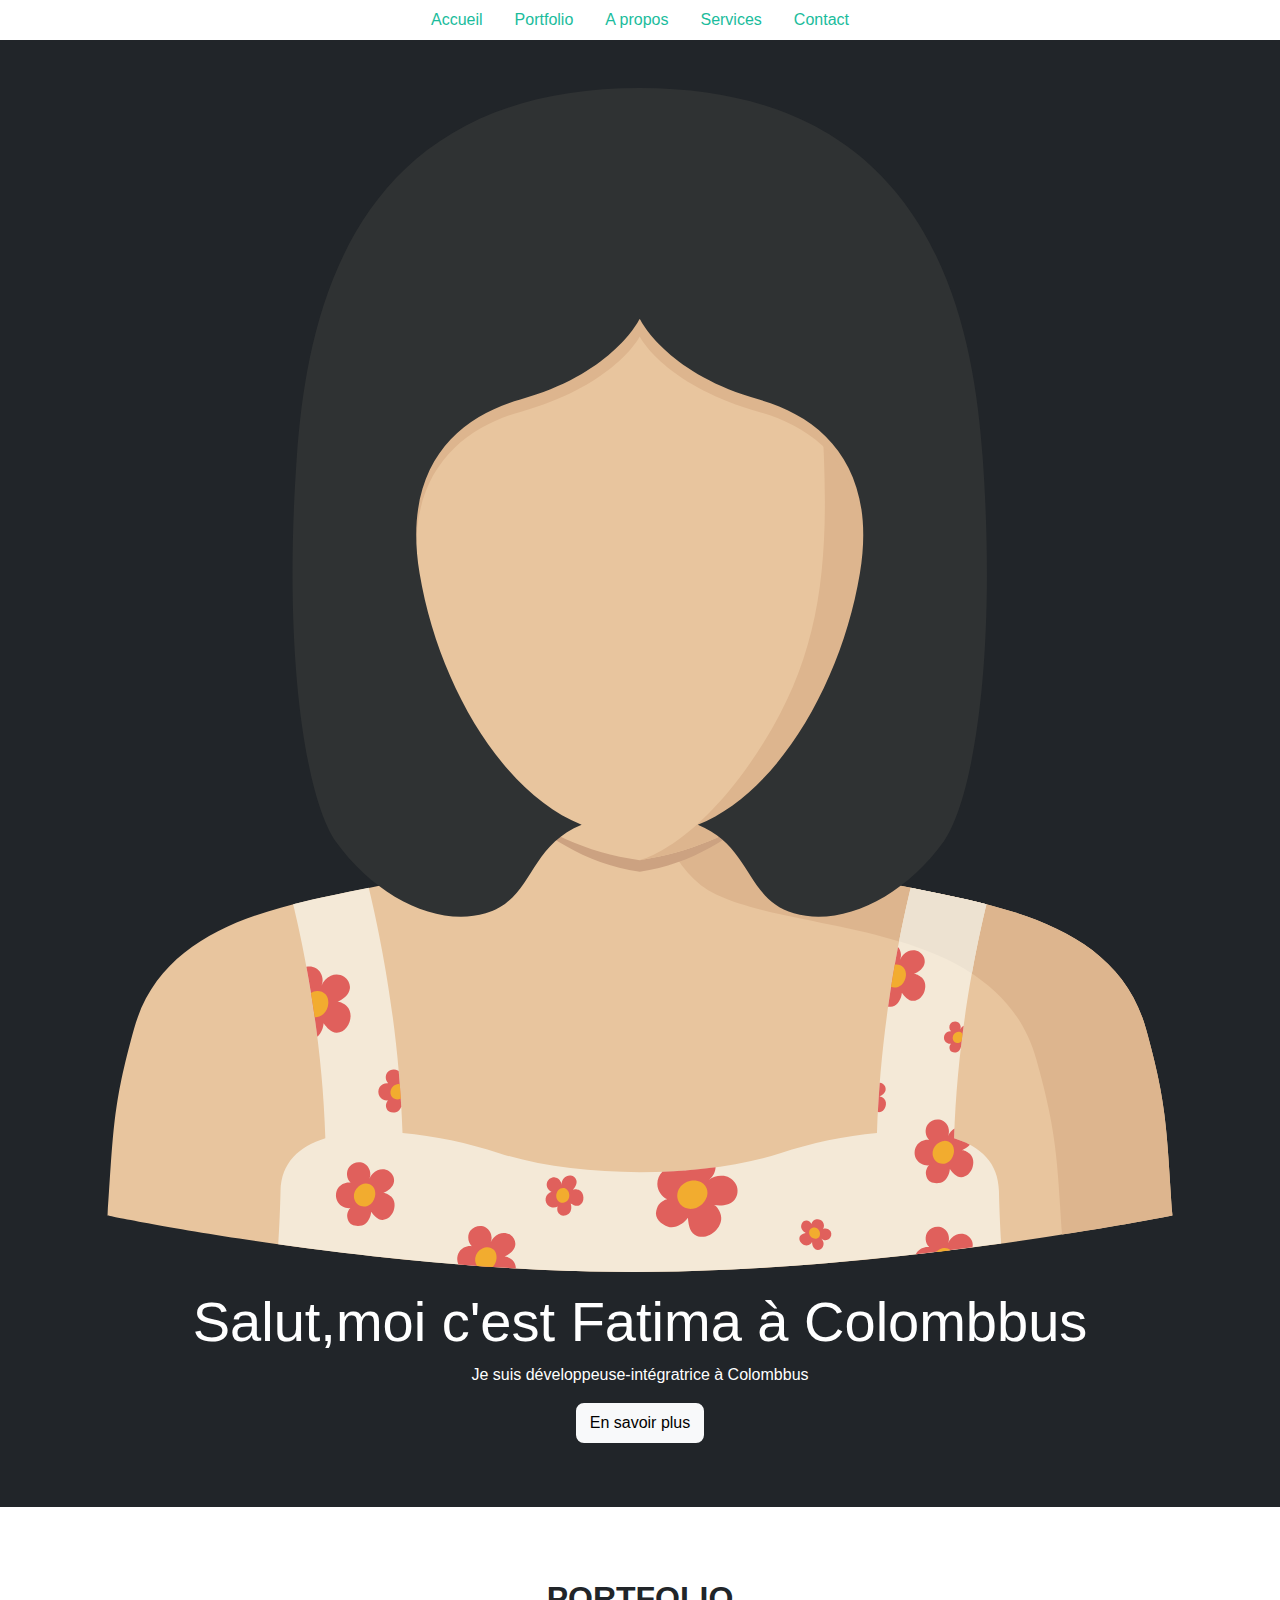
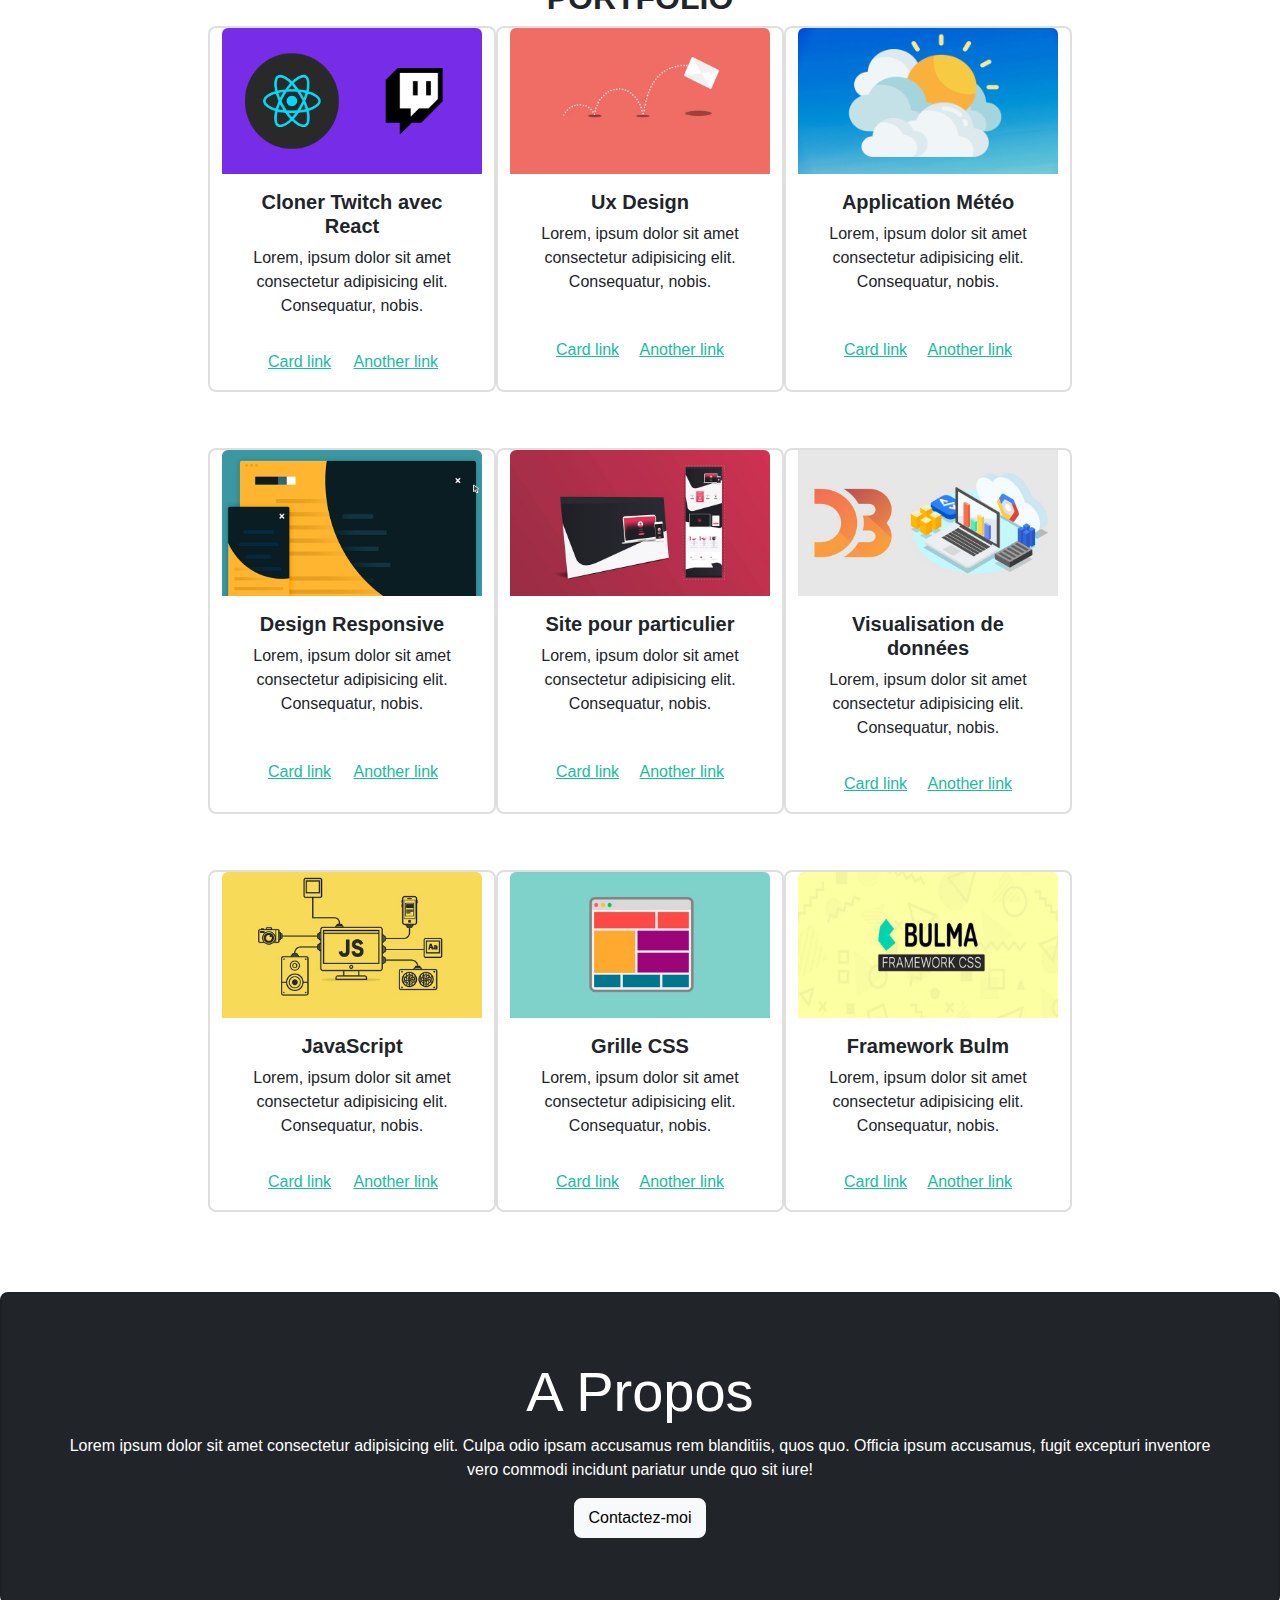
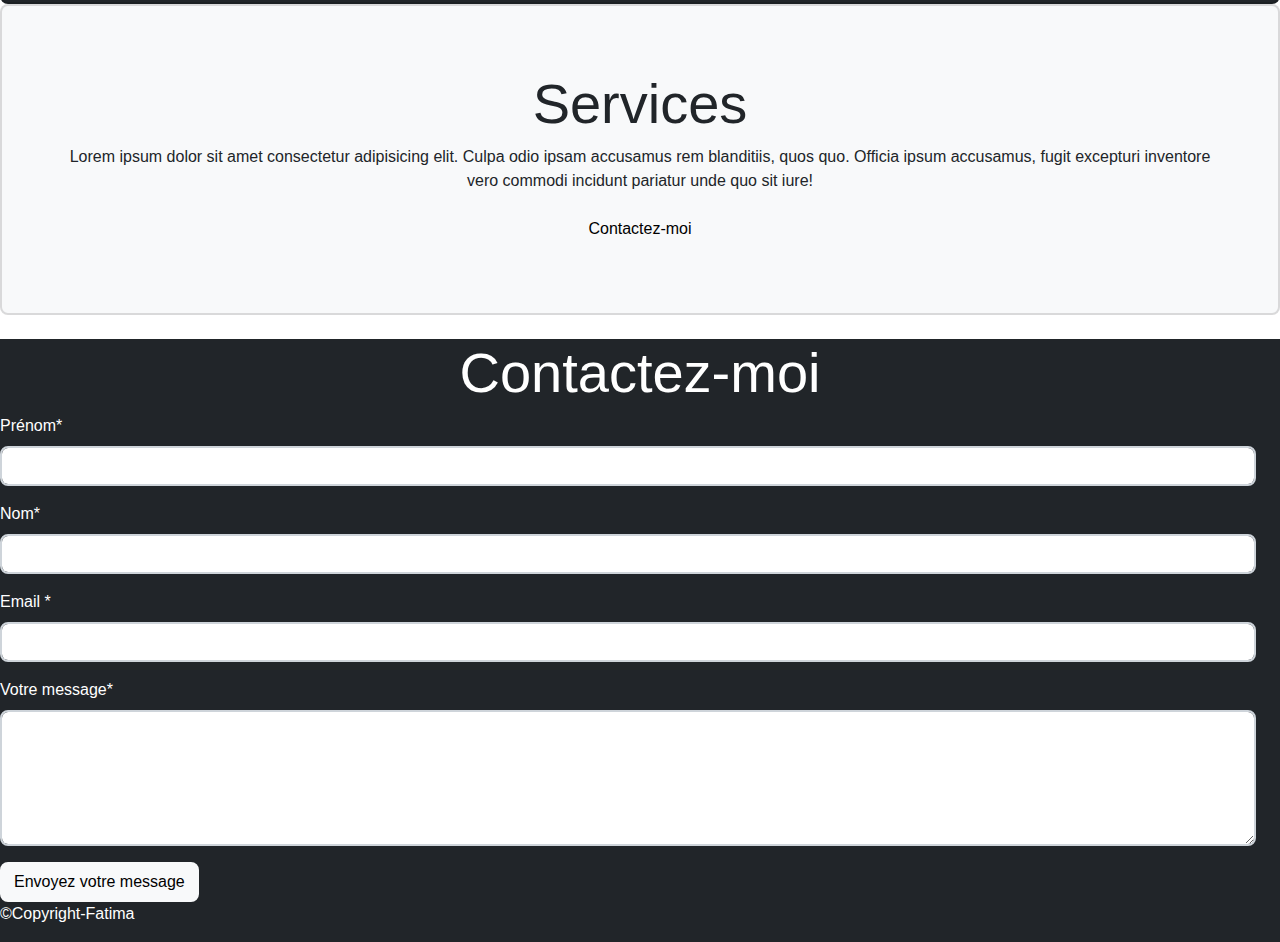
<file: index.html>
<!DOCTYPE html>
<html lang="fr">

<head>
    <meta charset="UTF-8">
    <meta http-equiv="X-UA-Compatible" content="IE=edge">
    <meta name="viewport" content="width=device-width, initial-scale=1.0">
    <link rel="preconnect" href="https://fonts.googleapis.com">
    <link rel="preconnect" href="https://fonts.gstatic.com" crossorigin>
    <link href="https://fonts.googleapis.com/css2?family=Aclonica&display=swap" rel="stylesheet">
     <!-- Favicon-->
     <link rel="icon" type="image/x-icon" href="assets/favicon.ico" />
    <!-- Bootstrap CSS -->
    <link href="https://cdn.jsdelivr.net/npm/bootstrap@5.1.1/dist/css/bootstrap.min.css" rel="stylesheet"
        integrity="sha384-F3w7mX95PdgyTmZZMECAngseQB83DfGTowi0iMjiWaeVhAn4FJkqJByhZMI3AhiU" crossorigin="anonymous">
    <!-- Bootstrap Icons -->
    <link rel="stylesheet" href="https://cdn.jsdelivr.net/npm/bootstrap-icons@1.5.0/font/bootstrap-icons.css">

    <link rel="stylesheet" href="css/style.css">
    <title>Fatima Portfolio</title>

</head>

<body>
    <header>
        <ul class="nav justify-content-center">
            <li class="nav-item">
              <a class="nav-link active" aria-current="page" href="#accueil">Accueil</a>
            </li>
            <li class="nav-item">
              <a class="nav-link" href="#portfolio">Portfolio</a>
            </li>
            <li class="nav-item">
              <a class="nav-link" href="#apropos">A propos</a>
            </li>
            <li class="nav-item">
                <a class="nav-link" href="#services">Services</a>
            </li>
            <li class="nav-item">
                <a class="nav-link" href="#contact">Contact</a>
              </li>
          </ul>
           

    </header>
    <!-- =========================== -->
    <!-- En-tête de page -->
    <!-- =========================== -->
   
    <div class="cardcontainer-fluid bg-dark p-5 text-white text-center">
        <img src="img/woman-svgrepo-com.svg" alt="woman" class="img fluid">
        <div class="card-body">
            <h1 class="display-4">Salut,moi c'est Fatima à Colombbus</h1>
            <p>Je suis développeuse-intégratrice à Colombbus</p>
          <a href="#" class="btn btn-light">En savoir plus</a>
        </div>
  
      </div>
    <!-- =========================== -->
    <!-- Conteneur principal -->
    <!-- =========================== -->
    <div class="container-fluid bg-white p-5 text-center">

       
        <section class="row pt-4 pb-2 mb-4 justify-content-center">

                <h2 class="text-center" id="portfolio">PORTFOLIO</h2>

                <div class="card" style="width: 18rem;">
                <img src="img/ReactTwitch.png" class="card-img-top" alt="twitch">
                <div class="card-body">
                  <h5 class="card-title">Cloner Twitch avec React</h5>
                  <p class="card-text">Lorem, ipsum dolor sit amet consectetur adipisicing elit. Consequatur, nobis.</p>
                </div>

                <div class="card-body">
                    <a href="#" class="card-link border border-light">Card link</a>
                  <a href="#" class="card-link">Another link</a>
                </div>
              </div>

              <div class="card" style="width: 18rem;">
                <img src="img/animation.jpg" class="card-img-top" alt="uxdesign">
                <div class="card-body">
                  <h5 class="card-title">Ux Design</h5>
                  <p class="card-text">Lorem, ipsum dolor sit amet consectetur adipisicing elit. Consequatur, nobis.</p>
                </div>
                
                <div class="card-body">
                  <a href="#" class="card-link">Card link</a>
                  <a href="#" class="card-link">Another link</a>
                </div>
              </div>

              <div class="card" style="width: 18rem;">
                <img src="img/MeteoApp.png" class="card-img-top" alt="meteo">
                <div class="card-body">
                  <h5 class="card-title">Application Météo</h5>
                  <p class="card-text">Lorem, ipsum dolor sit amet consectetur adipisicing elit. Consequatur, nobis.</p>
                </div>
                
                <div class="card-body">
                  <a href="#" class="card-link">Card link</a>
                  <a href="#" class="card-link">Another link</a>
                </div>
              </div>

        </section>

        <section class="row pt-4 pb-2 mb-4 justify-content-center">

            <div class="card" style="width: 18rem;">
            <img src="img/SiteMenu.png" class="card-img-top" alt="design">
            <div class="card-body">
              <h5 class="card-title">Design Responsive</h5>
              <p class="card-text">Lorem, ipsum dolor sit amet consectetur adipisicing elit. Consequatur, nobis.</p>
            </div>

            <div class="card-body">
                <a href="#" class="card-link border border-light">Card link</a>
              <a href="#" class="card-link">Another link</a>
            </div>
          </div>

          <div class="card" style="width: 18rem;">
            <img src="img/SiteResPic.jpg" class="card-img-top" alt="uxdesign">
            <div class="card-body">
              <h5 class="card-title">Site pour particulier</h5>
              <p class="card-text">Lorem, ipsum dolor sit amet consectetur adipisicing elit. Consequatur, nobis.</p>
            </div>
            
            <div class="card-body">
              <a href="#" class="card-link">Card link</a>
              <a href="#" class="card-link">Another link</a>
            </div>
          </div>

          <div class="card" style="width: 18rem;">
            <img src="img/Visu.jpg" class="card-img-fluid" alt="visu">
            <div class="card-body">
              <h5 class="card-title">Visualisation de données</h5>
              <p class="card-text">Lorem, ipsum dolor sit amet consectetur adipisicing elit. Consequatur, nobis.</p>
            </div>
            
            <div class="card-body">
              <a href="#" class="card-link">Card link</a>
              <a href="#" class="card-link">Another link</a>
            </div>
          </div>

    </section>
  
    <section class="row pt-4 pb-2 mb-4 justify-content-center">

        <div class="card" style="width: 18rem;">
        <img src="img/js.jpg" class="card-img-top" alt="twitch">
        <div class="card-body">
          <h5 class="card-title">JavaScript</h5>
          <p class="card-text">Lorem, ipsum dolor sit amet consectetur adipisicing elit. Consequatur, nobis.</p>
        </div>

        <div class="card-body">
            <a href="#" class="card-link border border-light">Card link</a>
          <a href="#" class="card-link">Another link</a>
        </div>
      </div>

      <div class="card" style="width: 18rem;">
        <img src="img/grid.jpg" class="card-img-top" alt="grid">
        <div class="card-body">
          <h5 class="card-title">Grille CSS</h5>
          <p class="card-text">Lorem, ipsum dolor sit amet consectetur adipisicing elit. Consequatur, nobis.</p>
        </div>
        
        <div class="card-body">
          <a href="#" class="card-link">Card link</a>
          <a href="#" class="card-link">Another link</a>
        </div>
      </div>

      <div class="card" style="width: 18rem;">
        <img src="img/bulma.jpg" class="card-img-top" alt="bulma">
        <div class="card-body">
          <h5 class="card-title">Framework Bulm</h5>
          <p class="card-text">Lorem, ipsum dolor sit amet consectetur adipisicing elit. Consequatur, nobis.</p>
        </div>
        
        <div class="card-body">
          <a href="#" class="card-link">Card link</a>
          <a href="#" class="card-link">Another link</a>
        </div>
      </div>

</section>
    

    </div>
    <div class="card container-fluid bg-dark p-5 text-white text-center">
   
        <div class="card-body">
         <h4 class="display-4" id="apropos">A Propos</h4>
            <p>Lorem ipsum dolor sit amet consectetur adipisicing elit. Culpa odio ipsam accusamus rem blanditiis, quos quo. Officia ipsum accusamus, fugit excepturi inventore vero commodi incidunt pariatur unde quo sit iure!</p>
          <a href="#" class="btn btn-light">Contactez-moi</a>
        </div>
  
      </div>

      <div class="card container-fluid bg-light p-5  text-center">
   
        <div class="card-body">
         <h4 class="display-4" id="services">Services</h4>
            <p>Lorem ipsum dolor sit amet consectetur adipisicing elit. Culpa odio ipsam accusamus rem blanditiis, quos quo. Officia ipsum accusamus, fugit excepturi inventore vero commodi incidunt pariatur unde quo sit iure!</p>
          <a href="#" class="btn btn-light">Contactez-moi</a>
        </div>
  
      </div>
    <!-- fin div container -->
    <footer class="row mt-4 bg-dark text-white">
        <h4 class="display-4  text-center" id="contact">Contactez-moi</h4>
        <div class="row">
          <div class="col-12">
            <form action="#" method="post" id="contacter">
                  <div class="mb-3">
                      <label for="prenom" class="form-label">Prénom*</label>
                      <input type="text" class="form-control" id="prenom" name="prenom">
                    </div>

                    <div class="mb-3">
                      <label for="nom" class="form-label">Nom*</label>
                      <input type="text" class="form-control" id="nom" name="nom">
                    </div>

                    <div class="mb-3">
                      <label for="email" class="form-label">Email *</label>
                      <input type="email" class="form-control" id="email" name="email">
                    </div>

                    <div class="mb-3">
                      <label for="message" class="form-label">Votre message*</label>
                      <textarea class="form-control" id="message" rows="5"></textarea>
                    </div>

                    <button type="submit" class="btn btn-light" name="envoyez" id="envoyez" value="envoyez">Envoyez votre message</button>

            </form>
          </div>
      </div>
      <p> &copy;Copyright-Fatima</p>
    </footer>
    <!-- Optional JavaScript -->
    <!-- Bootstrap Bundle with Popper -->
    <script src="https://cdn.jsdelivr.net/npm/bootstrap@5.1.1/dist/js/bootstrap.bundle.min.js"
        integrity="sha384-/bQdsTh/da6pkI1MST/rWKFNjaCP5gBSY4sEBT38Q/9RBh9AH40zEOg7Hlq2THRZ"
        crossorigin="anonymous"></script>
        <script src="js/scripts.js"></script>
</body>

</html>
</file>
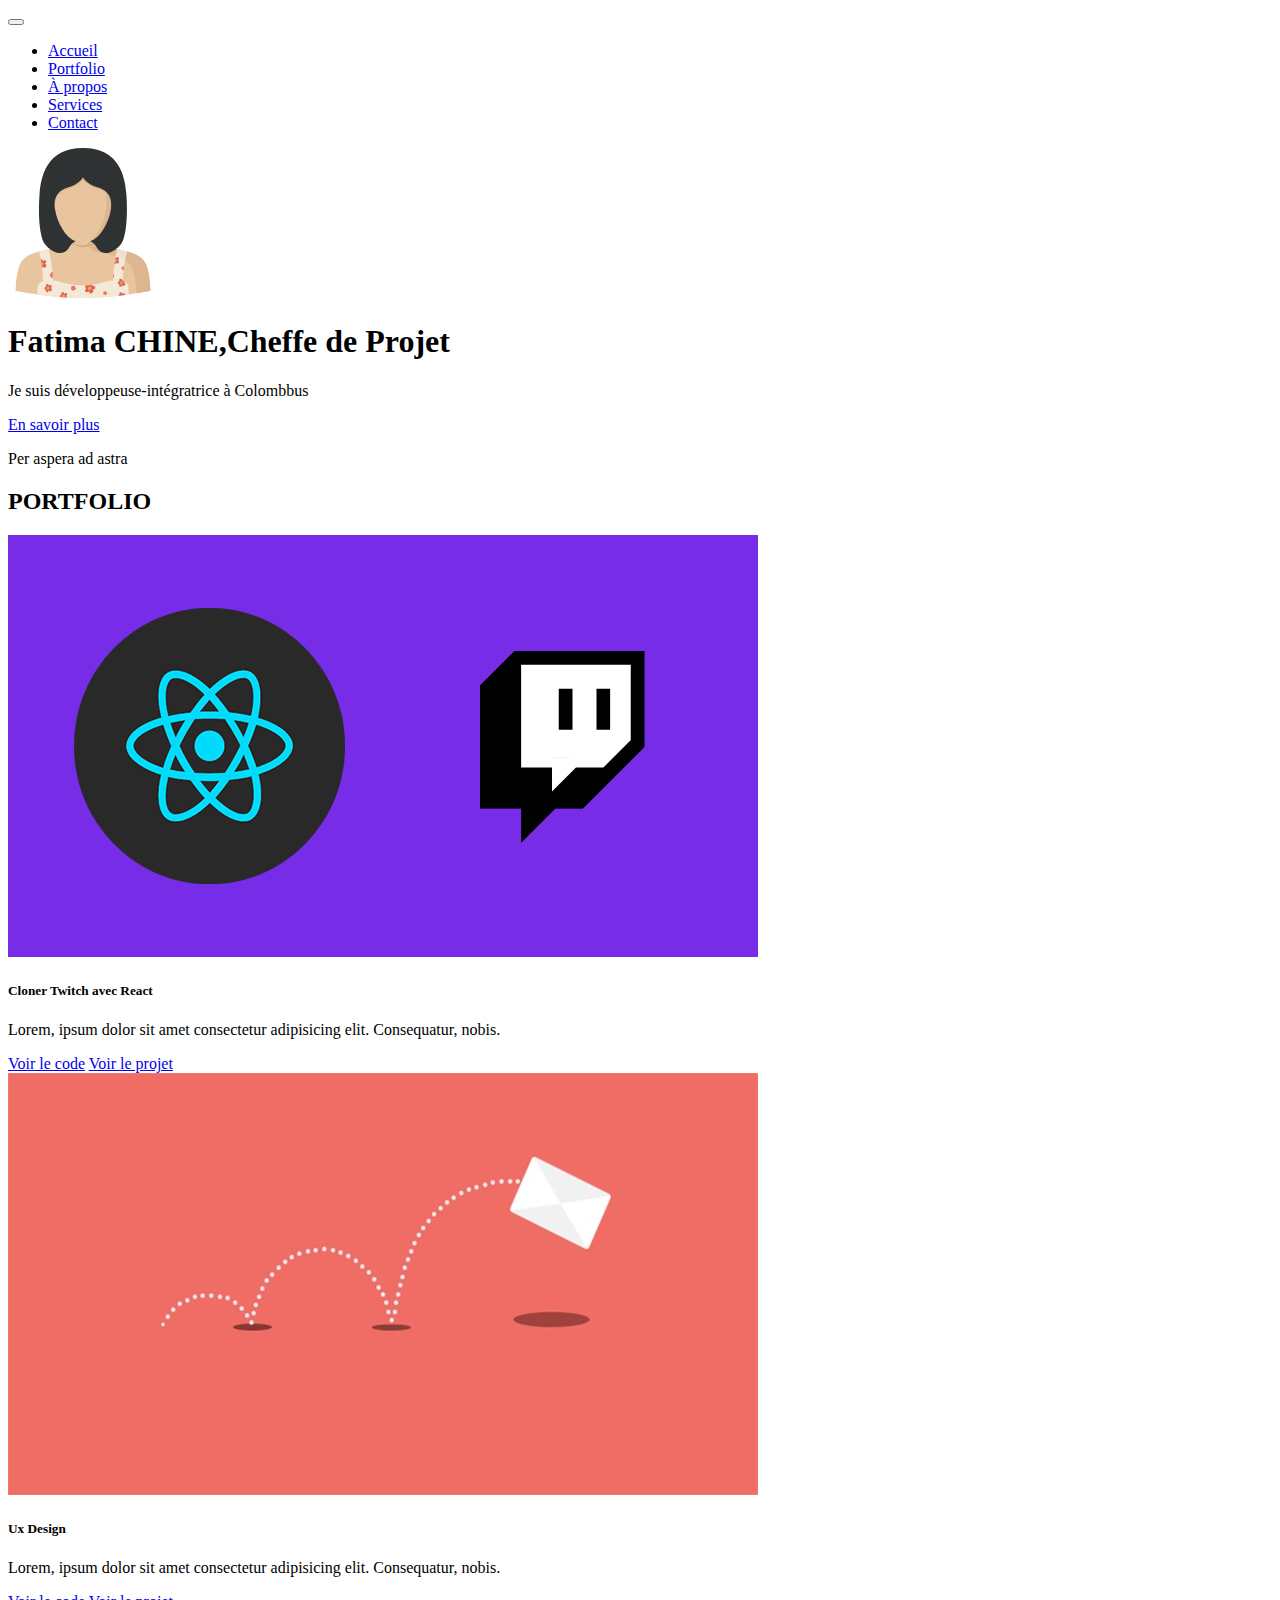
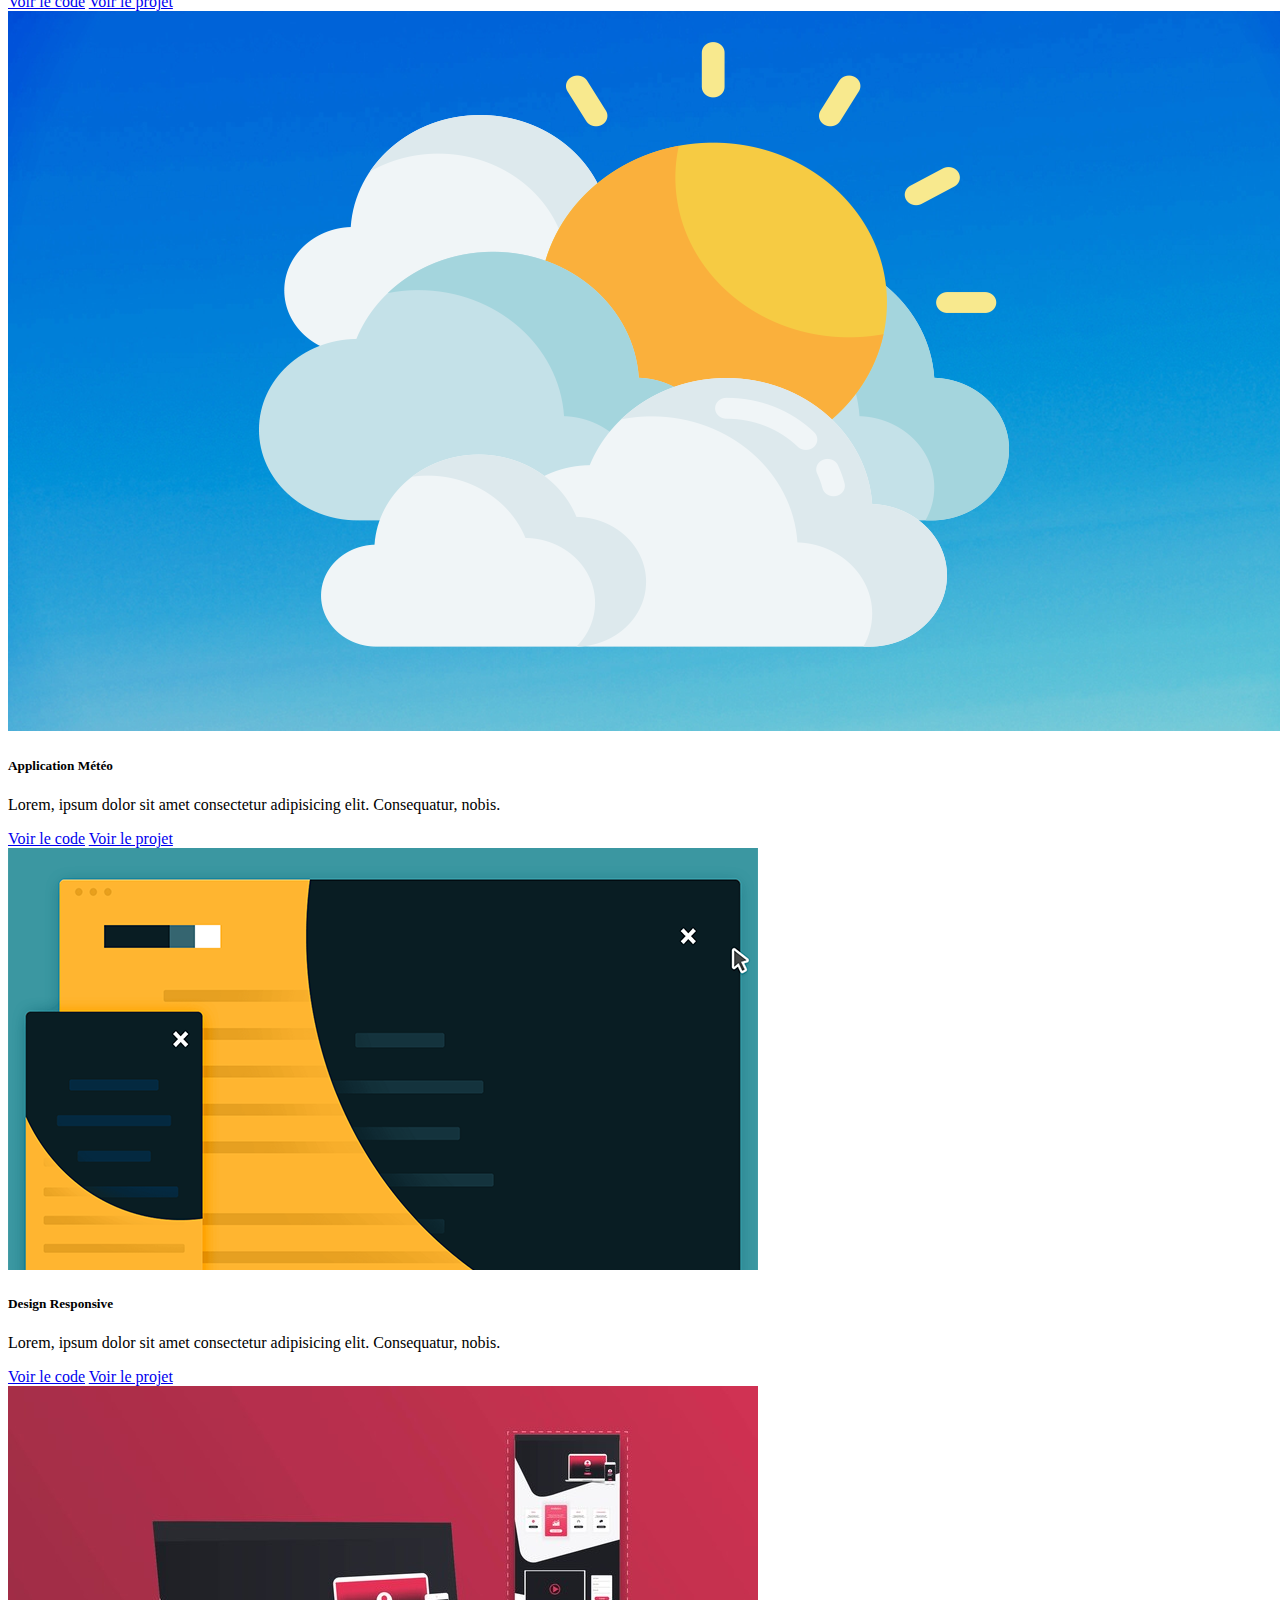
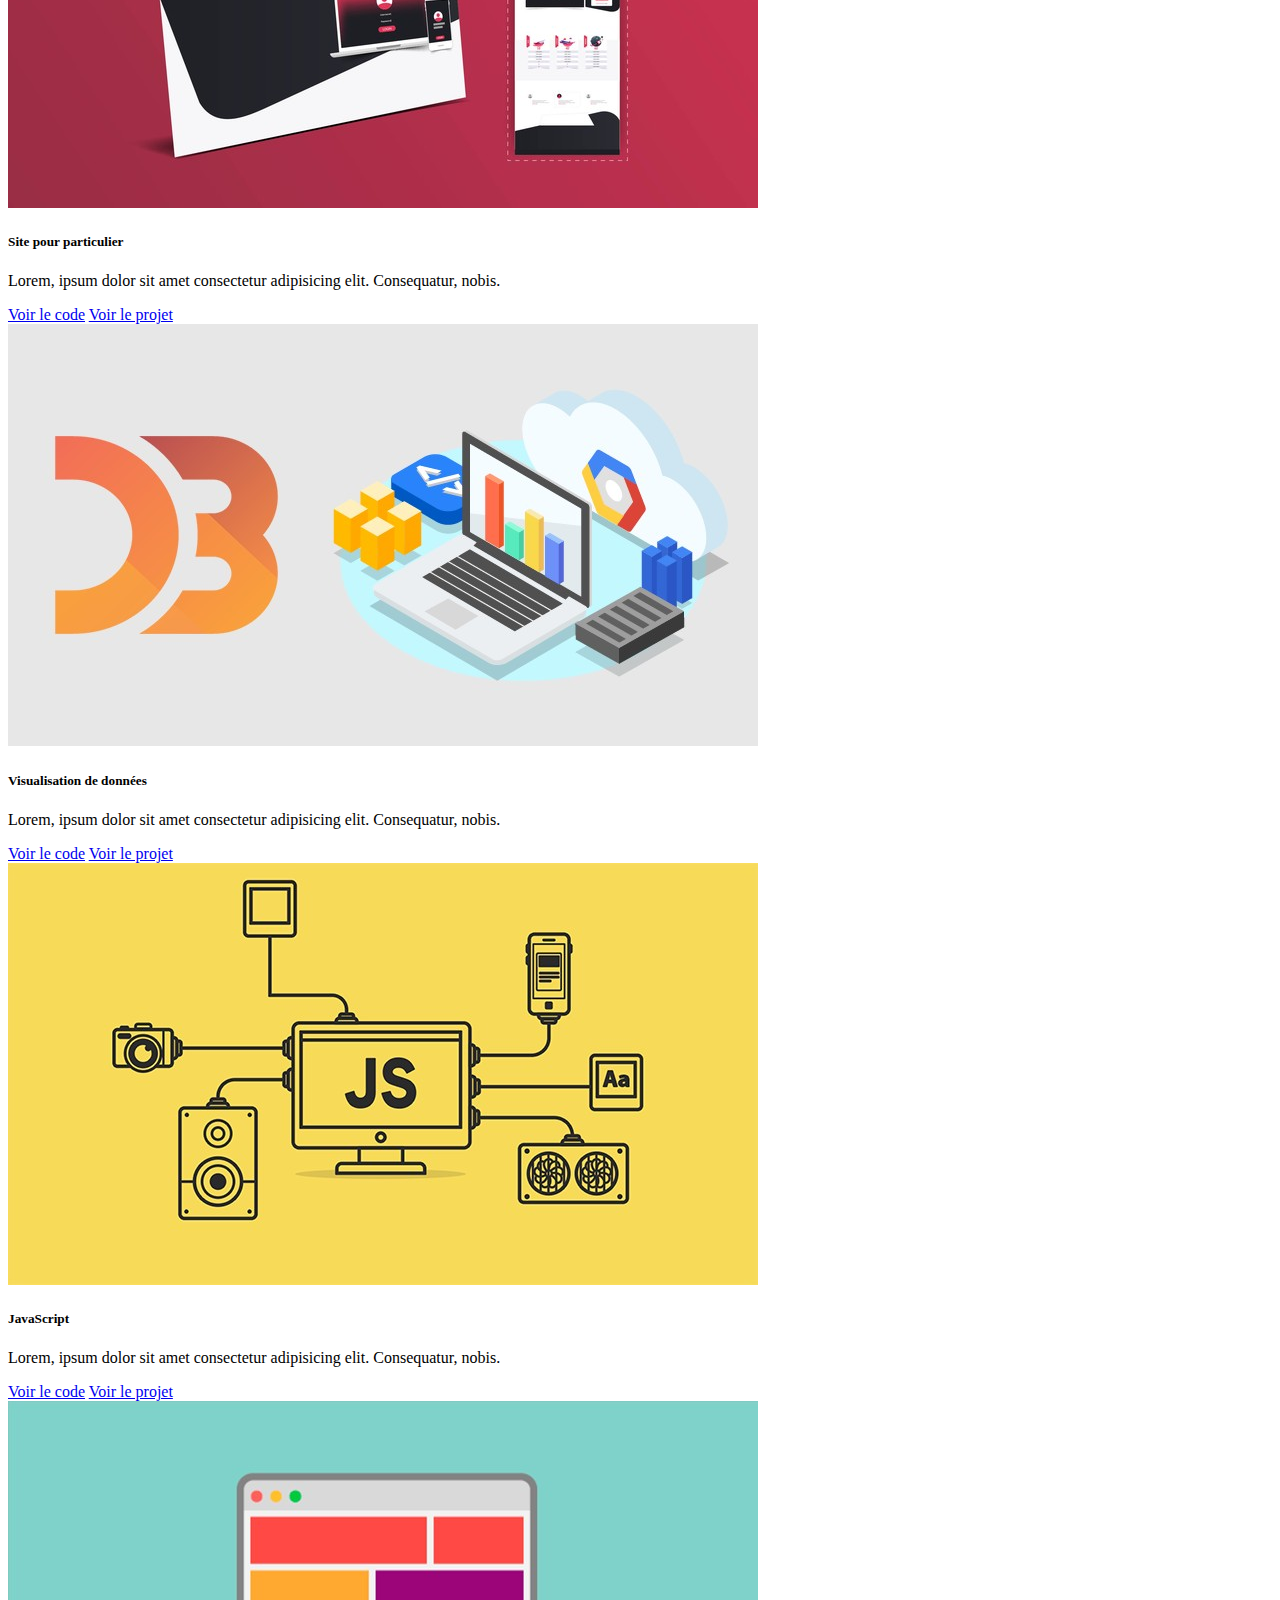
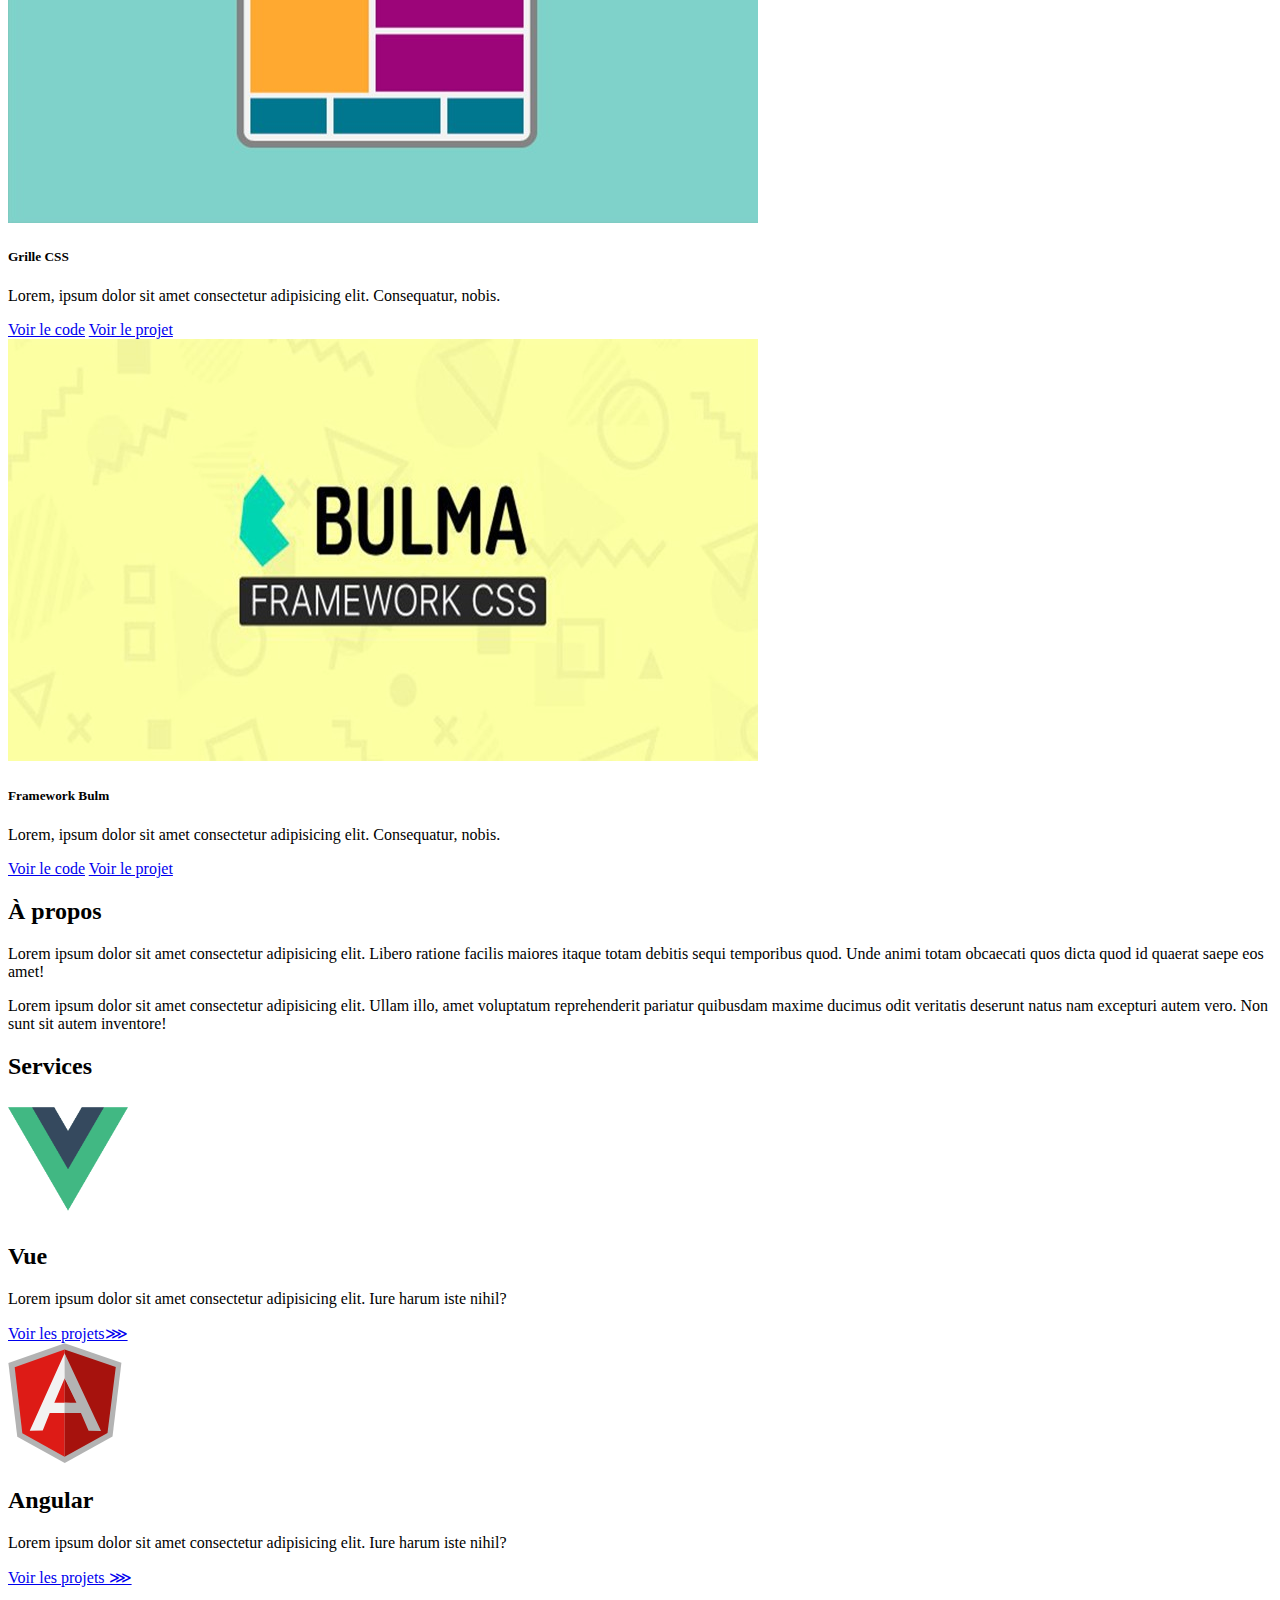
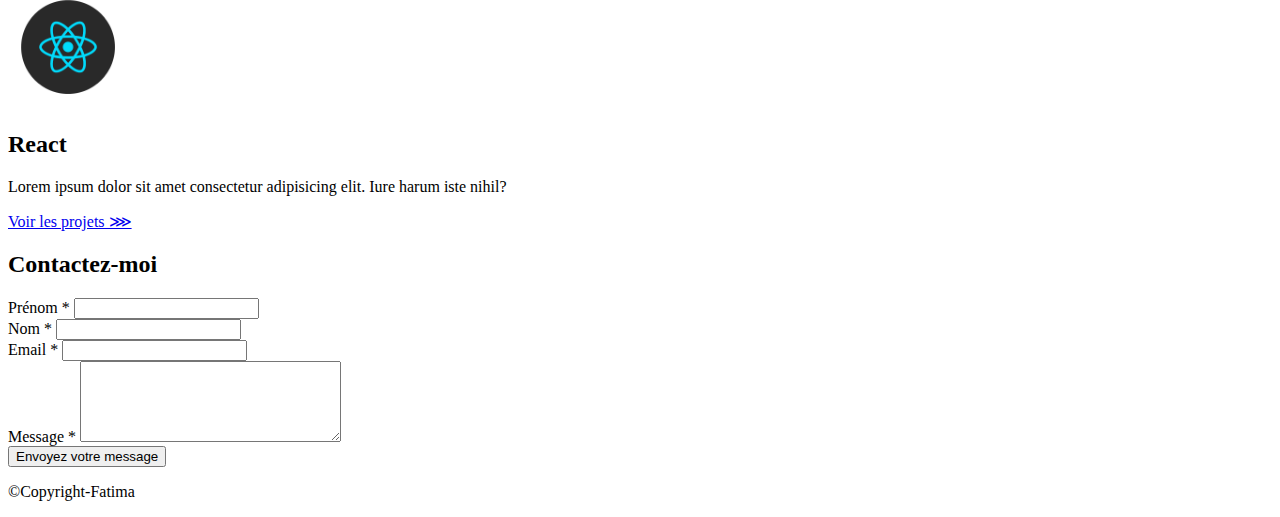
<file: index_correction.html>
<!DOCTYPE html>
<html lang="fr">

<head>
    <meta charset="UTF-8">
    <meta http-equiv="X-UA-Compatible" content="IE=edge">
    <meta name="viewport" content="width=device-width, initial-scale=1.0">
    
    <!-- Bootstrap CSS -->
    <link href="https://cdn.jsdelivr.net/npm/bootstrap@5.1.1/dist/css/bootstrap.min.css" rel="stylesheet"
        integrity="sha384-F3w7mX95PdgyTmZZMECAngseQB83DfGTowi0iMjiWaeVhAn4FJkqJByhZMI3AhiU" crossorigin="anonymous">
    <!-- Bootstrap Icons -->
    <link rel="stylesheet" href="https://cdn.jsdelivr.net/npm/bootstrap-icons@1.5.0/font/bootstrap-icons.css">

    <link rel="stylesheet" href="css/style_correction.css">
    <title>Portfolio Correction</title>

</head>

<body>
    <!-- =========================== -->
    <!-- Navbar -->
    <!-- =========================== -->
    <nav class="navbar navbar-expand-lg navbar-light bg-light">
        <div class="container-fluid">
          <button class="navbar-toggler ms-auto" type="button" data-bs-toggle="collapse" data-bs-target="#navbarsExample05" aria-controls="navbarsExample05" aria-expanded="false" aria-label="Toggle navigation">
            <span class="navbar-toggler-icon"></span>
          </button>
    
          <div class="collapse navbar-collapse justify-content-md-center" id="navbarsExample05">
            <ul class="navbar-nav mb-2 mb-lg-0">
              <li class="nav-item">
                <a class="nav-link active" aria-current="page" href="#">Accueil</a>
              </li>
              <li class="nav-item">
                <a class="nav-link" href="#">Portfolio</a>
              </li>
              <li class="nav-item">
                <a  href="#" class="nav-link disabled">À propos</a>
              </li>
              <li class="nav-item">
                <a  href="#" class="nav-link disabled">Services</a>
              </li>
              <li class="nav-item">
                <a  href="#" class="nav-link disabled">Contact</a>
              </li>
            </ul>
            
          </div>
        </div>
      </nav>
    <!-- =========================== -->
    <!-- En-tête de page -->
    <!-- =========================== -->
    <header id="accueil" class="bg-dark text-white text-center">
        <img src="img/woman-svgrepo-com.svg" alt="Fatima" class="img-profile">
        <h1>Fatima CHINE,Cheffe de Projet</h1>
        <p>Je suis développeuse-intégratrice à Colombbus</p>
        <p>   <a href="#" class="btn btn-outline-secondary">En savoir plus</a></p>
        <!-- Accroche site par des voies ardues jusqu'aux étoiles -->
        <p>Per aspera ad astra</p>
    </header>
   
    <!-- =================================== -->
    <!-- Portfolio -->
    <!-- =================================== -->
    <section id="portfolio" class="container ">
        <h2 class="text-center">PORTFOLIO</h2>
        <div class="row justify-content-center">
            <div class="col-12 col-sm-12 col-md-6 col-lg-4">
                <!-- card 1 -->
                <div class="card mb-4">
                    <img src="img/ReactTwitch.png" class="card-img-top" alt="twitch">
                    <div class="card-body">
                        <h5 class="card-title">Cloner Twitch avec React</h5>
                        <p class="card-text">Lorem, ipsum dolor sit amet consectetur adipisicing elit. Consequatur, nobis.</p>
                      <a href="#" class="btn btn-outline-secondary">Voir le code</a>
                      <a href="#" class="btn btn-outline-secondary">Voir le projet</a>
                    </div>
                    <!-- fin card body -->
                  </div>
                  <!-- fin card -->
            </div> 
            <!-- fin col -->
            <div class="col-12 col-sm-12 col-md-6 col-lg-4">
                <!-- card 2 -->
                <div class="card mb-4">
                    <img src="img/animation.jpg" class="card-img-top" alt="uxdesign">
                    <div class="card-body">
                        <h5 class="card-title">Ux Design</h5>
                        <p class="card-text">Lorem, ipsum dolor sit amet consectetur adipisicing elit. Consequatur, nobis.</p>
                      <a href="#" class="btn btn-outline-secondary">Voir le code</a>
                      <a href="#" class="btn btn-outline-secondary">Voir le projet</a>
                    </div>
                    <!-- fin card body -->
                  </div>
                  <!-- fin card -->
            </div> 
            <!-- fin col -->

            <div class="col-12 col-sm-12 col-md-6 col-lg-4">
                <!-- card 3 -->
                <div class="card mb-4">
                    <img src="img/MeteoApp.png" class="card-img-top" alt="meteo">
                    <div class="card-body">
                        <h5 class="card-title">Application Météo</h5>
                        <p class="card-text">Lorem, ipsum dolor sit amet consectetur adipisicing elit. Consequatur, nobis.</p>
                      <a href="#" class="btn btn-outline-secondary">Voir le code</a>
                      <a href="#" class="btn btn-outline-secondary">Voir le projet</a>
                    </div>
                    <!-- fin card body -->
                  </div>
                  <!-- fin card -->
            </div> 
            <!-- fin col -->
        </div>
        <!-- fin row 1 -->
     
        <div class="row justify-content-center">
            <div class="col-12 col-sm-12 col-md-6 col-lg-4">
                <!-- card 3 -->
                <div class="card mb-4">
                    <img src="img/SiteMenu.png" class="card-img-top" alt="design">
                    <div class="card-body">
                        <h5 class="card-title">Design Responsive</h5>
                        <p class="card-text">Lorem, ipsum dolor sit amet consectetur adipisicing elit. Consequatur, nobis.</p>
                      <a href="#" class="btn btn-outline-secondary">Voir le code</a>
                      <a href="#" class="btn btn-outline-secondary">Voir le projet</a>
                    </div>
                    <!-- fin card body -->
                  </div>
                  <!-- fin card -->
            </div> 
            <!-- fin col -->
            <div class="col-12 col-sm-12 col-md-6 col-lg-4">
                <!-- card 3 -->
                <div class="card mb-4">
                    <img src="img/SiteResPic.jpg" class="card-img-top" alt="ux">
                    <div class="card-body">
                        <h5 class="card-title">Site pour particulier</h5>
                        <p class="card-text">Lorem, ipsum dolor sit amet consectetur adipisicing elit. Consequatur, nobis.</p>
                      <a href="#" class="btn btn-outline-secondary">Voir le code</a>
                      <a href="#" class="btn btn-outline-secondary">Voir le projet</a>
                    </div>
                    <!-- fin card body -->
                  </div>
                  <!-- fin card -->
            </div> 
            <!-- fin col -->
            <div class="col-12 col-sm-12 col-md-6 col-lg-4">
                <!-- card 3 -->
                <div class="card mb-4">
                    <img src="img/Visu.jpg" class="card-img-top" alt="visu">
                    <div class="card-body">
                        <h5 class="card-title">Visualisation de données</h5>
                        <p class="card-text">Lorem, ipsum dolor sit amet consectetur adipisicing elit. Consequatur, nobis.</p>
                      <a href="#" class="btn btn-outline-secondary">Voir le code</a>
                      <a href="#" class="btn btn-outline-secondary">Voir le projet</a>
                    </div>
                    <!-- fin card body -->
                  </div>
                  <!-- fin card -->
            </div> 
            <!-- fin col -->
        </div>
        <!-- fin row 2 -->
        <div class="row justify-content-center">
            <div class="col-12 col-sm-12 col-md-6 col-lg-4">
                <!-- card 3 -->
                <div class="card mb-4">
                    <img src="img/js.jpg" class="card-img-top" alt="js">
                    <div class="card-body">
                        <h5 class="card-title">JavaScript</h5>
                        <p class="card-text">Lorem, ipsum dolor sit amet consectetur adipisicing elit. Consequatur, nobis.</p>
                      <a href="#" class="btn btn-outline-secondary">Voir le code</a>
                      <a href="#" class="btn btn-outline-secondary">Voir le projet</a>
                    </div>
                    <!-- fin card body -->
                  </div>
                  <!-- fin card -->
            </div> 
            <!-- fin col -->
            <div class="col-12 col-sm-12 col-md-6 col-lg-4">
                <!-- card 3 -->
                <div class="card mb-4">
                    <img src="img/grid.jpg" class="card-img-top" alt="grid">
                    <div class="card-body">
                        <h5 class="card-title">Grille CSS</h5>
                        <p class="card-text">Lorem, ipsum dolor sit amet consectetur adipisicing elit. Consequatur, nobis.</p>
                      <a href="#" class="btn btn-outline-secondary">Voir le code</a>
                      <a href="#" class="btn btn-outline-secondary">Voir le projet</a>
                    </div>
                    <!-- fin card body -->
                  </div>
                  <!-- fin card -->
            </div> 
            <!-- fin col -->
            <div class="col-12 col-sm-12 col-md-6 col-lg-4">
                <!-- card 3 -->
                <div class="card mb-4">
                    <img src="img/bulma.jpg" class="card-img-top" alt="bulma">
                    <div class="card-body">
                        <h5 class="card-title">Framework Bulm</h5>
                        <p class="card-text">Lorem, ipsum dolor sit amet consectetur adipisicing elit. Consequatur, nobis.</p>
                      <a href="#" class="btn btn-outline-secondary">Voir le code</a>
                      <a href="#" class="btn btn-outline-secondary">Voir le projet</a>
                    </div>
                    <!-- fin card body -->
                  </div>
                  <!-- fin card -->
            </div> 
            <!-- fin col -->
        </div>
        <!-- fin row 3 -->
    </section>
    <!-- fin section portfolio -->

    <section id="apropos" class="container-fluid bg-dark text-white">
        <h2 class="text-center">À propos</h2>
        <div class="row justify-content-center">
            <div class="col-12">
                <p>Lorem ipsum dolor sit amet consectetur adipisicing elit. Libero ratione facilis maiores itaque totam debitis sequi temporibus quod. Unde animi totam obcaecati quos dicta quod id quaerat saepe eos amet!</p>
            </div>
            <div class="col-12">
                <p>Lorem ipsum dolor sit amet consectetur adipisicing elit. Ullam illo, amet voluptatum reprehenderit pariatur quibusdam maxime ducimus odit veritatis deserunt natus nam excepturi autem vero. Non sunt sit autem inventore!</p>
            </div>
        </div>
    </section>
    <!-- Fin section a propos -->

    <section id="services" class="text-center" >
        <h2>Services</h2>
        <div class="container">
            <div class="row justify-content-center">
                <div class="col-10 col-md-6">
                    <img src="img/vue.png" alt="vue fc" class="img-service">
                    <h2>Vue</h2>
                    <p>Lorem ipsum dolor sit amet consectetur adipisicing elit. Iure harum iste nihil?</p>
                    <a href="#" class="btn btn-secondary">Voir les projets&ggg;</a>
                </div>
                <!-- fin col -->
                <div class="col-10 col-md-6">
                    <img src="img/angular-icon.svg" alt="angular" class="img-service">
                    <h2>Angular</h2>
                    <p>Lorem ipsum dolor sit amet consectetur adipisicing elit. Iure harum iste nihil?</p>
                    <a href="#" class="btn btn-secondary">Voir les projets &ggg;</a>
                </div>
                <!-- fin col -->
                <div class="col-10 col-md-6">
                    <img src="img/React.png" alt="react" class="img-service">
                    <h2>React</h2>
                    <p>Lorem ipsum dolor sit amet consectetur adipisicing elit. Iure harum iste nihil?</p>
                    <a href="#" class="btn btn-secondary">Voir les projets &ggg;</a>
                </div>
                <!-- fin col -->
            </div>
            <!-- fin row -->
        </div>
        <!-- fin container -->
    </section>
    <!-- fin section services -->
    <section id="contact" class="bg-dark text-white">
        <h2 class="text-center">Contactez-moi</h2>
        <div class="row justify-content-center">
            <div class="col-8">
                <form action="#" method="post" id="contactez">

                        <div class="row">
                            <div class="col-12 col-md-6 mb-3">
                                <label for="prenom" class="form-label">Prénom *</label>
                                <input type="text" class="form-control" id="prenom" name="prenom">
                            </div>
                            
                            <div class="col-12  col-md-6 mb-3">
                                <label for="nom" class="form-label">Nom *</label>
                                <input type="text" class="form-control" id="nom" name="nom">
                            </div>
                        </div>

                       <div class="row">
                            <div class="col-12  col-md-6 mb-3">
                                <label for="email" class="form-label">Email *</label>
                                <input type="email" class="form-control" id="email" name="email">
                            </div>
                       </div>

                        <div class=" col-12  col-md-12 mb-3">
                          <label for="message">Message *</label>
                          <textarea class="form-control" name="message" id="message" cols="30" rows="5"></textarea>
                        </div>
                        
                        <button type="submit" class="btn btn-primary" name="envoyez" id="envoyez" value="envoyez">Envoyez votre message</button>
                      
                </form>
            </div>
            <!-- fin col -->
        </div>
        <!-- fin row  -->
   </section>
   <!-- fin section contact  -->
    <!-- =================================== -->
    <!-- Pied de page -->
    <!-- =================================== -->
    <footer class="bg-dark text-white justify-content-center">
<p class="text-center"> &copy;Copyright-Fatima</p>
    </footer>
    <!-- Optional JavaScript -->
    <!-- Bootstrap Bundle with Popper -->
    <script src="https://cdn.jsdelivr.net/npm/bootstrap@5.1.1/dist/js/bootstrap.bundle.min.js"
        integrity="sha384-/bQdsTh/da6pkI1MST/rWKFNjaCP5gBSY4sEBT38Q/9RBh9AH40zEOg7Hlq2THRZ"
        crossorigin="anonymous"></script>
        <!-- <script src="js/scripts.js"></script> -->
</body>

</html>
</file>
<file: css/style_correction.css>
/* STYLE POUR CORRECTION */
.img-service {
    width: 120px;
    height: 120px;
}

.img-profile {
    width: 150px;
}
</file>
<file: css/style.css>
/* Page css  */

@charset "UTF-8";
/*!
* Start Bootstrap - Freelancer v7.0.5 (https://startbootstrap.com/theme/freelancer)
* Copyright 2013-2021 Start Bootstrap
* Licensed under MIT (https://github.com/StartBootstrap/startbootstrap-freelancer/blob/master/LICENSE)
*/
/*!
 * Bootstrap v5.1.3 (https://getbootstrap.com/)
 * Copyright 2011-2021 The Bootstrap Authors
 * Copyright 2011-2021 Twitter, Inc.
 * Licensed under MIT (https://github.com/twbs/bootstrap/blob/main/LICENSE)
 */
:root {
  --bs-blue: #0d6efd;
  --bs-indigo: #6610f2;
  --bs-purple: #6f42c1;
  --bs-pink: #d63384;
  --bs-red: #dc3545;
  --bs-orange: #fd7e14;
  --bs-yellow: #ffc107;
  --bs-green: #198754;
  --bs-teal: #1abc9c;
  --bs-cyan: #0dcaf0;
  --bs-white: #fff;
  --bs-gray: #6c757d;
  --bs-gray-dark: #343a40;
  --bs-gray-100: #f8f9fa;
  --bs-gray-200: #e9ecef;
  --bs-gray-300: #dee2e6;
  --bs-gray-400: #ced4da;
  --bs-gray-500: #adb5bd;
  --bs-gray-600: #6c757d;
  --bs-gray-700: #495057;
  --bs-gray-800: #343a40;
  --bs-gray-900: #212529;
  --bs-primary: #1abc9c;
  --bs-secondary: #2c3e50;
  --bs-success: #198754;
  --bs-info: #0dcaf0;
  --bs-warning: #ffc107;
  --bs-danger: #dc3545;
  --bs-light: #f8f9fa;
  --bs-dark: #212529;
  --bs-primary-rgb: 26, 188, 156;
  --bs-secondary-rgb: 44, 62, 80;
  --bs-success-rgb: 25, 135, 84;
  --bs-info-rgb: 13, 202, 240;
  --bs-warning-rgb: 255, 193, 7;
  --bs-danger-rgb: 220, 53, 69;
  --bs-light-rgb: 248, 249, 250;
  --bs-dark-rgb: 33, 37, 41;
  --bs-white-rgb: 255, 255, 255;
  --bs-black-rgb: 0, 0, 0;
  --bs-body-color-rgb: 33, 37, 41;
  --bs-body-bg-rgb: 255, 255, 255;
  --bs-font-sans-serif: "Lato", -apple-system, BlinkMacSystemFont, "Segoe UI", Roboto, "Helvetica Neue", Arial, "Noto Sans", sans-serif, "Apple Color Emoji", "Segoe UI Emoji", "Segoe UI Symbol", "Noto Color Emoji";
  --bs-font-monospace: SFMono-Regular, Menlo, Monaco, Consolas, "Liberation Mono", "Courier New", monospace;
  --bs-gradient: linear-gradient(180deg, rgba(255, 255, 255, 0.15), rgba(255, 255, 255, 0));
  --bs-body-font-family: var(--bs-font-sans-serif);
  --bs-body-font-size: 1rem;
  --bs-body-font-weight: 400;
  --bs-body-line-height: 1.5;
  --bs-body-color: #212529;
  --bs-body-bg: #fff;
}

*,
*::before,
*::after {
  box-sizing: border-box;
}

@media (prefers-reduced-motion: no-preference) {
  :root {
    scroll-behavior: smooth;
  }
}

body {
  margin: 0;
  font-family: var(--bs-body-font-family);
  font-size: var(--bs-body-font-size);
  font-weight: var(--bs-body-font-weight);
  line-height: var(--bs-body-line-height);
  color: var(--bs-body-color);
  text-align: var(--bs-body-text-align);
  background-color: var(--bs-body-bg);
  -webkit-text-size-adjust: 100%;
  -webkit-tap-highlight-color: rgba(0, 0, 0, 0);
}

hr {
  margin: 1rem 0;
  color: inherit;
  background-color: currentColor;
  border: 0;
  opacity: 0.25;
}

hr:not([size]) {
  height: 0.125rem;
}

h6, .h6, h5, .h5, h4, .h4, h3, .h3, h2, .h2, h1, .h1 {
  margin-top: 0;
  margin-bottom: 0.5rem;
  font-family: "Montserrat", -apple-system, BlinkMacSystemFont, "Segoe UI", Roboto, "Helvetica Neue", Arial, "Noto Sans", sans-serif, "Apple Color Emoji", "Segoe UI Emoji", "Segoe UI Symbol", "Noto Color Emoji";
  font-weight: 700;
  line-height: 1.2;
}

h1, .h1 {
  font-size: calc(1.375rem + 1.5vw);
}
@media (min-width: 1200px) {
  h1, .h1 {
    font-size: 2.5rem;
  }
}

h2, .h2 {
  font-size: calc(1.325rem + 0.9vw);
}
@media (min-width: 1200px) {
  h2, .h2 {
    font-size: 2rem;
  }
}

h3, .h3 {
  font-size: calc(1.3rem + 0.6vw);
}
@media (min-width: 1200px) {
  h3, .h3 {
    font-size: 1.75rem;
  }
}

h4, .h4 {
  font-size: calc(1.275rem + 0.3vw);
}
@media (min-width: 1200px) {
  h4, .h4 {
    font-size: 1.5rem;
  }
}

h5, .h5 {
  font-size: 1.25rem;
}

h6, .h6 {
  font-size: 1rem;
}

p {
  margin-top: 0;
  margin-bottom: 1rem;
}

abbr[title],
abbr[data-bs-original-title] {
  -webkit-text-decoration: underline dotted;
          text-decoration: underline dotted;
  cursor: help;
  -webkit-text-decoration-skip-ink: none;
          text-decoration-skip-ink: none;
}

address {
  margin-bottom: 1rem;
  font-style: normal;
  line-height: inherit;
}

ol,
ul {
  padding-left: 2rem;
}

ol,
ul,
dl {
  margin-top: 0;
  margin-bottom: 1rem;
}

ol ol,
ul ul,
ol ul,
ul ol {
  margin-bottom: 0;
}

dt {
  font-weight: 700;
}

dd {
  margin-bottom: 0.5rem;
  margin-left: 0;
}

blockquote {
  margin: 0 0 1rem;
}

b,
strong {
  font-weight: bolder;
}

small, .small {
  font-size: 0.875em;
}

mark, .mark {
  padding: 0.2em;
  background-color: #fcf8e3;
}

sub,
sup {
  position: relative;
  font-size: 0.75em;
  line-height: 0;
  vertical-align: baseline;
}

sub {
  bottom: -0.25em;
}

sup {
  top: -0.5em;
}

a {
  color: #1abc9c;
  text-decoration: underline;
}
a:hover {
  color: #15967d;
}

a:not([href]):not([class]), a:not([href]):not([class]):hover {
  color: inherit;
  text-decoration: none;
}

pre,
code,
kbd,
samp {
  font-family: var(--bs-font-monospace);
  font-size: 1em;
  direction: ltr /* rtl:ignore */;
  unicode-bidi: bidi-override;
}

pre {
  display: block;
  margin-top: 0;
  margin-bottom: 1rem;
  overflow: auto;
  font-size: 0.875em;
}
pre code {
  font-size: inherit;
  color: inherit;
  word-break: normal;
}

code {
  font-size: 0.875em;
  color: #d63384;
  word-wrap: break-word;
}
a > code {
  color: inherit;
}

kbd {
  padding: 0.2rem 0.4rem;
  font-size: 0.875em;
  color: #fff;
  background-color: #212529;
  border-radius: 0.25rem;
}
kbd kbd {
  padding: 0;
  font-size: 1em;
  font-weight: 700;
}

figure {
  margin: 0 0 1rem;
}

img,
svg {
  vertical-align: middle;
}

table {
  caption-side: bottom;
  border-collapse: collapse;
}

caption {
  padding-top: 0.5rem;
  padding-bottom: 0.5rem;
  color: #6c757d;
  text-align: left;
}

th {
  text-align: inherit;
  text-align: -webkit-match-parent;
}

thead,
tbody,
tfoot,
tr,
td,
th {
  border-color: inherit;
  border-style: solid;
  border-width: 0;
}

label {
  display: inline-block;
}

button {
  border-radius: 0;
}

button:focus:not(:focus-visible) {
  outline: 0;
}

input,
button,
select,
optgroup,
textarea {
  margin: 0;
  font-family: inherit;
  font-size: inherit;
  line-height: inherit;
}

button,
select {
  text-transform: none;
}

[role=button] {
  cursor: pointer;
}

select {
  word-wrap: normal;
}
select:disabled {
  opacity: 1;
}

[list]::-webkit-calendar-picker-indicator {
  display: none;
}

button,
[type=button],
[type=reset],
[type=submit] {
  -webkit-appearance: button;
}
button:not(:disabled),
[type=button]:not(:disabled),
[type=reset]:not(:disabled),
[type=submit]:not(:disabled) {
  cursor: pointer;
}

::-moz-focus-inner {
  padding: 0;
  border-style: none;
}

textarea {
  resize: vertical;
}

fieldset {
  min-width: 0;
  padding: 0;
  margin: 0;
  border: 0;
}

legend {
  float: left;
  width: 100%;
  padding: 0;
  margin-bottom: 0.5rem;
  font-size: calc(1.275rem + 0.3vw);
  line-height: inherit;
}
@media (min-width: 1200px) {
  legend {
    font-size: 1.5rem;
  }
}
legend + * {
  clear: left;
}

::-webkit-datetime-edit-fields-wrapper,
::-webkit-datetime-edit-text,
::-webkit-datetime-edit-minute,
::-webkit-datetime-edit-hour-field,
::-webkit-datetime-edit-day-field,
::-webkit-datetime-edit-month-field,
::-webkit-datetime-edit-year-field {
  padding: 0;
}

::-webkit-inner-spin-button {
  height: auto;
}

[type=search] {
  outline-offset: -2px;
  -webkit-appearance: textfield;
}

/* rtl:raw:
[type="tel"],
[type="url"],
[type="email"],
[type="number"] {
  direction: ltr;
}
*/
::-webkit-search-decoration {
  -webkit-appearance: none;
}

::-webkit-color-swatch-wrapper {
  padding: 0;
}

::-webkit-file-upload-button {
  font: inherit;
}

::file-selector-button {
  font: inherit;
}

::-webkit-file-upload-button {
  font: inherit;
  -webkit-appearance: button;
}

output {
  display: inline-block;
}

iframe {
  border: 0;
}

summary {
  display: list-item;
  cursor: pointer;
}

progress {
  vertical-align: baseline;
}

[hidden] {
  display: none !important;
}

.lead {
  font-size: 1.25rem;
  font-weight: 300;
}

.display-1 {
  font-size: calc(1.625rem + 4.5vw);
  font-weight: 300;
  line-height: 1.2;
}
@media (min-width: 1200px) {
  .display-1 {
    font-size: 5rem;
  }
}

.display-2 {
  font-size: calc(1.575rem + 3.9vw);
  font-weight: 300;
  line-height: 1.2;
}
@media (min-width: 1200px) {
  .display-2 {
    font-size: 4.5rem;
  }
}

.display-3 {
  font-size: calc(1.525rem + 3.3vw);
  font-weight: 300;
  line-height: 1.2;
}
@media (min-width: 1200px) {
  .display-3 {
    font-size: 4rem;
  }
}

.display-4 {
  font-size: calc(1.475rem + 2.7vw);
  font-weight: 300;
  line-height: 1.2;
}
@media (min-width: 1200px) {
  .display-4 {
    font-size: 3.5rem;
  }
}

.display-5 {
  font-size: calc(1.425rem + 2.1vw);
  font-weight: 300;
  line-height: 1.2;
}
@media (min-width: 1200px) {
  .display-5 {
    font-size: 3rem;
  }
}

.display-6 {
  font-size: calc(1.375rem + 1.5vw);
  font-weight: 300;
  line-height: 1.2;
}
@media (min-width: 1200px) {
  .display-6 {
    font-size: 2.5rem;
  }
}

.list-unstyled {
  padding-left: 0;
  list-style: none;
}

.list-inline {
  padding-left: 0;
  list-style: none;
}

.list-inline-item {
  display: inline-block;
}
.list-inline-item:not(:last-child) {
  margin-right: 0.5rem;
}

.initialism {
  font-size: 0.875em;
  text-transform: uppercase;
}

.blockquote {
  margin-bottom: 1rem;
  font-size: 1.25rem;
}
.blockquote > :last-child {
  margin-bottom: 0;
}

.blockquote-footer {
  margin-top: -1rem;
  margin-bottom: 1rem;
  font-size: 0.875em;
  color: #6c757d;
}
.blockquote-footer::before {
  content: "— ";
}

.img-fluid {
  max-width: 100%;
  height: auto;
}

.img-thumbnail {
  padding: 0.25rem;
  background-color: #fff;
  border: 0.125rem solid #dee2e6;
  border-radius: 0.5rem;
  max-width: 100%;
  height: auto;
}

.figure {
  display: inline-block;
}

.figure-img {
  margin-bottom: 0.5rem;
  line-height: 1;
}

.figure-caption {
  font-size: 0.875em;
  color: #6c757d;
}

.container,
.container-fluid,
.container-xxl,
.container-xl,
.container-lg,
.container-md,
.container-sm {
  width: 100%;
  padding-right: var(--bs-gutter-x, 0.75rem);
  padding-left: var(--bs-gutter-x, 0.75rem);
  margin-right: auto;
  margin-left: auto;
}

@media (min-width: 576px) {
  .container-sm, .container {
    max-width: 540px;
  }
}
@media (min-width: 768px) {
  .container-md, .container-sm, .container {
    max-width: 720px;
  }
}
@media (min-width: 992px) {
  .container-lg, .container-md, .container-sm, .container {
    max-width: 960px;
  }
}
@media (min-width: 1200px) {
  .container-xl, .container-lg, .container-md, .container-sm, .container {
    max-width: 1140px;
  }
}
@media (min-width: 1400px) {
  .container-xxl, .container-xl, .container-lg, .container-md, .container-sm, .container {
    max-width: 1320px;
  }
}
.row {
  --bs-gutter-x: 1.5rem;
  --bs-gutter-y: 0;
  display: flex;
  flex-wrap: wrap;
  margin-top: calc(-1 * var(--bs-gutter-y));
  margin-right: calc(-0.5 * var(--bs-gutter-x));
  margin-left: calc(-0.5 * var(--bs-gutter-x));
}
.row > * {
  flex-shrink: 0;
  width: 100%;
  max-width: 100%;
  padding-right: calc(var(--bs-gutter-x) * 0.5);
  padding-left: calc(var(--bs-gutter-x) * 0.5);
  margin-top: var(--bs-gutter-y);
}

.col {
  flex: 1 0 0%;
}

.row-cols-auto > * {
  flex: 0 0 auto;
  width: auto;
}

.row-cols-1 > * {
  flex: 0 0 auto;
  width: 100%;
}

.row-cols-2 > * {
  flex: 0 0 auto;
  width: 50%;
}

.row-cols-3 > * {
  flex: 0 0 auto;
  width: 33.3333333333%;
}

.row-cols-4 > * {
  flex: 0 0 auto;
  width: 25%;
}

.row-cols-5 > * {
  flex: 0 0 auto;
  width: 20%;
}

.row-cols-6 > * {
  flex: 0 0 auto;
  width: 16.6666666667%;
}

.col-auto {
  flex: 0 0 auto;
  width: auto;
}

.col-1 {
  flex: 0 0 auto;
  width: 8.33333333%;
}

.col-2 {
  flex: 0 0 auto;
  width: 16.66666667%;
}

.col-3 {
  flex: 0 0 auto;
  width: 25%;
}

.col-4 {
  flex: 0 0 auto;
  width: 33.33333333%;
}

.col-5 {
  flex: 0 0 auto;
  width: 41.66666667%;
}

.col-6 {
  flex: 0 0 auto;
  width: 50%;
}

.col-7 {
  flex: 0 0 auto;
  width: 58.33333333%;
}

.col-8 {
  flex: 0 0 auto;
  width: 66.66666667%;
}

.col-9 {
  flex: 0 0 auto;
  width: 75%;
}

.col-10 {
  flex: 0 0 auto;
  width: 83.33333333%;
}

.col-11 {
  flex: 0 0 auto;
  width: 91.66666667%;
}

.col-12 {
  flex: 0 0 auto;
  width: 100%;
}

.offset-1 {
  margin-left: 8.33333333%;
}

.offset-2 {
  margin-left: 16.66666667%;
}

.offset-3 {
  margin-left: 25%;
}

.offset-4 {
  margin-left: 33.33333333%;
}

.offset-5 {
  margin-left: 41.66666667%;
}

.offset-6 {
  margin-left: 50%;
}

.offset-7 {
  margin-left: 58.33333333%;
}

.offset-8 {
  margin-left: 66.66666667%;
}

.offset-9 {
  margin-left: 75%;
}

.offset-10 {
  margin-left: 83.33333333%;
}

.offset-11 {
  margin-left: 91.66666667%;
}

.g-0,
.gx-0 {
  --bs-gutter-x: 0;
}

.g-0,
.gy-0 {
  --bs-gutter-y: 0;
}

.g-1,
.gx-1 {
  --bs-gutter-x: 0.25rem;
}

.g-1,
.gy-1 {
  --bs-gutter-y: 0.25rem;
}

.g-2,
.gx-2 {
  --bs-gutter-x: 0.5rem;
}

.g-2,
.gy-2 {
  --bs-gutter-y: 0.5rem;
}

.g-3,
.gx-3 {
  --bs-gutter-x: 1rem;
}

.g-3,
.gy-3 {
  --bs-gutter-y: 1rem;
}

.g-4,
.gx-4 {
  --bs-gutter-x: 1.5rem;
}

.g-4,
.gy-4 {
  --bs-gutter-y: 1.5rem;
}

.g-5,
.gx-5 {
  --bs-gutter-x: 3rem;
}

.g-5,
.gy-5 {
  --bs-gutter-y: 3rem;
}

@media (min-width: 576px) {
  .col-sm {
    flex: 1 0 0%;
  }

  .row-cols-sm-auto > * {
    flex: 0 0 auto;
    width: auto;
  }

  .row-cols-sm-1 > * {
    flex: 0 0 auto;
    width: 100%;
  }

  .row-cols-sm-2 > * {
    flex: 0 0 auto;
    width: 50%;
  }

  .row-cols-sm-3 > * {
    flex: 0 0 auto;
    width: 33.3333333333%;
  }

  .row-cols-sm-4 > * {
    flex: 0 0 auto;
    width: 25%;
  }

  .row-cols-sm-5 > * {
    flex: 0 0 auto;
    width: 20%;
  }

  .row-cols-sm-6 > * {
    flex: 0 0 auto;
    width: 16.6666666667%;
  }

  .col-sm-auto {
    flex: 0 0 auto;
    width: auto;
  }

  .col-sm-1 {
    flex: 0 0 auto;
    width: 8.33333333%;
  }

  .col-sm-2 {
    flex: 0 0 auto;
    width: 16.66666667%;
  }

  .col-sm-3 {
    flex: 0 0 auto;
    width: 25%;
  }

  .col-sm-4 {
    flex: 0 0 auto;
    width: 33.33333333%;
  }

  .col-sm-5 {
    flex: 0 0 auto;
    width: 41.66666667%;
  }

  .col-sm-6 {
    flex: 0 0 auto;
    width: 50%;
  }

  .col-sm-7 {
    flex: 0 0 auto;
    width: 58.33333333%;
  }

  .col-sm-8 {
    flex: 0 0 auto;
    width: 66.66666667%;
  }

  .col-sm-9 {
    flex: 0 0 auto;
    width: 75%;
  }

  .col-sm-10 {
    flex: 0 0 auto;
    width: 83.33333333%;
  }

  .col-sm-11 {
    flex: 0 0 auto;
    width: 91.66666667%;
  }

  .col-sm-12 {
    flex: 0 0 auto;
    width: 100%;
  }

  .offset-sm-0 {
    margin-left: 0;
  }

  .offset-sm-1 {
    margin-left: 8.33333333%;
  }

  .offset-sm-2 {
    margin-left: 16.66666667%;
  }

  .offset-sm-3 {
    margin-left: 25%;
  }

  .offset-sm-4 {
    margin-left: 33.33333333%;
  }

  .offset-sm-5 {
    margin-left: 41.66666667%;
  }

  .offset-sm-6 {
    margin-left: 50%;
  }

  .offset-sm-7 {
    margin-left: 58.33333333%;
  }

  .offset-sm-8 {
    margin-left: 66.66666667%;
  }

  .offset-sm-9 {
    margin-left: 75%;
  }

  .offset-sm-10 {
    margin-left: 83.33333333%;
  }

  .offset-sm-11 {
    margin-left: 91.66666667%;
  }

  .g-sm-0,
.gx-sm-0 {
    --bs-gutter-x: 0;
  }

  .g-sm-0,
.gy-sm-0 {
    --bs-gutter-y: 0;
  }

  .g-sm-1,
.gx-sm-1 {
    --bs-gutter-x: 0.25rem;
  }

  .g-sm-1,
.gy-sm-1 {
    --bs-gutter-y: 0.25rem;
  }

  .g-sm-2,
.gx-sm-2 {
    --bs-gutter-x: 0.5rem;
  }

  .g-sm-2,
.gy-sm-2 {
    --bs-gutter-y: 0.5rem;
  }

  .g-sm-3,
.gx-sm-3 {
    --bs-gutter-x: 1rem;
  }

  .g-sm-3,
.gy-sm-3 {
    --bs-gutter-y: 1rem;
  }

  .g-sm-4,
.gx-sm-4 {
    --bs-gutter-x: 1.5rem;
  }

  .g-sm-4,
.gy-sm-4 {
    --bs-gutter-y: 1.5rem;
  }

  .g-sm-5,
.gx-sm-5 {
    --bs-gutter-x: 3rem;
  }

  .g-sm-5,
.gy-sm-5 {
    --bs-gutter-y: 3rem;
  }
}
@media (min-width: 768px) {
  .col-md {
    flex: 1 0 0%;
  }

  .row-cols-md-auto > * {
    flex: 0 0 auto;
    width: auto;
  }

  .row-cols-md-1 > * {
    flex: 0 0 auto;
    width: 100%;
  }

  .row-cols-md-2 > * {
    flex: 0 0 auto;
    width: 50%;
  }

  .row-cols-md-3 > * {
    flex: 0 0 auto;
    width: 33.3333333333%;
  }

  .row-cols-md-4 > * {
    flex: 0 0 auto;
    width: 25%;
  }

  .row-cols-md-5 > * {
    flex: 0 0 auto;
    width: 20%;
  }

  .row-cols-md-6 > * {
    flex: 0 0 auto;
    width: 16.6666666667%;
  }

  .col-md-auto {
    flex: 0 0 auto;
    width: auto;
  }

  .col-md-1 {
    flex: 0 0 auto;
    width: 8.33333333%;
  }

  .col-md-2 {
    flex: 0 0 auto;
    width: 16.66666667%;
  }

  .col-md-3 {
    flex: 0 0 auto;
    width: 25%;
  }

  .col-md-4 {
    flex: 0 0 auto;
    width: 33.33333333%;
  }

  .col-md-5 {
    flex: 0 0 auto;
    width: 41.66666667%;
  }

  .col-md-6 {
    flex: 0 0 auto;
    width: 50%;
  }

  .col-md-7 {
    flex: 0 0 auto;
    width: 58.33333333%;
  }

  .col-md-8 {
    flex: 0 0 auto;
    width: 66.66666667%;
  }

  .col-md-9 {
    flex: 0 0 auto;
    width: 75%;
  }

  .col-md-10 {
    flex: 0 0 auto;
    width: 83.33333333%;
  }

  .col-md-11 {
    flex: 0 0 auto;
    width: 91.66666667%;
  }

  .col-md-12 {
    flex: 0 0 auto;
    width: 100%;
  }

  .offset-md-0 {
    margin-left: 0;
  }

  .offset-md-1 {
    margin-left: 8.33333333%;
  }

  .offset-md-2 {
    margin-left: 16.66666667%;
  }

  .offset-md-3 {
    margin-left: 25%;
  }

  .offset-md-4 {
    margin-left: 33.33333333%;
  }

  .offset-md-5 {
    margin-left: 41.66666667%;
  }

  .offset-md-6 {
    margin-left: 50%;
  }

  .offset-md-7 {
    margin-left: 58.33333333%;
  }

  .offset-md-8 {
    margin-left: 66.66666667%;
  }

  .offset-md-9 {
    margin-left: 75%;
  }

  .offset-md-10 {
    margin-left: 83.33333333%;
  }

  .offset-md-11 {
    margin-left: 91.66666667%;
  }

  .g-md-0,
.gx-md-0 {
    --bs-gutter-x: 0;
  }

  .g-md-0,
.gy-md-0 {
    --bs-gutter-y: 0;
  }

  .g-md-1,
.gx-md-1 {
    --bs-gutter-x: 0.25rem;
  }

  .g-md-1,
.gy-md-1 {
    --bs-gutter-y: 0.25rem;
  }

  .g-md-2,
.gx-md-2 {
    --bs-gutter-x: 0.5rem;
  }

  .g-md-2,
.gy-md-2 {
    --bs-gutter-y: 0.5rem;
  }

  .g-md-3,
.gx-md-3 {
    --bs-gutter-x: 1rem;
  }

  .g-md-3,
.gy-md-3 {
    --bs-gutter-y: 1rem;
  }

  .g-md-4,
.gx-md-4 {
    --bs-gutter-x: 1.5rem;
  }

  .g-md-4,
.gy-md-4 {
    --bs-gutter-y: 1.5rem;
  }

  .g-md-5,
.gx-md-5 {
    --bs-gutter-x: 3rem;
  }

  .g-md-5,
.gy-md-5 {
    --bs-gutter-y: 3rem;
  }
}
@media (min-width: 992px) {
  .col-lg {
    flex: 1 0 0%;
  }

  .row-cols-lg-auto > * {
    flex: 0 0 auto;
    width: auto;
  }

  .row-cols-lg-1 > * {
    flex: 0 0 auto;
    width: 100%;
  }

  .row-cols-lg-2 > * {
    flex: 0 0 auto;
    width: 50%;
  }

  .row-cols-lg-3 > * {
    flex: 0 0 auto;
    width: 33.3333333333%;
  }

  .row-cols-lg-4 > * {
    flex: 0 0 auto;
    width: 25%;
  }

  .row-cols-lg-5 > * {
    flex: 0 0 auto;
    width: 20%;
  }

  .row-cols-lg-6 > * {
    flex: 0 0 auto;
    width: 16.6666666667%;
  }

  .col-lg-auto {
    flex: 0 0 auto;
    width: auto;
  }

  .col-lg-1 {
    flex: 0 0 auto;
    width: 8.33333333%;
  }

  .col-lg-2 {
    flex: 0 0 auto;
    width: 16.66666667%;
  }

  .col-lg-3 {
    flex: 0 0 auto;
    width: 25%;
  }

  .col-lg-4 {
    flex: 0 0 auto;
    width: 33.33333333%;
  }

  .col-lg-5 {
    flex: 0 0 auto;
    width: 41.66666667%;
  }

  .col-lg-6 {
    flex: 0 0 auto;
    width: 50%;
  }

  .col-lg-7 {
    flex: 0 0 auto;
    width: 58.33333333%;
  }

  .col-lg-8 {
    flex: 0 0 auto;
    width: 66.66666667%;
  }

  .col-lg-9 {
    flex: 0 0 auto;
    width: 75%;
  }

  .col-lg-10 {
    flex: 0 0 auto;
    width: 83.33333333%;
  }

  .col-lg-11 {
    flex: 0 0 auto;
    width: 91.66666667%;
  }

  .col-lg-12 {
    flex: 0 0 auto;
    width: 100%;
  }

  .offset-lg-0 {
    margin-left: 0;
  }

  .offset-lg-1 {
    margin-left: 8.33333333%;
  }

  .offset-lg-2 {
    margin-left: 16.66666667%;
  }

  .offset-lg-3 {
    margin-left: 25%;
  }

  .offset-lg-4 {
    margin-left: 33.33333333%;
  }

  .offset-lg-5 {
    margin-left: 41.66666667%;
  }

  .offset-lg-6 {
    margin-left: 50%;
  }

  .offset-lg-7 {
    margin-left: 58.33333333%;
  }

  .offset-lg-8 {
    margin-left: 66.66666667%;
  }

  .offset-lg-9 {
    margin-left: 75%;
  }

  .offset-lg-10 {
    margin-left: 83.33333333%;
  }

  .offset-lg-11 {
    margin-left: 91.66666667%;
  }

  .g-lg-0,
.gx-lg-0 {
    --bs-gutter-x: 0;
  }

  .g-lg-0,
.gy-lg-0 {
    --bs-gutter-y: 0;
  }

  .g-lg-1,
.gx-lg-1 {
    --bs-gutter-x: 0.25rem;
  }

  .g-lg-1,
.gy-lg-1 {
    --bs-gutter-y: 0.25rem;
  }

  .g-lg-2,
.gx-lg-2 {
    --bs-gutter-x: 0.5rem;
  }

  .g-lg-2,
.gy-lg-2 {
    --bs-gutter-y: 0.5rem;
  }

  .g-lg-3,
.gx-lg-3 {
    --bs-gutter-x: 1rem;
  }

  .g-lg-3,
.gy-lg-3 {
    --bs-gutter-y: 1rem;
  }

  .g-lg-4,
.gx-lg-4 {
    --bs-gutter-x: 1.5rem;
  }

  .g-lg-4,
.gy-lg-4 {
    --bs-gutter-y: 1.5rem;
  }

  .g-lg-5,
.gx-lg-5 {
    --bs-gutter-x: 3rem;
  }

  .g-lg-5,
.gy-lg-5 {
    --bs-gutter-y: 3rem;
  }
}
@media (min-width: 1200px) {
  .col-xl {
    flex: 1 0 0%;
  }

  .row-cols-xl-auto > * {
    flex: 0 0 auto;
    width: auto;
  }

  .row-cols-xl-1 > * {
    flex: 0 0 auto;
    width: 100%;
  }

  .row-cols-xl-2 > * {
    flex: 0 0 auto;
    width: 50%;
  }

  .row-cols-xl-3 > * {
    flex: 0 0 auto;
    width: 33.3333333333%;
  }

  .row-cols-xl-4 > * {
    flex: 0 0 auto;
    width: 25%;
  }

  .row-cols-xl-5 > * {
    flex: 0 0 auto;
    width: 20%;
  }

  .row-cols-xl-6 > * {
    flex: 0 0 auto;
    width: 16.6666666667%;
  }

  .col-xl-auto {
    flex: 0 0 auto;
    width: auto;
  }

  .col-xl-1 {
    flex: 0 0 auto;
    width: 8.33333333%;
  }

  .col-xl-2 {
    flex: 0 0 auto;
    width: 16.66666667%;
  }

  .col-xl-3 {
    flex: 0 0 auto;
    width: 25%;
  }

  .col-xl-4 {
    flex: 0 0 auto;
    width: 33.33333333%;
  }

  .col-xl-5 {
    flex: 0 0 auto;
    width: 41.66666667%;
  }

  .col-xl-6 {
    flex: 0 0 auto;
    width: 50%;
  }

  .col-xl-7 {
    flex: 0 0 auto;
    width: 58.33333333%;
  }

  .col-xl-8 {
    flex: 0 0 auto;
    width: 66.66666667%;
  }

  .col-xl-9 {
    flex: 0 0 auto;
    width: 75%;
  }

  .col-xl-10 {
    flex: 0 0 auto;
    width: 83.33333333%;
  }

  .col-xl-11 {
    flex: 0 0 auto;
    width: 91.66666667%;
  }

  .col-xl-12 {
    flex: 0 0 auto;
    width: 100%;
  }

  .offset-xl-0 {
    margin-left: 0;
  }

  .offset-xl-1 {
    margin-left: 8.33333333%;
  }

  .offset-xl-2 {
    margin-left: 16.66666667%;
  }

  .offset-xl-3 {
    margin-left: 25%;
  }

  .offset-xl-4 {
    margin-left: 33.33333333%;
  }

  .offset-xl-5 {
    margin-left: 41.66666667%;
  }

  .offset-xl-6 {
    margin-left: 50%;
  }

  .offset-xl-7 {
    margin-left: 58.33333333%;
  }

  .offset-xl-8 {
    margin-left: 66.66666667%;
  }

  .offset-xl-9 {
    margin-left: 75%;
  }

  .offset-xl-10 {
    margin-left: 83.33333333%;
  }

  .offset-xl-11 {
    margin-left: 91.66666667%;
  }

  .g-xl-0,
.gx-xl-0 {
    --bs-gutter-x: 0;
  }

  .g-xl-0,
.gy-xl-0 {
    --bs-gutter-y: 0;
  }

  .g-xl-1,
.gx-xl-1 {
    --bs-gutter-x: 0.25rem;
  }

  .g-xl-1,
.gy-xl-1 {
    --bs-gutter-y: 0.25rem;
  }

  .g-xl-2,
.gx-xl-2 {
    --bs-gutter-x: 0.5rem;
  }

  .g-xl-2,
.gy-xl-2 {
    --bs-gutter-y: 0.5rem;
  }

  .g-xl-3,
.gx-xl-3 {
    --bs-gutter-x: 1rem;
  }

  .g-xl-3,
.gy-xl-3 {
    --bs-gutter-y: 1rem;
  }

  .g-xl-4,
.gx-xl-4 {
    --bs-gutter-x: 1.5rem;
  }

  .g-xl-4,
.gy-xl-4 {
    --bs-gutter-y: 1.5rem;
  }

  .g-xl-5,
.gx-xl-5 {
    --bs-gutter-x: 3rem;
  }

  .g-xl-5,
.gy-xl-5 {
    --bs-gutter-y: 3rem;
  }
}
@media (min-width: 1400px) {
  .col-xxl {
    flex: 1 0 0%;
  }

  .row-cols-xxl-auto > * {
    flex: 0 0 auto;
    width: auto;
  }

  .row-cols-xxl-1 > * {
    flex: 0 0 auto;
    width: 100%;
  }

  .row-cols-xxl-2 > * {
    flex: 0 0 auto;
    width: 50%;
  }

  .row-cols-xxl-3 > * {
    flex: 0 0 auto;
    width: 33.3333333333%;
  }

  .row-cols-xxl-4 > * {
    flex: 0 0 auto;
    width: 25%;
  }

  .row-cols-xxl-5 > * {
    flex: 0 0 auto;
    width: 20%;
  }

  .row-cols-xxl-6 > * {
    flex: 0 0 auto;
    width: 16.6666666667%;
  }

  .col-xxl-auto {
    flex: 0 0 auto;
    width: auto;
  }

  .col-xxl-1 {
    flex: 0 0 auto;
    width: 8.33333333%;
  }

  .col-xxl-2 {
    flex: 0 0 auto;
    width: 16.66666667%;
  }

  .col-xxl-3 {
    flex: 0 0 auto;
    width: 25%;
  }

  .col-xxl-4 {
    flex: 0 0 auto;
    width: 33.33333333%;
  }

  .col-xxl-5 {
    flex: 0 0 auto;
    width: 41.66666667%;
  }

  .col-xxl-6 {
    flex: 0 0 auto;
    width: 50%;
  }

  .col-xxl-7 {
    flex: 0 0 auto;
    width: 58.33333333%;
  }

  .col-xxl-8 {
    flex: 0 0 auto;
    width: 66.66666667%;
  }

  .col-xxl-9 {
    flex: 0 0 auto;
    width: 75%;
  }

  .col-xxl-10 {
    flex: 0 0 auto;
    width: 83.33333333%;
  }

  .col-xxl-11 {
    flex: 0 0 auto;
    width: 91.66666667%;
  }

  .col-xxl-12 {
    flex: 0 0 auto;
    width: 100%;
  }

  .offset-xxl-0 {
    margin-left: 0;
  }

  .offset-xxl-1 {
    margin-left: 8.33333333%;
  }

  .offset-xxl-2 {
    margin-left: 16.66666667%;
  }

  .offset-xxl-3 {
    margin-left: 25%;
  }

  .offset-xxl-4 {
    margin-left: 33.33333333%;
  }

  .offset-xxl-5 {
    margin-left: 41.66666667%;
  }

  .offset-xxl-6 {
    margin-left: 50%;
  }

  .offset-xxl-7 {
    margin-left: 58.33333333%;
  }

  .offset-xxl-8 {
    margin-left: 66.66666667%;
  }

  .offset-xxl-9 {
    margin-left: 75%;
  }

  .offset-xxl-10 {
    margin-left: 83.33333333%;
  }

  .offset-xxl-11 {
    margin-left: 91.66666667%;
  }

  .g-xxl-0,
.gx-xxl-0 {
    --bs-gutter-x: 0;
  }

  .g-xxl-0,
.gy-xxl-0 {
    --bs-gutter-y: 0;
  }

  .g-xxl-1,
.gx-xxl-1 {
    --bs-gutter-x: 0.25rem;
  }

  .g-xxl-1,
.gy-xxl-1 {
    --bs-gutter-y: 0.25rem;
  }

  .g-xxl-2,
.gx-xxl-2 {
    --bs-gutter-x: 0.5rem;
  }

  .g-xxl-2,
.gy-xxl-2 {
    --bs-gutter-y: 0.5rem;
  }

  .g-xxl-3,
.gx-xxl-3 {
    --bs-gutter-x: 1rem;
  }

  .g-xxl-3,
.gy-xxl-3 {
    --bs-gutter-y: 1rem;
  }

  .g-xxl-4,
.gx-xxl-4 {
    --bs-gutter-x: 1.5rem;
  }

  .g-xxl-4,
.gy-xxl-4 {
    --bs-gutter-y: 1.5rem;
  }

  .g-xxl-5,
.gx-xxl-5 {
    --bs-gutter-x: 3rem;
  }

  .g-xxl-5,
.gy-xxl-5 {
    --bs-gutter-y: 3rem;
  }
}
.table {
  --bs-table-bg: transparent;
  --bs-table-accent-bg: transparent;
  --bs-table-striped-color: #212529;
  --bs-table-striped-bg: rgba(0, 0, 0, 0.05);
  --bs-table-active-color: #212529;
  --bs-table-active-bg: rgba(0, 0, 0, 0.1);
  --bs-table-hover-color: #212529;
  --bs-table-hover-bg: rgba(0, 0, 0, 0.075);
  width: 100%;
  margin-bottom: 1rem;
  color: #212529;
  vertical-align: top;
  border-color: #dee2e6;
}
.table > :not(caption) > * > * {
  padding: 0.5rem 0.5rem;
  background-color: var(--bs-table-bg);
  border-bottom-width: 0.125rem;
  box-shadow: inset 0 0 0 9999px var(--bs-table-accent-bg);
}
.table > tbody {
  vertical-align: inherit;
}
.table > thead {
  vertical-align: bottom;
}
.table > :not(:first-child) {
  border-top: 0.25rem solid currentColor;
}

.caption-top {
  caption-side: top;
}

.table-sm > :not(caption) > * > * {
  padding: 0.25rem 0.25rem;
}

.table-bordered > :not(caption) > * {
  border-width: 0.125rem 0;
}
.table-bordered > :not(caption) > * > * {
  border-width: 0 0.125rem;
}

.table-borderless > :not(caption) > * > * {
  border-bottom-width: 0;
}
.table-borderless > :not(:first-child) {
  border-top-width: 0;
}

.table-striped > tbody > tr:nth-of-type(odd) > * {
  --bs-table-accent-bg: var(--bs-table-striped-bg);
  color: var(--bs-table-striped-color);
}

.table-active {
  --bs-table-accent-bg: var(--bs-table-active-bg);
  color: var(--bs-table-active-color);
}

.table-hover > tbody > tr:hover > * {
  --bs-table-accent-bg: var(--bs-table-hover-bg);
  color: var(--bs-table-hover-color);
}

.table-primary {
  --bs-table-bg: #d1f2eb;
  --bs-table-striped-bg: #c7e6df;
  --bs-table-striped-color: #000;
  --bs-table-active-bg: #bcdad4;
  --bs-table-active-color: #000;
  --bs-table-hover-bg: #c1e0d9;
  --bs-table-hover-color: #000;
  color: #000;
  border-color: #bcdad4;
}

.table-secondary {
  --bs-table-bg: #d5d8dc;
  --bs-table-striped-bg: #cacdd1;
  --bs-table-striped-color: #000;
  --bs-table-active-bg: #c0c2c6;
  --bs-table-active-color: #000;
  --bs-table-hover-bg: #c5c8cc;
  --bs-table-hover-color: #000;
  color: #000;
  border-color: #c0c2c6;
}

.table-success {
  --bs-table-bg: #d1e7dd;
  --bs-table-striped-bg: #c7dbd2;
  --bs-table-striped-color: #000;
  --bs-table-active-bg: #bcd0c7;
  --bs-table-active-color: #000;
  --bs-table-hover-bg: #c1d6cc;
  --bs-table-hover-color: #000;
  color: #000;
  border-color: #bcd0c7;
}

.table-info {
  --bs-table-bg: #cff4fc;
  --bs-table-striped-bg: #c5e8ef;
  --bs-table-striped-color: #000;
  --bs-table-active-bg: #badce3;
  --bs-table-active-color: #000;
  --bs-table-hover-bg: #bfe2e9;
  --bs-table-hover-color: #000;
  color: #000;
  border-color: #badce3;
}

.table-warning {
  --bs-table-bg: #fff3cd;
  --bs-table-striped-bg: #f2e7c3;
  --bs-table-striped-color: #000;
  --bs-table-active-bg: #e6dbb9;
  --bs-table-active-color: #000;
  --bs-table-hover-bg: #ece1be;
  --bs-table-hover-color: #000;
  color: #000;
  border-color: #e6dbb9;
}

.table-danger {
  --bs-table-bg: #f8d7da;
  --bs-table-striped-bg: #eccccf;
  --bs-table-striped-color: #000;
  --bs-table-active-bg: #dfc2c4;
  --bs-table-active-color: #000;
  --bs-table-hover-bg: #e5c7ca;
  --bs-table-hover-color: #000;
  color: #000;
  border-color: #dfc2c4;
}

.table-light {
  --bs-table-bg: #f8f9fa;
  --bs-table-striped-bg: #ecedee;
  --bs-table-striped-color: #000;
  --bs-table-active-bg: #dfe0e1;
  --bs-table-active-color: #000;
  --bs-table-hover-bg: #e5e6e7;
  --bs-table-hover-color: #000;
  color: #000;
  border-color: #dfe0e1;
}

.table-dark {
  --bs-table-bg: #212529;
  --bs-table-striped-bg: #2c3034;
  --bs-table-striped-color: #fff;
  --bs-table-active-bg: #373b3e;
  --bs-table-active-color: #fff;
  --bs-table-hover-bg: #323539;
  --bs-table-hover-color: #fff;
  color: #fff;
  border-color: #373b3e;
}

.table-responsive {
  overflow-x: auto;
  -webkit-overflow-scrolling: touch;
}

@media (max-width: 575.98px) {
  .table-responsive-sm {
    overflow-x: auto;
    -webkit-overflow-scrolling: touch;
  }
}
@media (max-width: 767.98px) {
  .table-responsive-md {
    overflow-x: auto;
    -webkit-overflow-scrolling: touch;
  }
}
@media (max-width: 991.98px) {
  .table-responsive-lg {
    overflow-x: auto;
    -webkit-overflow-scrolling: touch;
  }
}
@media (max-width: 1199.98px) {
  .table-responsive-xl {
    overflow-x: auto;
    -webkit-overflow-scrolling: touch;
  }
}
@media (max-width: 1399.98px) {
  .table-responsive-xxl {
    overflow-x: auto;
    -webkit-overflow-scrolling: touch;
  }
}
.form-label {
  margin-bottom: 0.5rem;
}

.col-form-label {
  padding-top: 0.5rem;
  padding-bottom: 0.5rem;
  margin-bottom: 0;
  font-size: inherit;
  line-height: 1.5;
}

.col-form-label-lg {
  padding-top: 0.625rem;
  padding-bottom: 0.625rem;
  font-size: 1.25rem;
}

.col-form-label-sm {
  padding-top: 0.375rem;
  padding-bottom: 0.375rem;
  font-size: 0.875rem;
}

.form-text {
  margin-top: 0.25rem;
  font-size: 0.875em;
  color: #6c757d;
}

.form-control {
  display: block;
  width: 100%;
  padding: 0.375rem 0.75rem;
  font-size: 1rem;
  font-weight: 400;
  line-height: 1.5;
  color: #212529;
  background-color: #fff;
  background-clip: padding-box;
  border: 0.125rem solid #ced4da;
  -webkit-appearance: none;
     -moz-appearance: none;
          appearance: none;
  border-radius: 0.5rem;
  transition: border-color 0.15s ease-in-out, box-shadow 0.15s ease-in-out;
}
@media (prefers-reduced-motion: reduce) {
  .form-control {
    transition: none;
  }
}
.form-control[type=file] {
  overflow: hidden;
}
.form-control[type=file]:not(:disabled):not([readonly]) {
  cursor: pointer;
}
.form-control:focus {
  color: #212529;
  background-color: #fff;
  border-color: #8ddece;
  outline: 0;
  box-shadow: 0 0 0 0.25rem rgba(26, 188, 156, 0.25);
}
.form-control::-webkit-date-and-time-value {
  height: 1.5em;
}
.form-control::-moz-placeholder {
  color: #6c757d;
  opacity: 1;
}
.form-control:-ms-input-placeholder {
  color: #6c757d;
  opacity: 1;
}
.form-control::placeholder {
  color: #6c757d;
  opacity: 1;
}
.form-control:disabled, .form-control[readonly] {
  background-color: #e9ecef;
  opacity: 1;
}
.form-control::-webkit-file-upload-button {
  padding: 0.375rem 0.75rem;
  margin: -0.375rem -0.75rem;
  -webkit-margin-end: 0.75rem;
          margin-inline-end: 0.75rem;
  color: #212529;
  background-color: #e9ecef;
  pointer-events: none;
  border-color: inherit;
  border-style: solid;
  border-width: 0;
  border-inline-end-width: 0.125rem;
  border-radius: 0;
  -webkit-transition: color 0.15s ease-in-out, background-color 0.15s ease-in-out, border-color 0.15s ease-in-out, box-shadow 0.15s ease-in-out;
  transition: color 0.15s ease-in-out, background-color 0.15s ease-in-out, border-color 0.15s ease-in-out, box-shadow 0.15s ease-in-out;
}
.form-control::file-selector-button {
  padding: 0.375rem 0.75rem;
  margin: -0.375rem -0.75rem;
  -webkit-margin-end: 0.75rem;
          margin-inline-end: 0.75rem;
  color: #212529;
  background-color: #e9ecef;
  pointer-events: none;
  border-color: inherit;
  border-style: solid;
  border-width: 0;
  border-inline-end-width: 0.125rem;
  border-radius: 0;
  transition: color 0.15s ease-in-out, background-color 0.15s ease-in-out, border-color 0.15s ease-in-out, box-shadow 0.15s ease-in-out;
}
@media (prefers-reduced-motion: reduce) {
  .form-control::-webkit-file-upload-button {
    -webkit-transition: none;
    transition: none;
  }
  .form-control::file-selector-button {
    transition: none;
  }
}
.form-control:hover:not(:disabled):not([readonly])::-webkit-file-upload-button {
  background-color: #dde0e3;
}
.form-control:hover:not(:disabled):not([readonly])::file-selector-button {
  background-color: #dde0e3;
}
.form-control::-webkit-file-upload-button {
  padding: 0.375rem 0.75rem;
  margin: -0.375rem -0.75rem;
  -webkit-margin-end: 0.75rem;
          margin-inline-end: 0.75rem;
  color: #212529;
  background-color: #e9ecef;
  pointer-events: none;
  border-color: inherit;
  border-style: solid;
  border-width: 0;
  border-inline-end-width: 0.125rem;
  border-radius: 0;
  -webkit-transition: color 0.15s ease-in-out, background-color 0.15s ease-in-out, border-color 0.15s ease-in-out, box-shadow 0.15s ease-in-out;
  transition: color 0.15s ease-in-out, background-color 0.15s ease-in-out, border-color 0.15s ease-in-out, box-shadow 0.15s ease-in-out;
}
@media (prefers-reduced-motion: reduce) {
  .form-control::-webkit-file-upload-button {
    -webkit-transition: none;
    transition: none;
  }
}
.form-control:hover:not(:disabled):not([readonly])::-webkit-file-upload-button {
  background-color: #dde0e3;
}

.form-control-plaintext {
  display: block;
  width: 100%;
  padding: 0.375rem 0;
  margin-bottom: 0;
  line-height: 1.5;
  color: #212529;
  background-color: transparent;
  border: solid transparent;
  border-width: 0.125rem 0;
}
.form-control-plaintext.form-control-sm, .form-control-plaintext.form-control-lg {
  padding-right: 0;
  padding-left: 0;
}

.form-control-sm {
  min-height: calc(1.5em + 0.75rem);
  padding: 0.25rem 0.5rem;
  font-size: 0.875rem;
  border-radius: 0.25rem;
}
.form-control-sm::-webkit-file-upload-button {
  padding: 0.25rem 0.5rem;
  margin: -0.25rem -0.5rem;
  -webkit-margin-end: 0.5rem;
          margin-inline-end: 0.5rem;
}
.form-control-sm::file-selector-button {
  padding: 0.25rem 0.5rem;
  margin: -0.25rem -0.5rem;
  -webkit-margin-end: 0.5rem;
          margin-inline-end: 0.5rem;
}
.form-control-sm::-webkit-file-upload-button {
  padding: 0.25rem 0.5rem;
  margin: -0.25rem -0.5rem;
  -webkit-margin-end: 0.5rem;
          margin-inline-end: 0.5rem;
}

.form-control-lg {
  min-height: calc(1.5em + 1.25rem);
  padding: 0.5rem 1rem;
  font-size: 1.25rem;
  border-radius: 0.75rem;
}
.form-control-lg::-webkit-file-upload-button {
  padding: 0.5rem 1rem;
  margin: -0.5rem -1rem;
  -webkit-margin-end: 1rem;
          margin-inline-end: 1rem;
}
.form-control-lg::file-selector-button {
  padding: 0.5rem 1rem;
  margin: -0.5rem -1rem;
  -webkit-margin-end: 1rem;
          margin-inline-end: 1rem;
}
.form-control-lg::-webkit-file-upload-button {
  padding: 0.5rem 1rem;
  margin: -0.5rem -1rem;
  -webkit-margin-end: 1rem;
          margin-inline-end: 1rem;
}

textarea.form-control {
  min-height: calc(1.5em + 1rem);
}
textarea.form-control-sm {
  min-height: calc(1.5em + 0.75rem);
}
textarea.form-control-lg {
  min-height: calc(1.5em + 1.25rem);
}

.form-control-color {
  width: 3rem;
  height: auto;
  padding: 0.375rem;
}
.form-control-color:not(:disabled):not([readonly]) {
  cursor: pointer;
}
.form-control-color::-moz-color-swatch {
  height: 1.5em;
  border-radius: 0.5rem;
}
.form-control-color::-webkit-color-swatch {
  height: 1.5em;
  border-radius: 0.5rem;
}

.form-select {
  display: block;
  width: 100%;
  padding: 0.375rem 2.25rem 0.375rem 0.75rem;
  -moz-padding-start: calc(0.75rem - 3px);
  font-size: 1rem;
  font-weight: 400;
  line-height: 1.5;
  color: #212529;
  background-color: #fff;
  background-image: url("data:image/svg+xml,%3csvg xmlns='http://www.w3.org/2000/svg' viewBox='0 0 16 16'%3e%3cpath fill='none' stroke='%23343a40' stroke-linecap='round' stroke-linejoin='round' stroke-width='2' d='M2 5l6 6 6-6'/%3e%3c/svg%3e");
  background-repeat: no-repeat;
  background-position: right 0.75rem center;
  background-size: 16px 12px;
  border: 0.125rem solid #ced4da;
  border-radius: 0.5rem;
  transition: border-color 0.15s ease-in-out, box-shadow 0.15s ease-in-out;
  -webkit-appearance: none;
     -moz-appearance: none;
          appearance: none;
}
@media (prefers-reduced-motion: reduce) {
  .form-select {
    transition: none;
  }
}
.form-select:focus {
  border-color: #8ddece;
  outline: 0;
  box-shadow: 0 0 0 0.25rem rgba(26, 188, 156, 0.25);
}
.form-select[multiple], .form-select[size]:not([size="1"]) {
  padding-right: 0.75rem;
  background-image: none;
}
.form-select:disabled {
  background-color: #e9ecef;
}
.form-select:-moz-focusring {
  color: transparent;
  text-shadow: 0 0 0 #212529;
}

.form-select-sm {
  padding-top: 0.25rem;
  padding-bottom: 0.25rem;
  padding-left: 0.5rem;
  font-size: 0.875rem;
  border-radius: 0.25rem;
}

.form-select-lg {
  padding-top: 0.5rem;
  padding-bottom: 0.5rem;
  padding-left: 1rem;
  font-size: 1.25rem;
  border-radius: 0.75rem;
}

.form-check {
  display: block;
  min-height: 1.5rem;
  padding-left: 1.5em;
  margin-bottom: 0.125rem;
}
.form-check .form-check-input {
  float: left;
  margin-left: -1.5em;
}

.form-check-input {
  width: 1em;
  height: 1em;
  margin-top: 0.25em;
  vertical-align: top;
  background-color: #fff;
  background-repeat: no-repeat;
  background-position: center;
  background-size: contain;
  border: 1px solid rgba(0, 0, 0, 0.25);
  -webkit-appearance: none;
     -moz-appearance: none;
          appearance: none;
  -webkit-print-color-adjust: exact;
          color-adjust: exact;
}
.form-check-input[type=checkbox] {
  border-radius: 0.25em;
}
.form-check-input[type=radio] {
  border-radius: 50%;
}
.form-check-input:active {
  filter: brightness(90%);
}
.form-check-input:focus {
  border-color: #8ddece;
  outline: 0;
  box-shadow: 0 0 0 0.25rem rgba(26, 188, 156, 0.25);
}
.form-check-input:checked {
  background-color: #1abc9c;
  border-color: #1abc9c;
}
.form-check-input:checked[type=checkbox] {
  background-image: url("data:image/svg+xml,%3csvg xmlns='http://www.w3.org/2000/svg' viewBox='0 0 20 20'%3e%3cpath fill='none' stroke='%23fff' stroke-linecap='round' stroke-linejoin='round' stroke-width='3' d='M6 10l3 3l6-6'/%3e%3c/svg%3e");
}
.form-check-input:checked[type=radio] {
  background-image: url("data:image/svg+xml,%3csvg xmlns='http://www.w3.org/2000/svg' viewBox='-4 -4 8 8'%3e%3ccircle r='2' fill='%23fff'/%3e%3c/svg%3e");
}
.form-check-input[type=checkbox]:indeterminate {
  background-color: #1abc9c;
  border-color: #1abc9c;
  background-image: url("data:image/svg+xml,%3csvg xmlns='http://www.w3.org/2000/svg' viewBox='0 0 20 20'%3e%3cpath fill='none' stroke='%23fff' stroke-linecap='round' stroke-linejoin='round' stroke-width='3' d='M6 10h8'/%3e%3c/svg%3e");
}
.form-check-input:disabled {
  pointer-events: none;
  filter: none;
  opacity: 0.5;
}
.form-check-input[disabled] ~ .form-check-label, .form-check-input:disabled ~ .form-check-label {
  opacity: 0.5;
}

.form-switch {
  padding-left: 2.5em;
}
.form-switch .form-check-input {
  width: 2em;
  margin-left: -2.5em;
  background-image: url("data:image/svg+xml,%3csvg xmlns='http://www.w3.org/2000/svg' viewBox='-4 -4 8 8'%3e%3ccircle r='3' fill='rgba%280, 0, 0, 0.25%29'/%3e%3c/svg%3e");
  background-position: left center;
  border-radius: 2em;
  transition: background-position 0.15s ease-in-out;
}
@media (prefers-reduced-motion: reduce) {
  .form-switch .form-check-input {
    transition: none;
  }
}
.form-switch .form-check-input:focus {
  background-image: url("data:image/svg+xml,%3csvg xmlns='http://www.w3.org/2000/svg' viewBox='-4 -4 8 8'%3e%3ccircle r='3' fill='%238ddece'/%3e%3c/svg%3e");
}
.form-switch .form-check-input:checked {
  background-position: right center;
  background-image: url("data:image/svg+xml,%3csvg xmlns='http://www.w3.org/2000/svg' viewBox='-4 -4 8 8'%3e%3ccircle r='3' fill='%23fff'/%3e%3c/svg%3e");
}

.form-check-inline {
  display: inline-block;
  margin-right: 1rem;
}

.btn-check {
  position: absolute;
  clip: rect(0, 0, 0, 0);
  pointer-events: none;
}
.btn-check[disabled] + .btn, .btn-check:disabled + .btn {
  pointer-events: none;
  filter: none;
  opacity: 0.65;
}

.form-range {
  width: 100%;
  height: 1.5rem;
  padding: 0;
  background-color: transparent;
  -webkit-appearance: none;
     -moz-appearance: none;
          appearance: none;
}
.form-range:focus {
  outline: 0;
}
.form-range:focus::-webkit-slider-thumb {
  box-shadow: 0 0 0 1px #fff, 0 0 0 0.25rem rgba(26, 188, 156, 0.25);
}
.form-range:focus::-moz-range-thumb {
  box-shadow: 0 0 0 1px #fff, 0 0 0 0.25rem rgba(26, 188, 156, 0.25);
}
.form-range::-moz-focus-outer {
  border: 0;
}
.form-range::-webkit-slider-thumb {
  width: 1rem;
  height: 1rem;
  margin-top: -0.25rem;
  background-color: #1abc9c;
  border: 0;
  border-radius: 1rem;
  -webkit-transition: background-color 0.15s ease-in-out, border-color 0.15s ease-in-out, box-shadow 0.15s ease-in-out;
  transition: background-color 0.15s ease-in-out, border-color 0.15s ease-in-out, box-shadow 0.15s ease-in-out;
  -webkit-appearance: none;
          appearance: none;
}
@media (prefers-reduced-motion: reduce) {
  .form-range::-webkit-slider-thumb {
    -webkit-transition: none;
    transition: none;
  }
}
.form-range::-webkit-slider-thumb:active {
  background-color: #baebe1;
}
.form-range::-webkit-slider-runnable-track {
  width: 100%;
  height: 0.5rem;
  color: transparent;
  cursor: pointer;
  background-color: #dee2e6;
  border-color: transparent;
  border-radius: 1rem;
}
.form-range::-moz-range-thumb {
  width: 1rem;
  height: 1rem;
  background-color: #1abc9c;
  border: 0;
  border-radius: 1rem;
  -moz-transition: background-color 0.15s ease-in-out, border-color 0.15s ease-in-out, box-shadow 0.15s ease-in-out;
  transition: background-color 0.15s ease-in-out, border-color 0.15s ease-in-out, box-shadow 0.15s ease-in-out;
  -moz-appearance: none;
       appearance: none;
}
@media (prefers-reduced-motion: reduce) {
  .form-range::-moz-range-thumb {
    -moz-transition: none;
    transition: none;
  }
}
.form-range::-moz-range-thumb:active {
  background-color: #baebe1;
}
.form-range::-moz-range-track {
  width: 100%;
  height: 0.5rem;
  color: transparent;
  cursor: pointer;
  background-color: #dee2e6;
  border-color: transparent;
  border-radius: 1rem;
}
.form-range:disabled {
  pointer-events: none;
}
.form-range:disabled::-webkit-slider-thumb {
  background-color: #adb5bd;
}
.form-range:disabled::-moz-range-thumb {
  background-color: #adb5bd;
}

.form-floating {
  position: relative;
}
.form-floating > .form-control,
.form-floating > .form-select {
  height: 5.5rem;
  line-height: 1.25;
}
.form-floating > label {
  position: absolute;
  top: 0;
  left: 0;
  height: 100%;
  padding: 1.5rem 0;
  pointer-events: none;
  border: 0.125rem solid transparent;
  transform-origin: 0 0;
  transition: opacity 0.1s ease-in-out, transform 0.1s ease-in-out;
}
@media (prefers-reduced-motion: reduce) {
  .form-floating > label {
    transition: none;
  }
}
.form-floating > .form-control {
  padding: 1.5rem 0;
}
.form-floating > .form-control::-moz-placeholder {
  color: transparent;
}
.form-floating > .form-control:-ms-input-placeholder {
  color: transparent;
}
.form-floating > .form-control::placeholder {
  color: transparent;
}
.form-floating > .form-control:not(:-moz-placeholder-shown) {
  padding-top: 2.5rem;
  padding-bottom: 1.5rem;
}
.form-floating > .form-control:not(:-ms-input-placeholder) {
  padding-top: 2.5rem;
  padding-bottom: 1.5rem;
}
.form-floating > .form-control:focus, .form-floating > .form-control:not(:placeholder-shown) {
  padding-top: 2.5rem;
  padding-bottom: 1.5rem;
}
.form-floating > .form-control:-webkit-autofill {
  padding-top: 2.5rem;
  padding-bottom: 1.5rem;
}
.form-floating > .form-select {
  padding-top: 2.5rem;
  padding-bottom: 1.5rem;
}
.form-floating > .form-control:not(:-moz-placeholder-shown) ~ label {
  opacity: 0.65;
  transform: scale(0.65) translateY(-0.5rem) translateX(0rem);
}
.form-floating > .form-control:not(:-ms-input-placeholder) ~ label {
  opacity: 0.65;
  transform: scale(0.65) translateY(-0.5rem) translateX(0rem);
}
.form-floating > .form-control:focus ~ label,
.form-floating > .form-control:not(:placeholder-shown) ~ label,
.form-floating > .form-select ~ label {
  opacity: 0.65;
  transform: scale(0.65) translateY(-0.5rem) translateX(0rem);
}
.form-floating > .form-control:-webkit-autofill ~ label {
  opacity: 0.65;
  transform: scale(0.65) translateY(-0.5rem) translateX(0rem);
}

.input-group {
  position: relative;
  display: flex;
  flex-wrap: wrap;
  align-items: stretch;
  width: 100%;
}
.input-group > .form-control,
.input-group > .form-select {
  position: relative;
  flex: 1 1 auto;
  width: 1%;
  min-width: 0;
}
.input-group > .form-control:focus,
.input-group > .form-select:focus {
  z-index: 3;
}
.input-group .btn {
  position: relative;
  z-index: 2;
}
.input-group .btn:focus {
  z-index: 3;
}

.input-group-text {
  display: flex;
  align-items: center;
  padding: 0.375rem 0.75rem;
  font-size: 1rem;
  font-weight: 400;
  line-height: 1.5;
  color: #212529;
  text-align: center;
  white-space: nowrap;
  background-color: #e9ecef;
  border: 0.125rem solid #ced4da;
  border-radius: 0.5rem;
}

.input-group-lg > .form-control,
.input-group-lg > .form-select,
.input-group-lg > .input-group-text,
.input-group-lg > .btn {
  padding: 0.5rem 1rem;
  font-size: 1.25rem;
  border-radius: 0.75rem;
}

.input-group-sm > .form-control,
.input-group-sm > .form-select,
.input-group-sm > .input-group-text,
.input-group-sm > .btn {
  padding: 0.25rem 0.5rem;
  font-size: 0.875rem;
  border-radius: 0.25rem;
}

.input-group-lg > .form-select,
.input-group-sm > .form-select {
  padding-right: 3rem;
}

.input-group:not(.has-validation) > :not(:last-child):not(.dropdown-toggle):not(.dropdown-menu),
.input-group:not(.has-validation) > .dropdown-toggle:nth-last-child(n+3) {
  border-top-right-radius: 0;
  border-bottom-right-radius: 0;
}
.input-group.has-validation > :nth-last-child(n+3):not(.dropdown-toggle):not(.dropdown-menu),
.input-group.has-validation > .dropdown-toggle:nth-last-child(n+4) {
  border-top-right-radius: 0;
  border-bottom-right-radius: 0;
}
.input-group > :not(:first-child):not(.dropdown-menu):not(.valid-tooltip):not(.valid-feedback):not(.invalid-tooltip):not(.invalid-feedback) {
  margin-left: -0.125rem;
  border-top-left-radius: 0;
  border-bottom-left-radius: 0;
}

.valid-feedback {
  display: none;
  width: 100%;
  margin-top: 0.25rem;
  font-size: 0.875em;
  color: #198754;
}

.valid-tooltip {
  position: absolute;
  top: 100%;
  z-index: 5;
  display: none;
  max-width: 100%;
  padding: 0.25rem 0.5rem;
  margin-top: 0.1rem;
  font-size: 0.875rem;
  color: #fff;
  background-color: rgba(25, 135, 84, 0.9);
  border-radius: 0.5rem;
}

.was-validated :valid ~ .valid-feedback,
.was-validated :valid ~ .valid-tooltip,
.is-valid ~ .valid-feedback,
.is-valid ~ .valid-tooltip {
  display: block;
}

.was-validated .form-control:valid, .form-control.is-valid {
  border-color: #198754;
  padding-right: calc(1.5em + 0.75rem);
  background-image: url("data:image/svg+xml,%3csvg xmlns='http://www.w3.org/2000/svg' viewBox='0 0 8 8'%3e%3cpath fill='%23198754' d='M2.3 6.73L.6 4.53c-.4-1.04.46-1.4 1.1-.8l1.1 1.4 3.4-3.8c.6-.63 1.6-.27 1.2.7l-4 4.6c-.43.5-.8.4-1.1.1z'/%3e%3c/svg%3e");
  background-repeat: no-repeat;
  background-position: right calc(0.375em + 0.1875rem) center;
  background-size: calc(0.75em + 0.375rem) calc(0.75em + 0.375rem);
}
.was-validated .form-control:valid:focus, .form-control.is-valid:focus {
  border-color: #198754;
  box-shadow: 0 0 0 0.25rem rgba(25, 135, 84, 0.25);
}

.was-validated textarea.form-control:valid, textarea.form-control.is-valid {
  padding-right: calc(1.5em + 0.75rem);
  background-position: top calc(0.375em + 0.1875rem) right calc(0.375em + 0.1875rem);
}

.was-validated .form-select:valid, .form-select.is-valid {
  border-color: #198754;
}
.was-validated .form-select:valid:not([multiple]):not([size]), .was-validated .form-select:valid:not([multiple])[size="1"], .form-select.is-valid:not([multiple]):not([size]), .form-select.is-valid:not([multiple])[size="1"] {
  padding-right: 4.125rem;
  background-image: url("data:image/svg+xml,%3csvg xmlns='http://www.w3.org/2000/svg' viewBox='0 0 16 16'%3e%3cpath fill='none' stroke='%23343a40' stroke-linecap='round' stroke-linejoin='round' stroke-width='2' d='M2 5l6 6 6-6'/%3e%3c/svg%3e"), url("data:image/svg+xml,%3csvg xmlns='http://www.w3.org/2000/svg' viewBox='0 0 8 8'%3e%3cpath fill='%23198754' d='M2.3 6.73L.6 4.53c-.4-1.04.46-1.4 1.1-.8l1.1 1.4 3.4-3.8c.6-.63 1.6-.27 1.2.7l-4 4.6c-.43.5-.8.4-1.1.1z'/%3e%3c/svg%3e");
  background-position: right 0.75rem center, center right 2.25rem;
  background-size: 16px 12px, calc(0.75em + 0.375rem) calc(0.75em + 0.375rem);
}
.was-validated .form-select:valid:focus, .form-select.is-valid:focus {
  border-color: #198754;
  box-shadow: 0 0 0 0.25rem rgba(25, 135, 84, 0.25);
}

.was-validated .form-check-input:valid, .form-check-input.is-valid {
  border-color: #198754;
}
.was-validated .form-check-input:valid:checked, .form-check-input.is-valid:checked {
  background-color: #198754;
}
.was-validated .form-check-input:valid:focus, .form-check-input.is-valid:focus {
  box-shadow: 0 0 0 0.25rem rgba(25, 135, 84, 0.25);
}
.was-validated .form-check-input:valid ~ .form-check-label, .form-check-input.is-valid ~ .form-check-label {
  color: #198754;
}

.form-check-inline .form-check-input ~ .valid-feedback {
  margin-left: 0.5em;
}

.was-validated .input-group .form-control:valid, .input-group .form-control.is-valid,
.was-validated .input-group .form-select:valid,
.input-group .form-select.is-valid {
  z-index: 1;
}
.was-validated .input-group .form-control:valid:focus, .input-group .form-control.is-valid:focus,
.was-validated .input-group .form-select:valid:focus,
.input-group .form-select.is-valid:focus {
  z-index: 3;
}

.invalid-feedback {
  display: none;
  width: 100%;
  margin-top: 0.25rem;
  font-size: 0.875em;
  color: #dc3545;
}

.invalid-tooltip {
  position: absolute;
  top: 100%;
  z-index: 5;
  display: none;
  max-width: 100%;
  padding: 0.25rem 0.5rem;
  margin-top: 0.1rem;
  font-size: 0.875rem;
  color: #fff;
  background-color: rgba(220, 53, 69, 0.9);
  border-radius: 0.5rem;
}

.was-validated :invalid ~ .invalid-feedback,
.was-validated :invalid ~ .invalid-tooltip,
.is-invalid ~ .invalid-feedback,
.is-invalid ~ .invalid-tooltip {
  display: block;
}

.was-validated .form-control:invalid, .form-control.is-invalid {
  border-color: #dc3545;
  padding-right: calc(1.5em + 0.75rem);
  background-image: url("data:image/svg+xml,%3csvg xmlns='http://www.w3.org/2000/svg' viewBox='0 0 12 12' width='12' height='12' fill='none' stroke='%23dc3545'%3e%3ccircle cx='6' cy='6' r='4.5'/%3e%3cpath stroke-linejoin='round' d='M5.8 3.6h.4L6 6.5z'/%3e%3ccircle cx='6' cy='8.2' r='.6' fill='%23dc3545' stroke='none'/%3e%3c/svg%3e");
  background-repeat: no-repeat;
  background-position: right calc(0.375em + 0.1875rem) center;
  background-size: calc(0.75em + 0.375rem) calc(0.75em + 0.375rem);
}
.was-validated .form-control:invalid:focus, .form-control.is-invalid:focus {
  border-color: #dc3545;
  box-shadow: 0 0 0 0.25rem rgba(220, 53, 69, 0.25);
}

.was-validated textarea.form-control:invalid, textarea.form-control.is-invalid {
  padding-right: calc(1.5em + 0.75rem);
  background-position: top calc(0.375em + 0.1875rem) right calc(0.375em + 0.1875rem);
}

.was-validated .form-select:invalid, .form-select.is-invalid {
  border-color: #dc3545;
}
.was-validated .form-select:invalid:not([multiple]):not([size]), .was-validated .form-select:invalid:not([multiple])[size="1"], .form-select.is-invalid:not([multiple]):not([size]), .form-select.is-invalid:not([multiple])[size="1"] {
  padding-right: 4.125rem;
  background-image: url("data:image/svg+xml,%3csvg xmlns='http://www.w3.org/2000/svg' viewBox='0 0 16 16'%3e%3cpath fill='none' stroke='%23343a40' stroke-linecap='round' stroke-linejoin='round' stroke-width='2' d='M2 5l6 6 6-6'/%3e%3c/svg%3e"), url("data:image/svg+xml,%3csvg xmlns='http://www.w3.org/2000/svg' viewBox='0 0 12 12' width='12' height='12' fill='none' stroke='%23dc3545'%3e%3ccircle cx='6' cy='6' r='4.5'/%3e%3cpath stroke-linejoin='round' d='M5.8 3.6h.4L6 6.5z'/%3e%3ccircle cx='6' cy='8.2' r='.6' fill='%23dc3545' stroke='none'/%3e%3c/svg%3e");
  background-position: right 0.75rem center, center right 2.25rem;
  background-size: 16px 12px, calc(0.75em + 0.375rem) calc(0.75em + 0.375rem);
}
.was-validated .form-select:invalid:focus, .form-select.is-invalid:focus {
  border-color: #dc3545;
  box-shadow: 0 0 0 0.25rem rgba(220, 53, 69, 0.25);
}

.was-validated .form-check-input:invalid, .form-check-input.is-invalid {
  border-color: #dc3545;
}
.was-validated .form-check-input:invalid:checked, .form-check-input.is-invalid:checked {
  background-color: #dc3545;
}
.was-validated .form-check-input:invalid:focus, .form-check-input.is-invalid:focus {
  box-shadow: 0 0 0 0.25rem rgba(220, 53, 69, 0.25);
}
.was-validated .form-check-input:invalid ~ .form-check-label, .form-check-input.is-invalid ~ .form-check-label {
  color: #dc3545;
}

.form-check-inline .form-check-input ~ .invalid-feedback {
  margin-left: 0.5em;
}

.was-validated .input-group .form-control:invalid, .input-group .form-control.is-invalid,
.was-validated .input-group .form-select:invalid,
.input-group .form-select.is-invalid {
  z-index: 2;
}
.was-validated .input-group .form-control:invalid:focus, .input-group .form-control.is-invalid:focus,
.was-validated .input-group .form-select:invalid:focus,
.input-group .form-select.is-invalid:focus {
  z-index: 3;
}

.btn {
  display: inline-block;
  font-weight: 400;
  line-height: 1.5;
  color: #212529;
  text-align: center;
  text-decoration: none;
  vertical-align: middle;
  cursor: pointer;
  -webkit-user-select: none;
     -moz-user-select: none;
      -ms-user-select: none;
          user-select: none;
  background-color: transparent;
  border: 0.125rem solid transparent;
  padding: 0.375rem 0.75rem;
  font-size: 1rem;
  border-radius: 0.5rem;
  transition: color 0.15s ease-in-out, background-color 0.15s ease-in-out, border-color 0.15s ease-in-out, box-shadow 0.15s ease-in-out;
}
@media (prefers-reduced-motion: reduce) {
  .btn {
    transition: none;
  }
}
.btn:hover {
  color: #212529;
}
.btn-check:focus + .btn, .btn:focus {
  outline: 0;
  box-shadow: 0 0 0 0.25rem rgba(26, 188, 156, 0.25);
}
.btn:disabled, .btn.disabled, fieldset:disabled .btn {
  pointer-events: none;
  opacity: 0.65;
}

.btn-primary {
  color: #fff;
  background-color: #1abc9c;
  border-color: #1abc9c;
}
.btn-primary:hover {
  color: #fff;
  background-color: #16a085;
  border-color: #15967d;
}
.btn-check:focus + .btn-primary, .btn-primary:focus {
  color: #fff;
  background-color: #16a085;
  border-color: #15967d;
  box-shadow: 0 0 0 0.25rem rgba(60, 198, 171, 0.5);
}
.btn-check:checked + .btn-primary, .btn-check:active + .btn-primary, .btn-primary:active, .btn-primary.active, .show > .btn-primary.dropdown-toggle {
  color: #fff;
  background-color: #15967d;
  border-color: #148d75;
}
.btn-check:checked + .btn-primary:focus, .btn-check:active + .btn-primary:focus, .btn-primary:active:focus, .btn-primary.active:focus, .show > .btn-primary.dropdown-toggle:focus {
  box-shadow: 0 0 0 0.25rem rgba(60, 198, 171, 0.5);
}
.btn-primary:disabled, .btn-primary.disabled {
  color: #fff;
  background-color: #1abc9c;
  border-color: #1abc9c;
}

.btn-secondary {
  color: #fff;
  background-color: #2c3e50;
  border-color: #2c3e50;
}
.btn-secondary:hover {
  color: #fff;
  background-color: #253544;
  border-color: #233240;
}
.btn-check:focus + .btn-secondary, .btn-secondary:focus {
  color: #fff;
  background-color: #253544;
  border-color: #233240;
  box-shadow: 0 0 0 0.25rem rgba(76, 91, 106, 0.5);
}
.btn-check:checked + .btn-secondary, .btn-check:active + .btn-secondary, .btn-secondary:active, .btn-secondary.active, .show > .btn-secondary.dropdown-toggle {
  color: #fff;
  background-color: #233240;
  border-color: #212f3c;
}
.btn-check:checked + .btn-secondary:focus, .btn-check:active + .btn-secondary:focus, .btn-secondary:active:focus, .btn-secondary.active:focus, .show > .btn-secondary.dropdown-toggle:focus {
  box-shadow: 0 0 0 0.25rem rgba(76, 91, 106, 0.5);
}
.btn-secondary:disabled, .btn-secondary.disabled {
  color: #fff;
  background-color: #2c3e50;
  border-color: #2c3e50;
}

.btn-success {
  color: #fff;
  background-color: #198754;
  border-color: #198754;
}
.btn-success:hover {
  color: #fff;
  background-color: #157347;
  border-color: #146c43;
}
.btn-check:focus + .btn-success, .btn-success:focus {
  color: #fff;
  background-color: #157347;
  border-color: #146c43;
  box-shadow: 0 0 0 0.25rem rgba(60, 153, 110, 0.5);
}
.btn-check:checked + .btn-success, .btn-check:active + .btn-success, .btn-success:active, .btn-success.active, .show > .btn-success.dropdown-toggle {
  color: #fff;
  background-color: #146c43;
  border-color: #13653f;
}
.btn-check:checked + .btn-success:focus, .btn-check:active + .btn-success:focus, .btn-success:active:focus, .btn-success.active:focus, .show > .btn-success.dropdown-toggle:focus {
  box-shadow: 0 0 0 0.25rem rgba(60, 153, 110, 0.5);
}
.btn-success:disabled, .btn-success.disabled {
  color: #fff;
  background-color: #198754;
  border-color: #198754;
}

.btn-info {
  color: #000;
  background-color: #0dcaf0;
  border-color: #0dcaf0;
}
.btn-info:hover {
  color: #000;
  background-color: #31d2f2;
  border-color: #25cff2;
}
.btn-check:focus + .btn-info, .btn-info:focus {
  color: #000;
  background-color: #31d2f2;
  border-color: #25cff2;
  box-shadow: 0 0 0 0.25rem rgba(11, 172, 204, 0.5);
}
.btn-check:checked + .btn-info, .btn-check:active + .btn-info, .btn-info:active, .btn-info.active, .show > .btn-info.dropdown-toggle {
  color: #000;
  background-color: #3dd5f3;
  border-color: #25cff2;
}
.btn-check:checked + .btn-info:focus, .btn-check:active + .btn-info:focus, .btn-info:active:focus, .btn-info.active:focus, .show > .btn-info.dropdown-toggle:focus {
  box-shadow: 0 0 0 0.25rem rgba(11, 172, 204, 0.5);
}
.btn-info:disabled, .btn-info.disabled {
  color: #000;
  background-color: #0dcaf0;
  border-color: #0dcaf0;
}

.btn-warning {
  color: #000;
  background-color: #ffc107;
  border-color: #ffc107;
}
.btn-warning:hover {
  color: #000;
  background-color: #ffca2c;
  border-color: #ffc720;
}
.btn-check:focus + .btn-warning, .btn-warning:focus {
  color: #000;
  background-color: #ffca2c;
  border-color: #ffc720;
  box-shadow: 0 0 0 0.25rem rgba(217, 164, 6, 0.5);
}
.btn-check:checked + .btn-warning, .btn-check:active + .btn-warning, .btn-warning:active, .btn-warning.active, .show > .btn-warning.dropdown-toggle {
  color: #000;
  background-color: #ffcd39;
  border-color: #ffc720;
}
.btn-check:checked + .btn-warning:focus, .btn-check:active + .btn-warning:focus, .btn-warning:active:focus, .btn-warning.active:focus, .show > .btn-warning.dropdown-toggle:focus {
  box-shadow: 0 0 0 0.25rem rgba(217, 164, 6, 0.5);
}
.btn-warning:disabled, .btn-warning.disabled {
  color: #000;
  background-color: #ffc107;
  border-color: #ffc107;
}

.btn-danger {
  color: #fff;
  background-color: #dc3545;
  border-color: #dc3545;
}
.btn-danger:hover {
  color: #fff;
  background-color: #bb2d3b;
  border-color: #b02a37;
}
.btn-check:focus + .btn-danger, .btn-danger:focus {
  color: #fff;
  background-color: #bb2d3b;
  border-color: #b02a37;
  box-shadow: 0 0 0 0.25rem rgba(225, 83, 97, 0.5);
}
.btn-check:checked + .btn-danger, .btn-check:active + .btn-danger, .btn-danger:active, .btn-danger.active, .show > .btn-danger.dropdown-toggle {
  color: #fff;
  background-color: #b02a37;
  border-color: #a52834;
}
.btn-check:checked + .btn-danger:focus, .btn-check:active + .btn-danger:focus, .btn-danger:active:focus, .btn-danger.active:focus, .show > .btn-danger.dropdown-toggle:focus {
  box-shadow: 0 0 0 0.25rem rgba(225, 83, 97, 0.5);
}
.btn-danger:disabled, .btn-danger.disabled {
  color: #fff;
  background-color: #dc3545;
  border-color: #dc3545;
}

.btn-light {
  color: #000;
  background-color: #f8f9fa;
  border-color: #f8f9fa;
}
.btn-light:hover {
  color: #000;
  background-color: #f9fafb;
  border-color: #f9fafb;
}
.btn-check:focus + .btn-light, .btn-light:focus {
  color: #000;
  background-color: #f9fafb;
  border-color: #f9fafb;
  box-shadow: 0 0 0 0.25rem rgba(211, 212, 213, 0.5);
}
.btn-check:checked + .btn-light, .btn-check:active + .btn-light, .btn-light:active, .btn-light.active, .show > .btn-light.dropdown-toggle {
  color: #000;
  background-color: #f9fafb;
  border-color: #f9fafb;
}
.btn-check:checked + .btn-light:focus, .btn-check:active + .btn-light:focus, .btn-light:active:focus, .btn-light.active:focus, .show > .btn-light.dropdown-toggle:focus {
  box-shadow: 0 0 0 0.25rem rgba(211, 212, 213, 0.5);
}
.btn-light:disabled, .btn-light.disabled {
  color: #000;
  background-color: #f8f9fa;
  border-color: #f8f9fa;
}

.btn-dark {
  color: #fff;
  background-color: #212529;
  border-color: #212529;
}
.btn-dark:hover {
  color: #fff;
  background-color: #1c1f23;
  border-color: #1a1e21;
}
.btn-check:focus + .btn-dark, .btn-dark:focus {
  color: #fff;
  background-color: #1c1f23;
  border-color: #1a1e21;
  box-shadow: 0 0 0 0.25rem rgba(66, 70, 73, 0.5);
}
.btn-check:checked + .btn-dark, .btn-check:active + .btn-dark, .btn-dark:active, .btn-dark.active, .show > .btn-dark.dropdown-toggle {
  color: #fff;
  background-color: #1a1e21;
  border-color: #191c1f;
}
.btn-check:checked + .btn-dark:focus, .btn-check:active + .btn-dark:focus, .btn-dark:active:focus, .btn-dark.active:focus, .show > .btn-dark.dropdown-toggle:focus {
  box-shadow: 0 0 0 0.25rem rgba(66, 70, 73, 0.5);
}
.btn-dark:disabled, .btn-dark.disabled {
  color: #fff;
  background-color: #212529;
  border-color: #212529;
}

.btn-outline-primary {
  color: #1abc9c;
  border-color: #1abc9c;
}
.btn-outline-primary:hover {
  color: #fff;
  background-color: #1abc9c;
  border-color: #1abc9c;
}
.btn-check:focus + .btn-outline-primary, .btn-outline-primary:focus {
  box-shadow: 0 0 0 0.25rem rgba(26, 188, 156, 0.5);
}
.btn-check:checked + .btn-outline-primary, .btn-check:active + .btn-outline-primary, .btn-outline-primary:active, .btn-outline-primary.active, .btn-outline-primary.dropdown-toggle.show {
  color: #fff;
  background-color: #1abc9c;
  border-color: #1abc9c;
}
.btn-check:checked + .btn-outline-primary:focus, .btn-check:active + .btn-outline-primary:focus, .btn-outline-primary:active:focus, .btn-outline-primary.active:focus, .btn-outline-primary.dropdown-toggle.show:focus {
  box-shadow: 0 0 0 0.25rem rgba(26, 188, 156, 0.5);
}
.btn-outline-primary:disabled, .btn-outline-primary.disabled {
  color: #1abc9c;
  background-color: transparent;
}

.btn-outline-secondary {
  color: #2c3e50;
  border-color: #2c3e50;
}
.btn-outline-secondary:hover {
  color: #fff;
  background-color: #2c3e50;
  border-color: #2c3e50;
}
.btn-check:focus + .btn-outline-secondary, .btn-outline-secondary:focus {
  box-shadow: 0 0 0 0.25rem rgba(44, 62, 80, 0.5);
}
.btn-check:checked + .btn-outline-secondary, .btn-check:active + .btn-outline-secondary, .btn-outline-secondary:active, .btn-outline-secondary.active, .btn-outline-secondary.dropdown-toggle.show {
  color: #fff;
  background-color: #2c3e50;
  border-color: #2c3e50;
}
.btn-check:checked + .btn-outline-secondary:focus, .btn-check:active + .btn-outline-secondary:focus, .btn-outline-secondary:active:focus, .btn-outline-secondary.active:focus, .btn-outline-secondary.dropdown-toggle.show:focus {
  box-shadow: 0 0 0 0.25rem rgba(44, 62, 80, 0.5);
}
.btn-outline-secondary:disabled, .btn-outline-secondary.disabled {
  color: #2c3e50;
  background-color: transparent;
}

.btn-outline-success {
  color: #198754;
  border-color: #198754;
}
.btn-outline-success:hover {
  color: #fff;
  background-color: #198754;
  border-color: #198754;
}
.btn-check:focus + .btn-outline-success, .btn-outline-success:focus {
  box-shadow: 0 0 0 0.25rem rgba(25, 135, 84, 0.5);
}
.btn-check:checked + .btn-outline-success, .btn-check:active + .btn-outline-success, .btn-outline-success:active, .btn-outline-success.active, .btn-outline-success.dropdown-toggle.show {
  color: #fff;
  background-color: #198754;
  border-color: #198754;
}
.btn-check:checked + .btn-outline-success:focus, .btn-check:active + .btn-outline-success:focus, .btn-outline-success:active:focus, .btn-outline-success.active:focus, .btn-outline-success.dropdown-toggle.show:focus {
  box-shadow: 0 0 0 0.25rem rgba(25, 135, 84, 0.5);
}
.btn-outline-success:disabled, .btn-outline-success.disabled {
  color: #198754;
  background-color: transparent;
}

.btn-outline-info {
  color: #0dcaf0;
  border-color: #0dcaf0;
}
.btn-outline-info:hover {
  color: #000;
  background-color: #0dcaf0;
  border-color: #0dcaf0;
}
.btn-check:focus + .btn-outline-info, .btn-outline-info:focus {
  box-shadow: 0 0 0 0.25rem rgba(13, 202, 240, 0.5);
}
.btn-check:checked + .btn-outline-info, .btn-check:active + .btn-outline-info, .btn-outline-info:active, .btn-outline-info.active, .btn-outline-info.dropdown-toggle.show {
  color: #000;
  background-color: #0dcaf0;
  border-color: #0dcaf0;
}
.btn-check:checked + .btn-outline-info:focus, .btn-check:active + .btn-outline-info:focus, .btn-outline-info:active:focus, .btn-outline-info.active:focus, .btn-outline-info.dropdown-toggle.show:focus {
  box-shadow: 0 0 0 0.25rem rgba(13, 202, 240, 0.5);
}
.btn-outline-info:disabled, .btn-outline-info.disabled {
  color: #0dcaf0;
  background-color: transparent;
}

.btn-outline-warning {
  color: #ffc107;
  border-color: #ffc107;
}
.btn-outline-warning:hover {
  color: #000;
  background-color: #ffc107;
  border-color: #ffc107;
}
.btn-check:focus + .btn-outline-warning, .btn-outline-warning:focus {
  box-shadow: 0 0 0 0.25rem rgba(255, 193, 7, 0.5);
}
.btn-check:checked + .btn-outline-warning, .btn-check:active + .btn-outline-warning, .btn-outline-warning:active, .btn-outline-warning.active, .btn-outline-warning.dropdown-toggle.show {
  color: #000;
  background-color: #ffc107;
  border-color: #ffc107;
}
.btn-check:checked + .btn-outline-warning:focus, .btn-check:active + .btn-outline-warning:focus, .btn-outline-warning:active:focus, .btn-outline-warning.active:focus, .btn-outline-warning.dropdown-toggle.show:focus {
  box-shadow: 0 0 0 0.25rem rgba(255, 193, 7, 0.5);
}
.btn-outline-warning:disabled, .btn-outline-warning.disabled {
  color: #ffc107;
  background-color: transparent;
}

.btn-outline-danger {
  color: #dc3545;
  border-color: #dc3545;
}
.btn-outline-danger:hover {
  color: #fff;
  background-color: #dc3545;
  border-color: #dc3545;
}
.btn-check:focus + .btn-outline-danger, .btn-outline-danger:focus {
  box-shadow: 0 0 0 0.25rem rgba(220, 53, 69, 0.5);
}
.btn-check:checked + .btn-outline-danger, .btn-check:active + .btn-outline-danger, .btn-outline-danger:active, .btn-outline-danger.active, .btn-outline-danger.dropdown-toggle.show {
  color: #fff;
  background-color: #dc3545;
  border-color: #dc3545;
}
.btn-check:checked + .btn-outline-danger:focus, .btn-check:active + .btn-outline-danger:focus, .btn-outline-danger:active:focus, .btn-outline-danger.active:focus, .btn-outline-danger.dropdown-toggle.show:focus {
  box-shadow: 0 0 0 0.25rem rgba(220, 53, 69, 0.5);
}
.btn-outline-danger:disabled, .btn-outline-danger.disabled {
  color: #dc3545;
  background-color: transparent;
}

.btn-outline-light {
  color: #f8f9fa;
  border-color: #f8f9fa;
}
.btn-outline-light:hover {
  color: #000;
  background-color: #f8f9fa;
  border-color: #f8f9fa;
}
.btn-check:focus + .btn-outline-light, .btn-outline-light:focus {
  box-shadow: 0 0 0 0.25rem rgba(248, 249, 250, 0.5);
}
.btn-check:checked + .btn-outline-light, .btn-check:active + .btn-outline-light, .btn-outline-light:active, .btn-outline-light.active, .btn-outline-light.dropdown-toggle.show {
  color: #000;
  background-color: #f8f9fa;
  border-color: #f8f9fa;
}
.btn-check:checked + .btn-outline-light:focus, .btn-check:active + .btn-outline-light:focus, .btn-outline-light:active:focus, .btn-outline-light.active:focus, .btn-outline-light.dropdown-toggle.show:focus {
  box-shadow: 0 0 0 0.25rem rgba(248, 249, 250, 0.5);
}
.btn-outline-light:disabled, .btn-outline-light.disabled {
  color: #f8f9fa;
  background-color: transparent;
}

.btn-outline-dark {
  color: #212529;
  border-color: #212529;
}
.btn-outline-dark:hover {
  color: #fff;
  background-color: #212529;
  border-color: #212529;
}
.btn-check:focus + .btn-outline-dark, .btn-outline-dark:focus {
  box-shadow: 0 0 0 0.25rem rgba(33, 37, 41, 0.5);
}
.btn-check:checked + .btn-outline-dark, .btn-check:active + .btn-outline-dark, .btn-outline-dark:active, .btn-outline-dark.active, .btn-outline-dark.dropdown-toggle.show {
  color: #fff;
  background-color: #212529;
  border-color: #212529;
}
.btn-check:checked + .btn-outline-dark:focus, .btn-check:active + .btn-outline-dark:focus, .btn-outline-dark:active:focus, .btn-outline-dark.active:focus, .btn-outline-dark.dropdown-toggle.show:focus {
  box-shadow: 0 0 0 0.25rem rgba(33, 37, 41, 0.5);
}
.btn-outline-dark:disabled, .btn-outline-dark.disabled {
  color: #212529;
  background-color: transparent;
}

.btn-link {
  font-weight: 400;
  color: #1abc9c;
  text-decoration: underline;
}
.btn-link:hover {
  color: #15967d;
}
.btn-link:disabled, .btn-link.disabled {
  color: #6c757d;
}

.btn-lg, .btn-group-lg > .btn {
  padding: 0.5rem 1rem;
  font-size: 1.25rem;
  border-radius: 0.75rem;
}

.btn-sm, .btn-group-sm > .btn {
  padding: 0.25rem 0.5rem;
  font-size: 0.875rem;
  border-radius: 0.25rem;
}

.fade {
  transition: opacity 0.15s linear;
}
@media (prefers-reduced-motion: reduce) {
  .fade {
    transition: none;
  }
}
.fade:not(.show) {
  opacity: 0;
}

.collapse:not(.show) {
  display: none;
}

.collapsing {
  height: 0;
  overflow: hidden;
  transition: height 0.35s ease;
}
@media (prefers-reduced-motion: reduce) {
  .collapsing {
    transition: none;
  }
}
.collapsing.collapse-horizontal {
  width: 0;
  height: auto;
  transition: width 0.35s ease;
}
@media (prefers-reduced-motion: reduce) {
  .collapsing.collapse-horizontal {
    transition: none;
  }
}

.dropup,
.dropend,
.dropdown,
.dropstart {
  position: relative;
}

.dropdown-toggle {
  white-space: nowrap;
}
.dropdown-toggle::after {
  display: inline-block;
  margin-left: 0.255em;
  vertical-align: 0.255em;
  content: "";
  border-top: 0.3em solid;
  border-right: 0.3em solid transparent;
  border-bottom: 0;
  border-left: 0.3em solid transparent;
}
.dropdown-toggle:empty::after {
  margin-left: 0;
}

.dropdown-menu {
  position: absolute;
  z-index: 1000;
  display: none;
  min-width: 10rem;
  padding: 0.5rem 0;
  margin: 0;
  font-size: 1rem;
  color: #212529;
  text-align: left;
  list-style: none;
  background-color: #fff;
  background-clip: padding-box;
  border: 0.125rem solid rgba(0, 0, 0, 0.15);
  border-radius: 0.5rem;
}
.dropdown-menu[data-bs-popper] {
  top: 100%;
  left: 0;
  margin-top: 0.125rem;
}

.dropdown-menu-start {
  --bs-position: start;
}
.dropdown-menu-start[data-bs-popper] {
  right: auto;
  left: 0;
}

.dropdown-menu-end {
  --bs-position: end;
}
.dropdown-menu-end[data-bs-popper] {
  right: 0;
  left: auto;
}

@media (min-width: 576px) {
  .dropdown-menu-sm-start {
    --bs-position: start;
  }
  .dropdown-menu-sm-start[data-bs-popper] {
    right: auto;
    left: 0;
  }

  .dropdown-menu-sm-end {
    --bs-position: end;
  }
  .dropdown-menu-sm-end[data-bs-popper] {
    right: 0;
    left: auto;
  }
}
@media (min-width: 768px) {
  .dropdown-menu-md-start {
    --bs-position: start;
  }
  .dropdown-menu-md-start[data-bs-popper] {
    right: auto;
    left: 0;
  }

  .dropdown-menu-md-end {
    --bs-position: end;
  }
  .dropdown-menu-md-end[data-bs-popper] {
    right: 0;
    left: auto;
  }
}
@media (min-width: 992px) {
  .dropdown-menu-lg-start {
    --bs-position: start;
  }
  .dropdown-menu-lg-start[data-bs-popper] {
    right: auto;
    left: 0;
  }

  .dropdown-menu-lg-end {
    --bs-position: end;
  }
  .dropdown-menu-lg-end[data-bs-popper] {
    right: 0;
    left: auto;
  }
}
@media (min-width: 1200px) {
  .dropdown-menu-xl-start {
    --bs-position: start;
  }
  .dropdown-menu-xl-start[data-bs-popper] {
    right: auto;
    left: 0;
  }

  .dropdown-menu-xl-end {
    --bs-position: end;
  }
  .dropdown-menu-xl-end[data-bs-popper] {
    right: 0;
    left: auto;
  }
}
@media (min-width: 1400px) {
  .dropdown-menu-xxl-start {
    --bs-position: start;
  }
  .dropdown-menu-xxl-start[data-bs-popper] {
    right: auto;
    left: 0;
  }

  .dropdown-menu-xxl-end {
    --bs-position: end;
  }
  .dropdown-menu-xxl-end[data-bs-popper] {
    right: 0;
    left: auto;
  }
}
.dropup .dropdown-menu[data-bs-popper] {
  top: auto;
  bottom: 100%;
  margin-top: 0;
  margin-bottom: 0.125rem;
}
.dropup .dropdown-toggle::after {
  display: inline-block;
  margin-left: 0.255em;
  vertical-align: 0.255em;
  content: "";
  border-top: 0;
  border-right: 0.3em solid transparent;
  border-bottom: 0.3em solid;
  border-left: 0.3em solid transparent;
}
.dropup .dropdown-toggle:empty::after {
  margin-left: 0;
}

.dropend .dropdown-menu[data-bs-popper] {
  top: 0;
  right: auto;
  left: 100%;
  margin-top: 0;
  margin-left: 0.125rem;
}
.dropend .dropdown-toggle::after {
  display: inline-block;
  margin-left: 0.255em;
  vertical-align: 0.255em;
  content: "";
  border-top: 0.3em solid transparent;
  border-right: 0;
  border-bottom: 0.3em solid transparent;
  border-left: 0.3em solid;
}
.dropend .dropdown-toggle:empty::after {
  margin-left: 0;
}
.dropend .dropdown-toggle::after {
  vertical-align: 0;
}

.dropstart .dropdown-menu[data-bs-popper] {
  top: 0;
  right: 100%;
  left: auto;
  margin-top: 0;
  margin-right: 0.125rem;
}
.dropstart .dropdown-toggle::after {
  display: inline-block;
  margin-left: 0.255em;
  vertical-align: 0.255em;
  content: "";
}
.dropstart .dropdown-toggle::after {
  display: none;
}
.dropstart .dropdown-toggle::before {
  display: inline-block;
  margin-right: 0.255em;
  vertical-align: 0.255em;
  content: "";
  border-top: 0.3em solid transparent;
  border-right: 0.3em solid;
  border-bottom: 0.3em solid transparent;
}
.dropstart .dropdown-toggle:empty::after {
  margin-left: 0;
}
.dropstart .dropdown-toggle::before {
  vertical-align: 0;
}

.dropdown-divider {
  height: 0;
  margin: 0.5rem 0;
  overflow: hidden;
  border-top: 1px solid rgba(0, 0, 0, 0.15);
}

.dropdown-item {
  display: block;
  width: 100%;
  padding: 0.25rem 1rem;
  clear: both;
  font-weight: 400;
  color: #212529;
  text-align: inherit;
  text-decoration: none;
  white-space: nowrap;
  background-color: transparent;
  border: 0;
}
.dropdown-item:hover, .dropdown-item:focus {
  color: #1e2125;
  background-color: #e9ecef;
}
.dropdown-item.active, .dropdown-item:active {
  color: #fff;
  text-decoration: none;
  background-color: #1abc9c;
}
.dropdown-item.disabled, .dropdown-item:disabled {
  color: #adb5bd;
  pointer-events: none;
  background-color: transparent;
}

.dropdown-menu.show {
  display: block;
}

.dropdown-header {
  display: block;
  padding: 0.5rem 1rem;
  margin-bottom: 0;
  font-size: 0.875rem;
  color: #6c757d;
  white-space: nowrap;
}

.dropdown-item-text {
  display: block;
  padding: 0.25rem 1rem;
  color: #212529;
}

.dropdown-menu-dark {
  color: #dee2e6;
  background-color: #343a40;
  border-color: rgba(0, 0, 0, 0.15);
}
.dropdown-menu-dark .dropdown-item {
  color: #dee2e6;
}
.dropdown-menu-dark .dropdown-item:hover, .dropdown-menu-dark .dropdown-item:focus {
  color: #fff;
  background-color: rgba(255, 255, 255, 0.15);
}
.dropdown-menu-dark .dropdown-item.active, .dropdown-menu-dark .dropdown-item:active {
  color: #fff;
  background-color: #1abc9c;
}
.dropdown-menu-dark .dropdown-item.disabled, .dropdown-menu-dark .dropdown-item:disabled {
  color: #adb5bd;
}
.dropdown-menu-dark .dropdown-divider {
  border-color: rgba(0, 0, 0, 0.15);
}
.dropdown-menu-dark .dropdown-item-text {
  color: #dee2e6;
}
.dropdown-menu-dark .dropdown-header {
  color: #adb5bd;
}

.btn-group,
.btn-group-vertical {
  position: relative;
  display: inline-flex;
  vertical-align: middle;
}
.btn-group > .btn,
.btn-group-vertical > .btn {
  position: relative;
  flex: 1 1 auto;
}
.btn-group > .btn-check:checked + .btn,
.btn-group > .btn-check:focus + .btn,
.btn-group > .btn:hover,
.btn-group > .btn:focus,
.btn-group > .btn:active,
.btn-group > .btn.active,
.btn-group-vertical > .btn-check:checked + .btn,
.btn-group-vertical > .btn-check:focus + .btn,
.btn-group-vertical > .btn:hover,
.btn-group-vertical > .btn:focus,
.btn-group-vertical > .btn:active,
.btn-group-vertical > .btn.active {
  z-index: 1;
}

.btn-toolbar {
  display: flex;
  flex-wrap: wrap;
  justify-content: flex-start;
}
.btn-toolbar .input-group {
  width: auto;
}

.btn-group > .btn:not(:first-child),
.btn-group > .btn-group:not(:first-child) {
  margin-left: -0.125rem;
}
.btn-group > .btn:not(:last-child):not(.dropdown-toggle),
.btn-group > .btn-group:not(:last-child) > .btn {
  border-top-right-radius: 0;
  border-bottom-right-radius: 0;
}
.btn-group > .btn:nth-child(n+3),
.btn-group > :not(.btn-check) + .btn,
.btn-group > .btn-group:not(:first-child) > .btn {
  border-top-left-radius: 0;
  border-bottom-left-radius: 0;
}

.dropdown-toggle-split {
  padding-right: 0.5625rem;
  padding-left: 0.5625rem;
}
.dropdown-toggle-split::after, .dropup .dropdown-toggle-split::after, .dropend .dropdown-toggle-split::after {
  margin-left: 0;
}
.dropstart .dropdown-toggle-split::before {
  margin-right: 0;
}

.btn-sm + .dropdown-toggle-split, .btn-group-sm > .btn + .dropdown-toggle-split {
  padding-right: 0.375rem;
  padding-left: 0.375rem;
}

.btn-lg + .dropdown-toggle-split, .btn-group-lg > .btn + .dropdown-toggle-split {
  padding-right: 0.75rem;
  padding-left: 0.75rem;
}

.btn-group-vertical {
  flex-direction: column;
  align-items: flex-start;
  justify-content: center;
}
.btn-group-vertical > .btn,
.btn-group-vertical > .btn-group {
  width: 100%;
}
.btn-group-vertical > .btn:not(:first-child),
.btn-group-vertical > .btn-group:not(:first-child) {
  margin-top: -0.125rem;
}
.btn-group-vertical > .btn:not(:last-child):not(.dropdown-toggle),
.btn-group-vertical > .btn-group:not(:last-child) > .btn {
  border-bottom-right-radius: 0;
  border-bottom-left-radius: 0;
}
.btn-group-vertical > .btn ~ .btn,
.btn-group-vertical > .btn-group:not(:first-child) > .btn {
  border-top-left-radius: 0;
  border-top-right-radius: 0;
}

.nav {
  display: flex;
  flex-wrap: wrap;
  padding-left: 0;
  margin-bottom: 0;
  list-style: none;
}

.nav-link {
  display: block;
  padding: 0.5rem 1rem;
  color: #1abc9c;
  text-decoration: none;
  transition: color 0.15s ease-in-out, background-color 0.15s ease-in-out, border-color 0.15s ease-in-out;
}
@media (prefers-reduced-motion: reduce) {
  .nav-link {
    transition: none;
  }
}
.nav-link:hover, .nav-link:focus {
  color: #15967d;
}
.nav-link.disabled {
  color: #6c757d;
  pointer-events: none;
  cursor: default;
}

.nav-tabs {
  border-bottom: 0.125rem solid #dee2e6;
}
.nav-tabs .nav-link {
  margin-bottom: -0.125rem;
  background: none;
  border: 0.125rem solid transparent;
  border-top-left-radius: 0.5rem;
  border-top-right-radius: 0.5rem;
}
.nav-tabs .nav-link:hover, .nav-tabs .nav-link:focus {
  border-color: #e9ecef #e9ecef #dee2e6;
  isolation: isolate;
}
.nav-tabs .nav-link.disabled {
  color: #6c757d;
  background-color: transparent;
  border-color: transparent;
}
.nav-tabs .nav-link.active,
.nav-tabs .nav-item.show .nav-link {
  color: #495057;
  background-color: #fff;
  border-color: #dee2e6 #dee2e6 #fff;
}
.nav-tabs .dropdown-menu {
  margin-top: -0.125rem;
  border-top-left-radius: 0;
  border-top-right-radius: 0;
}

.nav-pills .nav-link {
  background: none;
  border: 0;
  border-radius: 0.5rem;
}
.nav-pills .nav-link.active,
.nav-pills .show > .nav-link {
  color: #fff;
  background-color: #1abc9c;
}

.nav-fill > .nav-link,
.nav-fill .nav-item {
  flex: 1 1 auto;
  text-align: center;
}

.nav-justified > .nav-link,
.nav-justified .nav-item {
  flex-basis: 0;
  flex-grow: 1;
  text-align: center;
}

.nav-fill .nav-item .nav-link,
.nav-justified .nav-item .nav-link {
  width: 100%;
}

.tab-content > .tab-pane {
  display: none;
}
.tab-content > .active {
  display: block;
}

.navbar {
  position: relative;
  display: flex;
  flex-wrap: wrap;
  align-items: center;
  justify-content: space-between;
  padding-top: 0.5rem;
  padding-bottom: 0.5rem;
}
.navbar > .container,
.navbar > .container-fluid,
.navbar > .container-sm,
.navbar > .container-md,
.navbar > .container-lg,
.navbar > .container-xl,
.navbar > .container-xxl {
  display: flex;
  flex-wrap: inherit;
  align-items: center;
  justify-content: space-between;
}
.navbar-brand {
  padding-top: 0.3125rem;
  padding-bottom: 0.3125rem;
  margin-right: 1rem;
  font-size: 1.25rem;
  text-decoration: none;
  white-space: nowrap;
}
.navbar-nav {
  display: flex;
  flex-direction: column;
  padding-left: 0;
  margin-bottom: 0;
  list-style: none;
}
.navbar-nav .nav-link {
  padding-right: 0;
  padding-left: 0;
}
.navbar-nav .dropdown-menu {
  position: static;
}

.navbar-text {
  padding-top: 0.5rem;
  padding-bottom: 0.5rem;
}

.navbar-collapse {
  flex-basis: 100%;
  flex-grow: 1;
  align-items: center;
}

.navbar-toggler {
  padding: 0.25rem 0.75rem;
  font-size: 1.25rem;
  line-height: 1;
  background-color: transparent;
  border: 0.125rem solid transparent;
  border-radius: 0.5rem;
  transition: box-shadow 0.15s ease-in-out;
}
@media (prefers-reduced-motion: reduce) {
  .navbar-toggler {
    transition: none;
  }
}
.navbar-toggler:hover {
  text-decoration: none;
}
.navbar-toggler:focus {
  text-decoration: none;
  outline: 0;
  box-shadow: 0 0 0 0.25rem;
}

.navbar-toggler-icon {
  display: inline-block;
  width: 1.5em;
  height: 1.5em;
  vertical-align: middle;
  background-repeat: no-repeat;
  background-position: center;
  background-size: 100%;
}

.navbar-nav-scroll {
  max-height: var(--bs-scroll-height, 75vh);
  overflow-y: auto;
}

@media (min-width: 576px) {
  .navbar-expand-sm {
    flex-wrap: nowrap;
    justify-content: flex-start;
  }
  .navbar-expand-sm .navbar-nav {
    flex-direction: row;
  }
  .navbar-expand-sm .navbar-nav .dropdown-menu {
    position: absolute;
  }
  .navbar-expand-sm .navbar-nav .nav-link {
    padding-right: 0.5rem;
    padding-left: 0.5rem;
  }
  .navbar-expand-sm .navbar-nav-scroll {
    overflow: visible;
  }
  .navbar-expand-sm .navbar-collapse {
    display: flex !important;
    flex-basis: auto;
  }
  .navbar-expand-sm .navbar-toggler {
    display: none;
  }
  .navbar-expand-sm .offcanvas-header {
    display: none;
  }
  .navbar-expand-sm .offcanvas {
    position: inherit;
    bottom: 0;
    z-index: 1000;
    flex-grow: 1;
    visibility: visible !important;
    background-color: transparent;
    border-right: 0;
    border-left: 0;
    transition: none;
    transform: none;
  }
  .navbar-expand-sm .offcanvas-top,
.navbar-expand-sm .offcanvas-bottom {
    height: auto;
    border-top: 0;
    border-bottom: 0;
  }
  .navbar-expand-sm .offcanvas-body {
    display: flex;
    flex-grow: 0;
    padding: 0;
    overflow-y: visible;
  }
}
@media (min-width: 768px) {
  .navbar-expand-md {
    flex-wrap: nowrap;
    justify-content: flex-start;
  }
  .navbar-expand-md .navbar-nav {
    flex-direction: row;
  }
  .navbar-expand-md .navbar-nav .dropdown-menu {
    position: absolute;
  }
  .navbar-expand-md .navbar-nav .nav-link {
    padding-right: 0.5rem;
    padding-left: 0.5rem;
  }
  .navbar-expand-md .navbar-nav-scroll {
    overflow: visible;
  }
  .navbar-expand-md .navbar-collapse {
    display: flex !important;
    flex-basis: auto;
  }
  .navbar-expand-md .navbar-toggler {
    display: none;
  }
  .navbar-expand-md .offcanvas-header {
    display: none;
  }
  .navbar-expand-md .offcanvas {
    position: inherit;
    bottom: 0;
    z-index: 1000;
    flex-grow: 1;
    visibility: visible !important;
    background-color: transparent;
    border-right: 0;
    border-left: 0;
    transition: none;
    transform: none;
  }
  .navbar-expand-md .offcanvas-top,
.navbar-expand-md .offcanvas-bottom {
    height: auto;
    border-top: 0;
    border-bottom: 0;
  }
  .navbar-expand-md .offcanvas-body {
    display: flex;
    flex-grow: 0;
    padding: 0;
    overflow-y: visible;
  }
}
@media (min-width: 992px) {
  .navbar-expand-lg {
    flex-wrap: nowrap;
    justify-content: flex-start;
  }
  .navbar-expand-lg .navbar-nav {
    flex-direction: row;
  }
  .navbar-expand-lg .navbar-nav .dropdown-menu {
    position: absolute;
  }
  .navbar-expand-lg .navbar-nav .nav-link {
    padding-right: 0.5rem;
    padding-left: 0.5rem;
  }
  .navbar-expand-lg .navbar-nav-scroll {
    overflow: visible;
  }
  .navbar-expand-lg .navbar-collapse {
    display: flex !important;
    flex-basis: auto;
  }
  .navbar-expand-lg .navbar-toggler {
    display: none;
  }
  .navbar-expand-lg .offcanvas-header {
    display: none;
  }
  .navbar-expand-lg .offcanvas {
    position: inherit;
    bottom: 0;
    z-index: 1000;
    flex-grow: 1;
    visibility: visible !important;
    background-color: transparent;
    border-right: 0;
    border-left: 0;
    transition: none;
    transform: none;
  }
  .navbar-expand-lg .offcanvas-top,
.navbar-expand-lg .offcanvas-bottom {
    height: auto;
    border-top: 0;
    border-bottom: 0;
  }
  .navbar-expand-lg .offcanvas-body {
    display: flex;
    flex-grow: 0;
    padding: 0;
    overflow-y: visible;
  }
}
@media (min-width: 1200px) {
  .navbar-expand-xl {
    flex-wrap: nowrap;
    justify-content: flex-start;
  }
  .navbar-expand-xl .navbar-nav {
    flex-direction: row;
  }
  .navbar-expand-xl .navbar-nav .dropdown-menu {
    position: absolute;
  }
  .navbar-expand-xl .navbar-nav .nav-link {
    padding-right: 0.5rem;
    padding-left: 0.5rem;
  }
  .navbar-expand-xl .navbar-nav-scroll {
    overflow: visible;
  }
  .navbar-expand-xl .navbar-collapse {
    display: flex !important;
    flex-basis: auto;
  }
  .navbar-expand-xl .navbar-toggler {
    display: none;
  }
  .navbar-expand-xl .offcanvas-header {
    display: none;
  }
  .navbar-expand-xl .offcanvas {
    position: inherit;
    bottom: 0;
    z-index: 1000;
    flex-grow: 1;
    visibility: visible !important;
    background-color: transparent;
    border-right: 0;
    border-left: 0;
    transition: none;
    transform: none;
  }
  .navbar-expand-xl .offcanvas-top,
.navbar-expand-xl .offcanvas-bottom {
    height: auto;
    border-top: 0;
    border-bottom: 0;
  }
  .navbar-expand-xl .offcanvas-body {
    display: flex;
    flex-grow: 0;
    padding: 0;
    overflow-y: visible;
  }
}
@media (min-width: 1400px) {
  .navbar-expand-xxl {
    flex-wrap: nowrap;
    justify-content: flex-start;
  }
  .navbar-expand-xxl .navbar-nav {
    flex-direction: row;
  }
  .navbar-expand-xxl .navbar-nav .dropdown-menu {
    position: absolute;
  }
  .navbar-expand-xxl .navbar-nav .nav-link {
    padding-right: 0.5rem;
    padding-left: 0.5rem;
  }
  .navbar-expand-xxl .navbar-nav-scroll {
    overflow: visible;
  }
  .navbar-expand-xxl .navbar-collapse {
    display: flex !important;
    flex-basis: auto;
  }
  .navbar-expand-xxl .navbar-toggler {
    display: none;
  }
  .navbar-expand-xxl .offcanvas-header {
    display: none;
  }
  .navbar-expand-xxl .offcanvas {
    position: inherit;
    bottom: 0;
    z-index: 1000;
    flex-grow: 1;
    visibility: visible !important;
    background-color: transparent;
    border-right: 0;
    border-left: 0;
    transition: none;
    transform: none;
  }
  .navbar-expand-xxl .offcanvas-top,
.navbar-expand-xxl .offcanvas-bottom {
    height: auto;
    border-top: 0;
    border-bottom: 0;
  }
  .navbar-expand-xxl .offcanvas-body {
    display: flex;
    flex-grow: 0;
    padding: 0;
    overflow-y: visible;
  }
}
.navbar-expand {
  flex-wrap: nowrap;
  justify-content: flex-start;
}
.navbar-expand .navbar-nav {
  flex-direction: row;
}
.navbar-expand .navbar-nav .dropdown-menu {
  position: absolute;
}
.navbar-expand .navbar-nav .nav-link {
  padding-right: 0.5rem;
  padding-left: 0.5rem;
}
.navbar-expand .navbar-nav-scroll {
  overflow: visible;
}
.navbar-expand .navbar-collapse {
  display: flex !important;
  flex-basis: auto;
}
.navbar-expand .navbar-toggler {
  display: none;
}
.navbar-expand .offcanvas-header {
  display: none;
}
.navbar-expand .offcanvas {
  position: inherit;
  bottom: 0;
  z-index: 1000;
  flex-grow: 1;
  visibility: visible !important;
  background-color: transparent;
  border-right: 0;
  border-left: 0;
  transition: none;
  transform: none;
}
.navbar-expand .offcanvas-top,
.navbar-expand .offcanvas-bottom {
  height: auto;
  border-top: 0;
  border-bottom: 0;
}
.navbar-expand .offcanvas-body {
  display: flex;
  flex-grow: 0;
  padding: 0;
  overflow-y: visible;
}

.navbar-light .navbar-brand {
  color: rgba(0, 0, 0, 0.9);
}
.navbar-light .navbar-brand:hover, .navbar-light .navbar-brand:focus {
  color: rgba(0, 0, 0, 0.9);
}
.navbar-light .navbar-nav .nav-link {
  color: rgba(0, 0, 0, 0.55);
}
.navbar-light .navbar-nav .nav-link:hover, .navbar-light .navbar-nav .nav-link:focus {
  color: rgba(0, 0, 0, 0.7);
}
.navbar-light .navbar-nav .nav-link.disabled {
  color: rgba(0, 0, 0, 0.3);
}
.navbar-light .navbar-nav .show > .nav-link,
.navbar-light .navbar-nav .nav-link.active {
  color: rgba(0, 0, 0, 0.9);
}
.navbar-light .navbar-toggler {
  color: rgba(0, 0, 0, 0.55);
  border-color: rgba(0, 0, 0, 0.1);
}
.navbar-light .navbar-toggler-icon {
  background-image: url("data:image/svg+xml,%3csvg xmlns='http://www.w3.org/2000/svg' viewBox='0 0 30 30'%3e%3cpath stroke='rgba%280, 0, 0, 0.55%29' stroke-linecap='round' stroke-miterlimit='10' stroke-width='2' d='M4 7h22M4 15h22M4 23h22'/%3e%3c/svg%3e");
}
.navbar-light .navbar-text {
  color: rgba(0, 0, 0, 0.55);
}
.navbar-light .navbar-text a,
.navbar-light .navbar-text a:hover,
.navbar-light .navbar-text a:focus {
  color: rgba(0, 0, 0, 0.9);
}

.navbar-dark .navbar-brand {
  color: #fff;
}
.navbar-dark .navbar-brand:hover, .navbar-dark .navbar-brand:focus {
  color: #fff;
}
.navbar-dark .navbar-nav .nav-link {
  color: rgba(255, 255, 255, 0.55);
}
.navbar-dark .navbar-nav .nav-link:hover, .navbar-dark .navbar-nav .nav-link:focus {
  color: rgba(255, 255, 255, 0.75);
}
.navbar-dark .navbar-nav .nav-link.disabled {
  color: rgba(255, 255, 255, 0.25);
}
.navbar-dark .navbar-nav .show > .nav-link,
.navbar-dark .navbar-nav .nav-link.active {
  color: #fff;
}
.navbar-dark .navbar-toggler {
  color: rgba(255, 255, 255, 0.55);
  border-color: rgba(255, 255, 255, 0.1);
}
.navbar-dark .navbar-toggler-icon {
  background-image: url("data:image/svg+xml,%3csvg xmlns='http://www.w3.org/2000/svg' viewBox='0 0 30 30'%3e%3cpath stroke='rgba%28255, 255, 255, 0.55%29' stroke-linecap='round' stroke-miterlimit='10' stroke-width='2' d='M4 7h22M4 15h22M4 23h22'/%3e%3c/svg%3e");
}
.navbar-dark .navbar-text {
  color: rgba(255, 255, 255, 0.55);
}
.navbar-dark .navbar-text a,
.navbar-dark .navbar-text a:hover,
.navbar-dark .navbar-text a:focus {
  color: #fff;
}

.card {
  position: relative;
  display: flex;
  flex-direction: column;
  min-width: 0;
  word-wrap: break-word;
  background-color: #fff;
  background-clip: border-box;
  border: 0.125rem solid rgba(0, 0, 0, 0.125);
  border-radius: 0.5rem;
}
.card > hr {
  margin-right: 0;
  margin-left: 0;
}
.card > .list-group {
  border-top: inherit;
  border-bottom: inherit;
}
.card > .list-group:first-child {
  border-top-width: 0;
  border-top-left-radius: 0.375rem;
  border-top-right-radius: 0.375rem;
}
.card > .list-group:last-child {
  border-bottom-width: 0;
  border-bottom-right-radius: 0.375rem;
  border-bottom-left-radius: 0.375rem;
}
.card > .card-header + .list-group,
.card > .list-group + .card-footer {
  border-top: 0;
}

.card-body {
  flex: 1 1 auto;
  padding: 1rem 1rem;
}

.card-title {
  margin-bottom: 0.5rem;
}

.card-subtitle {
  margin-top: -0.25rem;
  margin-bottom: 0;
}

.card-text:last-child {
  margin-bottom: 0;
}

.card-link + .card-link {
  margin-left: 1rem;
}

.card-header {
  padding: 0.5rem 1rem;
  margin-bottom: 0;
  background-color: rgba(0, 0, 0, 0.03);
  border-bottom: 0.125rem solid rgba(0, 0, 0, 0.125);
}
.card-header:first-child {
  border-radius: 0.375rem 0.375rem 0 0;
}

.card-footer {
  padding: 0.5rem 1rem;
  background-color: rgba(0, 0, 0, 0.03);
  border-top: 0.125rem solid rgba(0, 0, 0, 0.125);
}
.card-footer:last-child {
  border-radius: 0 0 0.375rem 0.375rem;
}

.card-header-tabs {
  margin-right: -0.5rem;
  margin-bottom: -0.5rem;
  margin-left: -0.5rem;
  border-bottom: 0;
}

.card-header-pills {
  margin-right: -0.5rem;
  margin-left: -0.5rem;
}

.card-img-overlay {
  position: absolute;
  top: 0;
  right: 0;
  bottom: 0;
  left: 0;
  padding: 1rem;
  border-radius: 0.375rem;
}

.card-img,
.card-img-top,
.card-img-bottom {
  width: 100%;
}

.card-img,
.card-img-top {
  border-top-left-radius: 0.375rem;
  border-top-right-radius: 0.375rem;
}

.card-img,
.card-img-bottom {
  border-bottom-right-radius: 0.375rem;
  border-bottom-left-radius: 0.375rem;
}

.card-group > .card {
  margin-bottom: 0.75rem;
}
@media (min-width: 576px) {
  .card-group {
    display: flex;
    flex-flow: row wrap;
  }
  .card-group > .card {
    flex: 1 0 0%;
    margin-bottom: 0;
  }
  .card-group > .card + .card {
    margin-left: 0;
    border-left: 0;
  }
  .card-group > .card:not(:last-child) {
    border-top-right-radius: 0;
    border-bottom-right-radius: 0;
  }
  .card-group > .card:not(:last-child) .card-img-top,
.card-group > .card:not(:last-child) .card-header {
    border-top-right-radius: 0;
  }
  .card-group > .card:not(:last-child) .card-img-bottom,
.card-group > .card:not(:last-child) .card-footer {
    border-bottom-right-radius: 0;
  }
  .card-group > .card:not(:first-child) {
    border-top-left-radius: 0;
    border-bottom-left-radius: 0;
  }
  .card-group > .card:not(:first-child) .card-img-top,
.card-group > .card:not(:first-child) .card-header {
    border-top-left-radius: 0;
  }
  .card-group > .card:not(:first-child) .card-img-bottom,
.card-group > .card:not(:first-child) .card-footer {
    border-bottom-left-radius: 0;
  }
}

.accordion-button {
  position: relative;
  display: flex;
  align-items: center;
  width: 100%;
  padding: 1rem 1.25rem;
  font-size: 1rem;
  color: #212529;
  text-align: left;
  background-color: #fff;
  border: 0;
  border-radius: 0;
  overflow-anchor: none;
  transition: color 0.15s ease-in-out, background-color 0.15s ease-in-out, border-color 0.15s ease-in-out, box-shadow 0.15s ease-in-out, border-radius 0.15s ease;
}
@media (prefers-reduced-motion: reduce) {
  .accordion-button {
    transition: none;
  }
}
.accordion-button:not(.collapsed) {
  color: #17a98c;
  background-color: #e8f8f5;
  box-shadow: inset 0 -0.125rem 0 rgba(0, 0, 0, 0.125);
}
.accordion-button:not(.collapsed)::after {
  background-image: url("data:image/svg+xml,%3csvg xmlns='http://www.w3.org/2000/svg' viewBox='0 0 16 16' fill='%2317a98c'%3e%3cpath fill-rule='evenodd' d='M1.646 4.646a.5.5 0 0 1 .708 0L8 10.293l5.646-5.647a.5.5 0 0 1 .708.708l-6 6a.5.5 0 0 1-.708 0l-6-6a.5.5 0 0 1 0-.708z'/%3e%3c/svg%3e");
  transform: rotate(-180deg);
}
.accordion-button::after {
  flex-shrink: 0;
  width: 1.25rem;
  height: 1.25rem;
  margin-left: auto;
  content: "";
  background-image: url("data:image/svg+xml,%3csvg xmlns='http://www.w3.org/2000/svg' viewBox='0 0 16 16' fill='%23212529'%3e%3cpath fill-rule='evenodd' d='M1.646 4.646a.5.5 0 0 1 .708 0L8 10.293l5.646-5.647a.5.5 0 0 1 .708.708l-6 6a.5.5 0 0 1-.708 0l-6-6a.5.5 0 0 1 0-.708z'/%3e%3c/svg%3e");
  background-repeat: no-repeat;
  background-size: 1.25rem;
  transition: transform 0.2s ease-in-out;
}
@media (prefers-reduced-motion: reduce) {
  .accordion-button::after {
    transition: none;
  }
}
.accordion-button:hover {
  z-index: 2;
}
.accordion-button:focus {
  z-index: 3;
  border-color: #8ddece;
  outline: 0;
  box-shadow: 0 0 0 0.25rem rgba(26, 188, 156, 0.25);
}

.accordion-header {
  margin-bottom: 0;
}

.accordion-item {
  background-color: #fff;
  border: 0.125rem solid rgba(0, 0, 0, 0.125);
}
.accordion-item:first-of-type {
  border-top-left-radius: 0.5rem;
  border-top-right-radius: 0.5rem;
}
.accordion-item:first-of-type .accordion-button {
  border-top-left-radius: 0.375rem;
  border-top-right-radius: 0.375rem;
}
.accordion-item:not(:first-of-type) {
  border-top: 0;
}
.accordion-item:last-of-type {
  border-bottom-right-radius: 0.5rem;
  border-bottom-left-radius: 0.5rem;
}
.accordion-item:last-of-type .accordion-button.collapsed {
  border-bottom-right-radius: 0.375rem;
  border-bottom-left-radius: 0.375rem;
}
.accordion-item:last-of-type .accordion-collapse {
  border-bottom-right-radius: 0.5rem;
  border-bottom-left-radius: 0.5rem;
}

.accordion-body {
  padding: 1rem 1.25rem;
}

.accordion-flush .accordion-collapse {
  border-width: 0;
}
.accordion-flush .accordion-item {
  border-right: 0;
  border-left: 0;
  border-radius: 0;
}
.accordion-flush .accordion-item:first-child {
  border-top: 0;
}
.accordion-flush .accordion-item:last-child {
  border-bottom: 0;
}
.accordion-flush .accordion-item .accordion-button {
  border-radius: 0;
}

.breadcrumb {
  display: flex;
  flex-wrap: wrap;
  padding: 0 0;
  margin-bottom: 1rem;
  list-style: none;
}

.breadcrumb-item + .breadcrumb-item {
  padding-left: 0.5rem;
}
.breadcrumb-item + .breadcrumb-item::before {
  float: left;
  padding-right: 0.5rem;
  color: #6c757d;
  content: var(--bs-breadcrumb-divider, "/") /* rtl: var(--bs-breadcrumb-divider, "/") */;
}
.breadcrumb-item.active {
  color: #6c757d;
}

.pagination {
  display: flex;
  padding-left: 0;
  list-style: none;
}

.page-link {
  position: relative;
  display: block;
  color: #1abc9c;
  text-decoration: none;
  background-color: #fff;
  border: 0.125rem solid #dee2e6;
  transition: color 0.15s ease-in-out, background-color 0.15s ease-in-out, border-color 0.15s ease-in-out, box-shadow 0.15s ease-in-out;
}
@media (prefers-reduced-motion: reduce) {
  .page-link {
    transition: none;
  }
}
.page-link:hover {
  z-index: 2;
  color: #15967d;
  background-color: #e9ecef;
  border-color: #dee2e6;
}
.page-link:focus {
  z-index: 3;
  color: #15967d;
  background-color: #e9ecef;
  outline: 0;
  box-shadow: 0 0 0 0.25rem rgba(26, 188, 156, 0.25);
}

.page-item:not(:first-child) .page-link {
  margin-left: -0.125rem;
}
.page-item.active .page-link {
  z-index: 3;
  color: #fff;
  background-color: #1abc9c;
  border-color: #1abc9c;
}
.page-item.disabled .page-link {
  color: #6c757d;
  pointer-events: none;
  background-color: #fff;
  border-color: #dee2e6;
}

.page-link {
  padding: 0.375rem 0.75rem;
}

.page-item:first-child .page-link {
  border-top-left-radius: 0.5rem;
  border-bottom-left-radius: 0.5rem;
}
.page-item:last-child .page-link {
  border-top-right-radius: 0.5rem;
  border-bottom-right-radius: 0.5rem;
}

.pagination-lg .page-link {
  padding: 0.75rem 1.5rem;
  font-size: 1.25rem;
}
.pagination-lg .page-item:first-child .page-link {
  border-top-left-radius: 0.75rem;
  border-bottom-left-radius: 0.75rem;
}
.pagination-lg .page-item:last-child .page-link {
  border-top-right-radius: 0.75rem;
  border-bottom-right-radius: 0.75rem;
}

.pagination-sm .page-link {
  padding: 0.25rem 0.5rem;
  font-size: 0.875rem;
}
.pagination-sm .page-item:first-child .page-link {
  border-top-left-radius: 0.25rem;
  border-bottom-left-radius: 0.25rem;
}
.pagination-sm .page-item:last-child .page-link {
  border-top-right-radius: 0.25rem;
  border-bottom-right-radius: 0.25rem;
}

.badge {
  display: inline-block;
  padding: 0.35em 0.65em;
  font-size: 0.75em;
  font-weight: 700;
  line-height: 1;
  color: #fff;
  text-align: center;
  white-space: nowrap;
  vertical-align: baseline;
  border-radius: 0.5rem;
}
.badge:empty {
  display: none;
}

.btn .badge {
  position: relative;
  top: -1px;
}

.alert {
  position: relative;
  padding: 1rem 1rem;
  margin-bottom: 1rem;
  border: 0.125rem solid transparent;
  border-radius: 0.5rem;
}

.alert-heading {
  color: inherit;
}

.alert-link {
  font-weight: 700;
}

.alert-dismissible {
  padding-right: 3rem;
}
.alert-dismissible .btn-close {
  position: absolute;
  top: 0;
  right: 0;
  z-index: 2;
  padding: 1.25rem 1rem;
}

.alert-primary {
  color: #10715e;
  background-color: #d1f2eb;
  border-color: #baebe1;
}
.alert-primary .alert-link {
  color: #0d5a4b;
}

.alert-secondary {
  color: #1a2530;
  background-color: #d5d8dc;
  border-color: #c0c5cb;
}
.alert-secondary .alert-link {
  color: #151e26;
}

.alert-success {
  color: #0f5132;
  background-color: #d1e7dd;
  border-color: #badbcc;
}
.alert-success .alert-link {
  color: #0c4128;
}

.alert-info {
  color: #087990;
  background-color: #cff4fc;
  border-color: #b6effb;
}
.alert-info .alert-link {
  color: #066173;
}

.alert-warning {
  color: #997404;
  background-color: #fff3cd;
  border-color: #ffecb5;
}
.alert-warning .alert-link {
  color: #7a5d03;
}

.alert-danger {
  color: #842029;
  background-color: #f8d7da;
  border-color: #f5c2c7;
}
.alert-danger .alert-link {
  color: #6a1a21;
}

.alert-light {
  color: #959596;
  background-color: #fefefe;
  border-color: #fdfdfe;
}
.alert-light .alert-link {
  color: #777778;
}

.alert-dark {
  color: #141619;
  background-color: #d3d3d4;
  border-color: #bcbebf;
}
.alert-dark .alert-link {
  color: #101214;
}

@-webkit-keyframes progress-bar-stripes {
  0% {
    background-position-x: 1rem;
  }
}

@keyframes progress-bar-stripes {
  0% {
    background-position-x: 1rem;
  }
}
.progress {
  display: flex;
  height: 1rem;
  overflow: hidden;
  font-size: 0.75rem;
  background-color: #e9ecef;
  border-radius: 0.5rem;
}

.progress-bar {
  display: flex;
  flex-direction: column;
  justify-content: center;
  overflow: hidden;
  color: #fff;
  text-align: center;
  white-space: nowrap;
  background-color: #1abc9c;
  transition: width 0.6s ease;
}
@media (prefers-reduced-motion: reduce) {
  .progress-bar {
    transition: none;
  }
}

.progress-bar-striped {
  background-image: linear-gradient(45deg, rgba(255, 255, 255, 0.15) 25%, transparent 25%, transparent 50%, rgba(255, 255, 255, 0.15) 50%, rgba(255, 255, 255, 0.15) 75%, transparent 75%, transparent);
  background-size: 1rem 1rem;
}

.progress-bar-animated {
  -webkit-animation: 1s linear infinite progress-bar-stripes;
          animation: 1s linear infinite progress-bar-stripes;
}
@media (prefers-reduced-motion: reduce) {
  .progress-bar-animated {
    -webkit-animation: none;
            animation: none;
  }
}

.list-group {
  display: flex;
  flex-direction: column;
  padding-left: 0;
  margin-bottom: 0;
  border-radius: 0.5rem;
}

.list-group-numbered {
  list-style-type: none;
  counter-reset: section;
}
.list-group-numbered > li::before {
  content: counters(section, ".") ". ";
  counter-increment: section;
}

.list-group-item-action {
  width: 100%;
  color: #495057;
  text-align: inherit;
}
.list-group-item-action:hover, .list-group-item-action:focus {
  z-index: 1;
  color: #495057;
  text-decoration: none;
  background-color: #f8f9fa;
}
.list-group-item-action:active {
  color: #212529;
  background-color: #e9ecef;
}

.list-group-item {
  position: relative;
  display: block;
  padding: 0.5rem 1rem;
  color: #212529;
  text-decoration: none;
  background-color: #fff;
  border: 0.125rem solid rgba(0, 0, 0, 0.125);
}
.list-group-item:first-child {
  border-top-left-radius: inherit;
  border-top-right-radius: inherit;
}
.list-group-item:last-child {
  border-bottom-right-radius: inherit;
  border-bottom-left-radius: inherit;
}
.list-group-item.disabled, .list-group-item:disabled {
  color: #6c757d;
  pointer-events: none;
  background-color: #fff;
}
.list-group-item.active {
  z-index: 2;
  color: #fff;
  background-color: #1abc9c;
  border-color: #1abc9c;
}
.list-group-item + .list-group-item {
  border-top-width: 0;
}
.list-group-item + .list-group-item.active {
  margin-top: -0.125rem;
  border-top-width: 0.125rem;
}

.list-group-horizontal {
  flex-direction: row;
}
.list-group-horizontal > .list-group-item:first-child {
  border-bottom-left-radius: 0.5rem;
  border-top-right-radius: 0;
}
.list-group-horizontal > .list-group-item:last-child {
  border-top-right-radius: 0.5rem;
  border-bottom-left-radius: 0;
}
.list-group-horizontal > .list-group-item.active {
  margin-top: 0;
}
.list-group-horizontal > .list-group-item + .list-group-item {
  border-top-width: 0.125rem;
  border-left-width: 0;
}
.list-group-horizontal > .list-group-item + .list-group-item.active {
  margin-left: -0.125rem;
  border-left-width: 0.125rem;
}

@media (min-width: 576px) {
  .list-group-horizontal-sm {
    flex-direction: row;
  }
  .list-group-horizontal-sm > .list-group-item:first-child {
    border-bottom-left-radius: 0.5rem;
    border-top-right-radius: 0;
  }
  .list-group-horizontal-sm > .list-group-item:last-child {
    border-top-right-radius: 0.5rem;
    border-bottom-left-radius: 0;
  }
  .list-group-horizontal-sm > .list-group-item.active {
    margin-top: 0;
  }
  .list-group-horizontal-sm > .list-group-item + .list-group-item {
    border-top-width: 0.125rem;
    border-left-width: 0;
  }
  .list-group-horizontal-sm > .list-group-item + .list-group-item.active {
    margin-left: -0.125rem;
    border-left-width: 0.125rem;
  }
}
@media (min-width: 768px) {
  .list-group-horizontal-md {
    flex-direction: row;
  }
  .list-group-horizontal-md > .list-group-item:first-child {
    border-bottom-left-radius: 0.5rem;
    border-top-right-radius: 0;
  }
  .list-group-horizontal-md > .list-group-item:last-child {
    border-top-right-radius: 0.5rem;
    border-bottom-left-radius: 0;
  }
  .list-group-horizontal-md > .list-group-item.active {
    margin-top: 0;
  }
  .list-group-horizontal-md > .list-group-item + .list-group-item {
    border-top-width: 0.125rem;
    border-left-width: 0;
  }
  .list-group-horizontal-md > .list-group-item + .list-group-item.active {
    margin-left: -0.125rem;
    border-left-width: 0.125rem;
  }
}
@media (min-width: 992px) {
  .list-group-horizontal-lg {
    flex-direction: row;
  }
  .list-group-horizontal-lg > .list-group-item:first-child {
    border-bottom-left-radius: 0.5rem;
    border-top-right-radius: 0;
  }
  .list-group-horizontal-lg > .list-group-item:last-child {
    border-top-right-radius: 0.5rem;
    border-bottom-left-radius: 0;
  }
  .list-group-horizontal-lg > .list-group-item.active {
    margin-top: 0;
  }
  .list-group-horizontal-lg > .list-group-item + .list-group-item {
    border-top-width: 0.125rem;
    border-left-width: 0;
  }
  .list-group-horizontal-lg > .list-group-item + .list-group-item.active {
    margin-left: -0.125rem;
    border-left-width: 0.125rem;
  }
}
@media (min-width: 1200px) {
  .list-group-horizontal-xl {
    flex-direction: row;
  }
  .list-group-horizontal-xl > .list-group-item:first-child {
    border-bottom-left-radius: 0.5rem;
    border-top-right-radius: 0;
  }
  .list-group-horizontal-xl > .list-group-item:last-child {
    border-top-right-radius: 0.5rem;
    border-bottom-left-radius: 0;
  }
  .list-group-horizontal-xl > .list-group-item.active {
    margin-top: 0;
  }
  .list-group-horizontal-xl > .list-group-item + .list-group-item {
    border-top-width: 0.125rem;
    border-left-width: 0;
  }
  .list-group-horizontal-xl > .list-group-item + .list-group-item.active {
    margin-left: -0.125rem;
    border-left-width: 0.125rem;
  }
}
@media (min-width: 1400px) {
  .list-group-horizontal-xxl {
    flex-direction: row;
  }
  .list-group-horizontal-xxl > .list-group-item:first-child {
    border-bottom-left-radius: 0.5rem;
    border-top-right-radius: 0;
  }
  .list-group-horizontal-xxl > .list-group-item:last-child {
    border-top-right-radius: 0.5rem;
    border-bottom-left-radius: 0;
  }
  .list-group-horizontal-xxl > .list-group-item.active {
    margin-top: 0;
  }
  .list-group-horizontal-xxl > .list-group-item + .list-group-item {
    border-top-width: 0.125rem;
    border-left-width: 0;
  }
  .list-group-horizontal-xxl > .list-group-item + .list-group-item.active {
    margin-left: -0.125rem;
    border-left-width: 0.125rem;
  }
}
.list-group-flush {
  border-radius: 0;
}
.list-group-flush > .list-group-item {
  border-width: 0 0 0.125rem;
}
.list-group-flush > .list-group-item:last-child {
  border-bottom-width: 0;
}

.list-group-item-primary {
  color: #10715e;
  background-color: #d1f2eb;
}
.list-group-item-primary.list-group-item-action:hover, .list-group-item-primary.list-group-item-action:focus {
  color: #10715e;
  background-color: #bcdad4;
}
.list-group-item-primary.list-group-item-action.active {
  color: #fff;
  background-color: #10715e;
  border-color: #10715e;
}

.list-group-item-secondary {
  color: #1a2530;
  background-color: #d5d8dc;
}
.list-group-item-secondary.list-group-item-action:hover, .list-group-item-secondary.list-group-item-action:focus {
  color: #1a2530;
  background-color: #c0c2c6;
}
.list-group-item-secondary.list-group-item-action.active {
  color: #fff;
  background-color: #1a2530;
  border-color: #1a2530;
}

.list-group-item-success {
  color: #0f5132;
  background-color: #d1e7dd;
}
.list-group-item-success.list-group-item-action:hover, .list-group-item-success.list-group-item-action:focus {
  color: #0f5132;
  background-color: #bcd0c7;
}
.list-group-item-success.list-group-item-action.active {
  color: #fff;
  background-color: #0f5132;
  border-color: #0f5132;
}

.list-group-item-info {
  color: #087990;
  background-color: #cff4fc;
}
.list-group-item-info.list-group-item-action:hover, .list-group-item-info.list-group-item-action:focus {
  color: #087990;
  background-color: #badce3;
}
.list-group-item-info.list-group-item-action.active {
  color: #fff;
  background-color: #087990;
  border-color: #087990;
}

.list-group-item-warning {
  color: #997404;
  background-color: #fff3cd;
}
.list-group-item-warning.list-group-item-action:hover, .list-group-item-warning.list-group-item-action:focus {
  color: #997404;
  background-color: #e6dbb9;
}
.list-group-item-warning.list-group-item-action.active {
  color: #fff;
  background-color: #997404;
  border-color: #997404;
}

.list-group-item-danger {
  color: #842029;
  background-color: #f8d7da;
}
.list-group-item-danger.list-group-item-action:hover, .list-group-item-danger.list-group-item-action:focus {
  color: #842029;
  background-color: #dfc2c4;
}
.list-group-item-danger.list-group-item-action.active {
  color: #fff;
  background-color: #842029;
  border-color: #842029;
}

.list-group-item-light {
  color: #959596;
  background-color: #fefefe;
}
.list-group-item-light.list-group-item-action:hover, .list-group-item-light.list-group-item-action:focus {
  color: #959596;
  background-color: #e5e5e5;
}
.list-group-item-light.list-group-item-action.active {
  color: #fff;
  background-color: #959596;
  border-color: #959596;
}

.list-group-item-dark {
  color: #141619;
  background-color: #d3d3d4;
}
.list-group-item-dark.list-group-item-action:hover, .list-group-item-dark.list-group-item-action:focus {
  color: #141619;
  background-color: #bebebf;
}
.list-group-item-dark.list-group-item-action.active {
  color: #fff;
  background-color: #141619;
  border-color: #141619;
}

.btn-close {
  box-sizing: content-box;
  width: 1em;
  height: 1em;
  padding: 0.25em 0.25em;
  color: #000;
  background: transparent url("data:image/svg+xml,%3csvg xmlns='http://www.w3.org/2000/svg' viewBox='0 0 16 16' fill='%23000'%3e%3cpath d='M.293.293a1 1 0 011.414 0L8 6.586 14.293.293a1 1 0 111.414 1.414L9.414 8l6.293 6.293a1 1 0 01-1.414 1.414L8 9.414l-6.293 6.293a1 1 0 01-1.414-1.414L6.586 8 .293 1.707a1 1 0 010-1.414z'/%3e%3c/svg%3e") center/1em auto no-repeat;
  border: 0;
  border-radius: 0.5rem;
  opacity: 0.5;
}
.btn-close:hover {
  color: #000;
  text-decoration: none;
  opacity: 0.75;
}
.btn-close:focus {
  outline: 0;
  box-shadow: 0 0 0 0.25rem rgba(26, 188, 156, 0.25);
  opacity: 1;
}
.btn-close:disabled, .btn-close.disabled {
  pointer-events: none;
  -webkit-user-select: none;
     -moz-user-select: none;
      -ms-user-select: none;
          user-select: none;
  opacity: 0.25;
}

.btn-close-white {
  filter: invert(1) grayscale(100%) brightness(200%);
}

.toast {
  width: 350px;
  max-width: 100%;
  font-size: 0.875rem;
  pointer-events: auto;
  background-color: rgba(255, 255, 255, 0.85);
  background-clip: padding-box;
  border: 1px solid rgba(0, 0, 0, 0.1);
  box-shadow: 0 0.5rem 1rem rgba(0, 0, 0, 0.15);
  border-radius: 0.5rem;
}
.toast.showing {
  opacity: 0;
}
.toast:not(.show) {
  display: none;
}

.toast-container {
  width: -webkit-max-content;
  width: -moz-max-content;
  width: max-content;
  max-width: 100%;
  pointer-events: none;
}
.toast-container > :not(:last-child) {
  margin-bottom: 0.75rem;
}

.toast-header {
  display: flex;
  align-items: center;
  padding: 0.5rem 0.75rem;
  color: #6c757d;
  background-color: rgba(255, 255, 255, 0.85);
  background-clip: padding-box;
  border-bottom: 1px solid rgba(0, 0, 0, 0.05);
  border-top-left-radius: calc(0.5rem - 1px);
  border-top-right-radius: calc(0.5rem - 1px);
}
.toast-header .btn-close {
  margin-right: -0.375rem;
  margin-left: 0.75rem;
}

.toast-body {
  padding: 0.75rem;
  word-wrap: break-word;
}

.modal {
  position: fixed;
  top: 0;
  left: 0;
  z-index: 1055;
  display: none;
  width: 100%;
  height: 100%;
  overflow-x: hidden;
  overflow-y: auto;
  outline: 0;
}

.modal-dialog {
  position: relative;
  width: auto;
  margin: 0.5rem;
  pointer-events: none;
}
.modal.fade .modal-dialog {
  transition: transform 0.3s ease-out;
  transform: translate(0, -50px);
}
@media (prefers-reduced-motion: reduce) {
  .modal.fade .modal-dialog {
    transition: none;
  }
}
.modal.show .modal-dialog {
  transform: none;
}
.modal.modal-static .modal-dialog {
  transform: scale(1.02);
}

.modal-dialog-scrollable {
  height: calc(100% - 1rem);
}
.modal-dialog-scrollable .modal-content {
  max-height: 100%;
  overflow: hidden;
}
.modal-dialog-scrollable .modal-body {
  overflow-y: auto;
}

.modal-dialog-centered {
  display: flex;
  align-items: center;
  min-height: calc(100% - 1rem);
}

.modal-content {
  position: relative;
  display: flex;
  flex-direction: column;
  width: 100%;
  pointer-events: auto;
  background-color: #fff;
  background-clip: padding-box;
  border: 0.125rem solid rgba(0, 0, 0, 0.2);
  border-radius: 0.75rem;
  outline: 0;
}

.modal-backdrop {
  position: fixed;
  top: 0;
  left: 0;
  z-index: 1050;
  width: 100vw;
  height: 100vh;
  background-color: #000;
}
.modal-backdrop.fade {
  opacity: 0;
}
.modal-backdrop.show {
  opacity: 0.5;
}

.modal-header {
  display: flex;
  flex-shrink: 0;
  align-items: center;
  justify-content: space-between;
  padding: 1rem 1rem;
  border-bottom: 0.125rem solid #dee2e6;
  border-top-left-radius: 0.625rem;
  border-top-right-radius: 0.625rem;
}
.modal-header .btn-close {
  padding: 0.5rem 0.5rem;
  margin: -0.5rem -0.5rem -0.5rem auto;
}

.modal-title {
  margin-bottom: 0;
  line-height: 1.5;
}

.modal-body {
  position: relative;
  flex: 1 1 auto;
  padding: 1rem;
}

.modal-footer {
  display: flex;
  flex-wrap: wrap;
  flex-shrink: 0;
  align-items: center;
  justify-content: flex-end;
  padding: 0.75rem;
  border-top: 0.125rem solid #dee2e6;
  border-bottom-right-radius: 0.625rem;
  border-bottom-left-radius: 0.625rem;
}
.modal-footer > * {
  margin: 0.25rem;
}

@media (min-width: 576px) {
  .modal-dialog {
    max-width: 500px;
    margin: 1.75rem auto;
  }

  .modal-dialog-scrollable {
    height: calc(100% - 3.5rem);
  }

  .modal-dialog-centered {
    min-height: calc(100% - 3.5rem);
  }

  .modal-sm {
    max-width: 300px;
  }
}
@media (min-width: 992px) {
  .modal-lg,
.modal-xl {
    max-width: 800px;
  }
}
@media (min-width: 1200px) {
  .modal-xl {
    max-width: 1140px;
  }
}
.modal-fullscreen {
  width: 100vw;
  max-width: none;
  height: 100%;
  margin: 0;
}
.modal-fullscreen .modal-content {
  height: 100%;
  border: 0;
  border-radius: 0;
}
.modal-fullscreen .modal-header {
  border-radius: 0;
}
.modal-fullscreen .modal-body {
  overflow-y: auto;
}
.modal-fullscreen .modal-footer {
  border-radius: 0;
}

@media (max-width: 575.98px) {
  .modal-fullscreen-sm-down {
    width: 100vw;
    max-width: none;
    height: 100%;
    margin: 0;
  }
  .modal-fullscreen-sm-down .modal-content {
    height: 100%;
    border: 0;
    border-radius: 0;
  }
  .modal-fullscreen-sm-down .modal-header {
    border-radius: 0;
  }
  .modal-fullscreen-sm-down .modal-body {
    overflow-y: auto;
  }
  .modal-fullscreen-sm-down .modal-footer {
    border-radius: 0;
  }
}
@media (max-width: 767.98px) {
  .modal-fullscreen-md-down {
    width: 100vw;
    max-width: none;
    height: 100%;
    margin: 0;
  }
  .modal-fullscreen-md-down .modal-content {
    height: 100%;
    border: 0;
    border-radius: 0;
  }
  .modal-fullscreen-md-down .modal-header {
    border-radius: 0;
  }
  .modal-fullscreen-md-down .modal-body {
    overflow-y: auto;
  }
  .modal-fullscreen-md-down .modal-footer {
    border-radius: 0;
  }
}
@media (max-width: 991.98px) {
  .modal-fullscreen-lg-down {
    width: 100vw;
    max-width: none;
    height: 100%;
    margin: 0;
  }
  .modal-fullscreen-lg-down .modal-content {
    height: 100%;
    border: 0;
    border-radius: 0;
  }
  .modal-fullscreen-lg-down .modal-header {
    border-radius: 0;
  }
  .modal-fullscreen-lg-down .modal-body {
    overflow-y: auto;
  }
  .modal-fullscreen-lg-down .modal-footer {
    border-radius: 0;
  }
}
@media (max-width: 1199.98px) {
  .modal-fullscreen-xl-down {
    width: 100vw;
    max-width: none;
    height: 100%;
    margin: 0;
  }
  .modal-fullscreen-xl-down .modal-content {
    height: 100%;
    border: 0;
    border-radius: 0;
  }
  .modal-fullscreen-xl-down .modal-header {
    border-radius: 0;
  }
  .modal-fullscreen-xl-down .modal-body {
    overflow-y: auto;
  }
  .modal-fullscreen-xl-down .modal-footer {
    border-radius: 0;
  }
}
@media (max-width: 1399.98px) {
  .modal-fullscreen-xxl-down {
    width: 100vw;
    max-width: none;
    height: 100%;
    margin: 0;
  }
  .modal-fullscreen-xxl-down .modal-content {
    height: 100%;
    border: 0;
    border-radius: 0;
  }
  .modal-fullscreen-xxl-down .modal-header {
    border-radius: 0;
  }
  .modal-fullscreen-xxl-down .modal-body {
    overflow-y: auto;
  }
  .modal-fullscreen-xxl-down .modal-footer {
    border-radius: 0;
  }
}
.tooltip {
  position: absolute;
  z-index: 1080;
  display: block;
  margin: 0;
  font-family: var(--bs-font-sans-serif);
  font-style: normal;
  font-weight: 400;
  line-height: 1.5;
  text-align: left;
  text-align: start;
  text-decoration: none;
  text-shadow: none;
  text-transform: none;
  letter-spacing: normal;
  word-break: normal;
  word-spacing: normal;
  white-space: normal;
  line-break: auto;
  font-size: 0.875rem;
  word-wrap: break-word;
  opacity: 0;
}
.tooltip.show {
  opacity: 0.9;
}
.tooltip .tooltip-arrow {
  position: absolute;
  display: block;
  width: 0.8rem;
  height: 0.4rem;
}
.tooltip .tooltip-arrow::before {
  position: absolute;
  content: "";
  border-color: transparent;
  border-style: solid;
}

.bs-tooltip-top, .bs-tooltip-auto[data-popper-placement^=top] {
  padding: 0.4rem 0;
}
.bs-tooltip-top .tooltip-arrow, .bs-tooltip-auto[data-popper-placement^=top] .tooltip-arrow {
  bottom: 0;
}
.bs-tooltip-top .tooltip-arrow::before, .bs-tooltip-auto[data-popper-placement^=top] .tooltip-arrow::before {
  top: -1px;
  border-width: 0.4rem 0.4rem 0;
  border-top-color: #000;
}

.bs-tooltip-end, .bs-tooltip-auto[data-popper-placement^=right] {
  padding: 0 0.4rem;
}
.bs-tooltip-end .tooltip-arrow, .bs-tooltip-auto[data-popper-placement^=right] .tooltip-arrow {
  left: 0;
  width: 0.4rem;
  height: 0.8rem;
}
.bs-tooltip-end .tooltip-arrow::before, .bs-tooltip-auto[data-popper-placement^=right] .tooltip-arrow::before {
  right: -1px;
  border-width: 0.4rem 0.4rem 0.4rem 0;
  border-right-color: #000;
}

.bs-tooltip-bottom, .bs-tooltip-auto[data-popper-placement^=bottom] {
  padding: 0.4rem 0;
}
.bs-tooltip-bottom .tooltip-arrow, .bs-tooltip-auto[data-popper-placement^=bottom] .tooltip-arrow {
  top: 0;
}
.bs-tooltip-bottom .tooltip-arrow::before, .bs-tooltip-auto[data-popper-placement^=bottom] .tooltip-arrow::before {
  bottom: -1px;
  border-width: 0 0.4rem 0.4rem;
  border-bottom-color: #000;
}

.bs-tooltip-start, .bs-tooltip-auto[data-popper-placement^=left] {
  padding: 0 0.4rem;
}
.bs-tooltip-start .tooltip-arrow, .bs-tooltip-auto[data-popper-placement^=left] .tooltip-arrow {
  right: 0;
  width: 0.4rem;
  height: 0.8rem;
}
.bs-tooltip-start .tooltip-arrow::before, .bs-tooltip-auto[data-popper-placement^=left] .tooltip-arrow::before {
  left: -1px;
  border-width: 0.4rem 0 0.4rem 0.4rem;
  border-left-color: #000;
}

.tooltip-inner {
  max-width: 200px;
  padding: 0.25rem 0.5rem;
  color: #fff;
  text-align: center;
  background-color: #000;
  border-radius: 0.5rem;
}

.popover {
  position: absolute;
  top: 0;
  left: 0 /* rtl:ignore */;
  z-index: 1070;
  display: block;
  max-width: 276px;
  font-family: var(--bs-font-sans-serif);
  font-style: normal;
  font-weight: 400;
  line-height: 1.5;
  text-align: left;
  text-align: start;
  text-decoration: none;
  text-shadow: none;
  text-transform: none;
  letter-spacing: normal;
  word-break: normal;
  word-spacing: normal;
  white-space: normal;
  line-break: auto;
  font-size: 0.875rem;
  word-wrap: break-word;
  background-color: #fff;
  background-clip: padding-box;
  border: 0.125rem solid rgba(0, 0, 0, 0.2);
  border-radius: 0.75rem;
}
.popover .popover-arrow {
  position: absolute;
  display: block;
  width: 1rem;
  height: 0.5rem;
}
.popover .popover-arrow::before, .popover .popover-arrow::after {
  position: absolute;
  display: block;
  content: "";
  border-color: transparent;
  border-style: solid;
}

.bs-popover-top > .popover-arrow, .bs-popover-auto[data-popper-placement^=top] > .popover-arrow {
  bottom: -0.625rem;
}
.bs-popover-top > .popover-arrow::before, .bs-popover-auto[data-popper-placement^=top] > .popover-arrow::before {
  bottom: 0;
  border-width: 0.5rem 0.5rem 0;
  border-top-color: rgba(0, 0, 0, 0.25);
}
.bs-popover-top > .popover-arrow::after, .bs-popover-auto[data-popper-placement^=top] > .popover-arrow::after {
  bottom: 0.125rem;
  border-width: 0.5rem 0.5rem 0;
  border-top-color: #fff;
}

.bs-popover-end > .popover-arrow, .bs-popover-auto[data-popper-placement^=right] > .popover-arrow {
  left: -0.625rem;
  width: 0.5rem;
  height: 1rem;
}
.bs-popover-end > .popover-arrow::before, .bs-popover-auto[data-popper-placement^=right] > .popover-arrow::before {
  left: 0;
  border-width: 0.5rem 0.5rem 0.5rem 0;
  border-right-color: rgba(0, 0, 0, 0.25);
}
.bs-popover-end > .popover-arrow::after, .bs-popover-auto[data-popper-placement^=right] > .popover-arrow::after {
  left: 0.125rem;
  border-width: 0.5rem 0.5rem 0.5rem 0;
  border-right-color: #fff;
}

.bs-popover-bottom > .popover-arrow, .bs-popover-auto[data-popper-placement^=bottom] > .popover-arrow {
  top: -0.625rem;
}
.bs-popover-bottom > .popover-arrow::before, .bs-popover-auto[data-popper-placement^=bottom] > .popover-arrow::before {
  top: 0;
  border-width: 0 0.5rem 0.5rem 0.5rem;
  border-bottom-color: rgba(0, 0, 0, 0.25);
}
.bs-popover-bottom > .popover-arrow::after, .bs-popover-auto[data-popper-placement^=bottom] > .popover-arrow::after {
  top: 0.125rem;
  border-width: 0 0.5rem 0.5rem 0.5rem;
  border-bottom-color: #fff;
}
.bs-popover-bottom .popover-header::before, .bs-popover-auto[data-popper-placement^=bottom] .popover-header::before {
  position: absolute;
  top: 0;
  left: 50%;
  display: block;
  width: 1rem;
  margin-left: -0.5rem;
  content: "";
  border-bottom: 0.125rem solid #f0f0f0;
}

.bs-popover-start > .popover-arrow, .bs-popover-auto[data-popper-placement^=left] > .popover-arrow {
  right: -0.625rem;
  width: 0.5rem;
  height: 1rem;
}
.bs-popover-start > .popover-arrow::before, .bs-popover-auto[data-popper-placement^=left] > .popover-arrow::before {
  right: 0;
  border-width: 0.5rem 0 0.5rem 0.5rem;
  border-left-color: rgba(0, 0, 0, 0.25);
}
.bs-popover-start > .popover-arrow::after, .bs-popover-auto[data-popper-placement^=left] > .popover-arrow::after {
  right: 0.125rem;
  border-width: 0.5rem 0 0.5rem 0.5rem;
  border-left-color: #fff;
}

.popover-header {
  padding: 0.5rem 1rem;
  margin-bottom: 0;
  font-size: 1rem;
  background-color: #f0f0f0;
  border-bottom: 0.125rem solid rgba(0, 0, 0, 0.2);
  border-top-left-radius: 0.625rem;
  border-top-right-radius: 0.625rem;
}
.popover-header:empty {
  display: none;
}

.popover-body {
  padding: 1rem 1rem;
  color: #212529;
}

.carousel {
  position: relative;
}

.carousel.pointer-event {
  touch-action: pan-y;
}

.carousel-inner {
  position: relative;
  width: 100%;
  overflow: hidden;
}
.carousel-inner::after {
  display: block;
  clear: both;
  content: "";
}

.carousel-item {
  position: relative;
  display: none;
  float: left;
  width: 100%;
  margin-right: -100%;
  -webkit-backface-visibility: hidden;
          backface-visibility: hidden;
  transition: transform 0.6s ease-in-out;
}
@media (prefers-reduced-motion: reduce) {
  .carousel-item {
    transition: none;
  }
}

.carousel-item.active,
.carousel-item-next,
.carousel-item-prev {
  display: block;
}

/* rtl:begin:ignore */
.carousel-item-next:not(.carousel-item-start),
.active.carousel-item-end {
  transform: translateX(100%);
}

.carousel-item-prev:not(.carousel-item-end),
.active.carousel-item-start {
  transform: translateX(-100%);
}

/* rtl:end:ignore */
.carousel-fade .carousel-item {
  opacity: 0;
  transition-property: opacity;
  transform: none;
}
.carousel-fade .carousel-item.active,
.carousel-fade .carousel-item-next.carousel-item-start,
.carousel-fade .carousel-item-prev.carousel-item-end {
  z-index: 1;
  opacity: 1;
}
.carousel-fade .active.carousel-item-start,
.carousel-fade .active.carousel-item-end {
  z-index: 0;
  opacity: 0;
  transition: opacity 0s 0.6s;
}
@media (prefers-reduced-motion: reduce) {
  .carousel-fade .active.carousel-item-start,
.carousel-fade .active.carousel-item-end {
    transition: none;
  }
}

.carousel-control-prev,
.carousel-control-next {
  position: absolute;
  top: 0;
  bottom: 0;
  z-index: 1;
  display: flex;
  align-items: center;
  justify-content: center;
  width: 15%;
  padding: 0;
  color: #fff;
  text-align: center;
  background: none;
  border: 0;
  opacity: 0.5;
  transition: opacity 0.15s ease;
}
@media (prefers-reduced-motion: reduce) {
  .carousel-control-prev,
.carousel-control-next {
    transition: none;
  }
}
.carousel-control-prev:hover, .carousel-control-prev:focus,
.carousel-control-next:hover,
.carousel-control-next:focus {
  color: #fff;
  text-decoration: none;
  outline: 0;
  opacity: 0.9;
}

.carousel-control-prev {
  left: 0;
}

.carousel-control-next {
  right: 0;
}

.carousel-control-prev-icon,
.carousel-control-next-icon {
  display: inline-block;
  width: 2rem;
  height: 2rem;
  background-repeat: no-repeat;
  background-position: 50%;
  background-size: 100% 100%;
}

/* rtl:options: {
  "autoRename": true,
  "stringMap":[ {
    "name"    : "prev-next",
    "search"  : "prev",
    "replace" : "next"
  } ]
} */
.carousel-control-prev-icon {
  background-image: url("data:image/svg+xml,%3csvg xmlns='http://www.w3.org/2000/svg' viewBox='0 0 16 16' fill='%23fff'%3e%3cpath d='M11.354 1.646a.5.5 0 0 1 0 .708L5.707 8l5.647 5.646a.5.5 0 0 1-.708.708l-6-6a.5.5 0 0 1 0-.708l6-6a.5.5 0 0 1 .708 0z'/%3e%3c/svg%3e");
}

.carousel-control-next-icon {
  background-image: url("data:image/svg+xml,%3csvg xmlns='http://www.w3.org/2000/svg' viewBox='0 0 16 16' fill='%23fff'%3e%3cpath d='M4.646 1.646a.5.5 0 0 1 .708 0l6 6a.5.5 0 0 1 0 .708l-6 6a.5.5 0 0 1-.708-.708L10.293 8 4.646 2.354a.5.5 0 0 1 0-.708z'/%3e%3c/svg%3e");
}

.carousel-indicators {
  position: absolute;
  right: 0;
  bottom: 0;
  left: 0;
  z-index: 2;
  display: flex;
  justify-content: center;
  padding: 0;
  margin-right: 15%;
  margin-bottom: 1rem;
  margin-left: 15%;
  list-style: none;
}
.carousel-indicators [data-bs-target] {
  box-sizing: content-box;
  flex: 0 1 auto;
  width: 30px;
  height: 3px;
  padding: 0;
  margin-right: 3px;
  margin-left: 3px;
  text-indent: -999px;
  cursor: pointer;
  background-color: #fff;
  background-clip: padding-box;
  border: 0;
  border-top: 10px solid transparent;
  border-bottom: 10px solid transparent;
  opacity: 0.5;
  transition: opacity 0.6s ease;
}
@media (prefers-reduced-motion: reduce) {
  .carousel-indicators [data-bs-target] {
    transition: none;
  }
}
.carousel-indicators .active {
  opacity: 1;
}

.carousel-caption {
  position: absolute;
  right: 15%;
  bottom: 1.25rem;
  left: 15%;
  padding-top: 1.25rem;
  padding-bottom: 1.25rem;
  color: #fff;
  text-align: center;
}

.carousel-dark .carousel-control-prev-icon,
.carousel-dark .carousel-control-next-icon {
  filter: invert(1) grayscale(100);
}
.carousel-dark .carousel-indicators [data-bs-target] {
  background-color: #000;
}
.carousel-dark .carousel-caption {
  color: #000;
}

@-webkit-keyframes spinner-border {
  to {
    transform: rotate(360deg) /* rtl:ignore */;
  }
}

@keyframes spinner-border {
  to {
    transform: rotate(360deg) /* rtl:ignore */;
  }
}
.spinner-border {
  display: inline-block;
  width: 2rem;
  height: 2rem;
  vertical-align: -0.125em;
  border: 0.25em solid currentColor;
  border-right-color: transparent;
  border-radius: 50%;
  -webkit-animation: 0.75s linear infinite spinner-border;
          animation: 0.75s linear infinite spinner-border;
}

.spinner-border-sm {
  width: 1rem;
  height: 1rem;
  border-width: 0.2em;
}

@-webkit-keyframes spinner-grow {
  0% {
    transform: scale(0);
  }
  50% {
    opacity: 1;
    transform: none;
  }
}

@keyframes spinner-grow {
  0% {
    transform: scale(0);
  }
  50% {
    opacity: 1;
    transform: none;
  }
}
.spinner-grow {
  display: inline-block;
  width: 2rem;
  height: 2rem;
  vertical-align: -0.125em;
  background-color: currentColor;
  border-radius: 50%;
  opacity: 0;
  -webkit-animation: 0.75s linear infinite spinner-grow;
          animation: 0.75s linear infinite spinner-grow;
}

.spinner-grow-sm {
  width: 1rem;
  height: 1rem;
}

@media (prefers-reduced-motion: reduce) {
  .spinner-border,
.spinner-grow {
    -webkit-animation-duration: 1.5s;
            animation-duration: 1.5s;
  }
}
.offcanvas {
  position: fixed;
  bottom: 0;
  z-index: 1045;
  display: flex;
  flex-direction: column;
  max-width: 100%;
  visibility: hidden;
  background-color: #fff;
  background-clip: padding-box;
  outline: 0;
  transition: transform 0.3s ease-in-out;
}
@media (prefers-reduced-motion: reduce) {
  .offcanvas {
    transition: none;
  }
}

.offcanvas-backdrop {
  position: fixed;
  top: 0;
  left: 0;
  z-index: 1040;
  width: 100vw;
  height: 100vh;
  background-color: #000;
}
.offcanvas-backdrop.fade {
  opacity: 0;
}
.offcanvas-backdrop.show {
  opacity: 0.5;
}

.offcanvas-header {
  display: flex;
  align-items: center;
  justify-content: space-between;
  padding: 1rem 1rem;
}
.offcanvas-header .btn-close {
  padding: 0.5rem 0.5rem;
  margin-top: -0.5rem;
  margin-right: -0.5rem;
  margin-bottom: -0.5rem;
}

.offcanvas-title {
  margin-bottom: 0;
  line-height: 1.5;
}

.offcanvas-body {
  flex-grow: 1;
  padding: 1rem 1rem;
  overflow-y: auto;
}

.offcanvas-start {
  top: 0;
  left: 0;
  width: 400px;
  border-right: 0.125rem solid rgba(0, 0, 0, 0.2);
  transform: translateX(-100%);
}

.offcanvas-end {
  top: 0;
  right: 0;
  width: 400px;
  border-left: 0.125rem solid rgba(0, 0, 0, 0.2);
  transform: translateX(100%);
}

.offcanvas-top {
  top: 0;
  right: 0;
  left: 0;
  height: 30vh;
  max-height: 100%;
  border-bottom: 0.125rem solid rgba(0, 0, 0, 0.2);
  transform: translateY(-100%);
}

.offcanvas-bottom {
  right: 0;
  left: 0;
  height: 30vh;
  max-height: 100%;
  border-top: 0.125rem solid rgba(0, 0, 0, 0.2);
  transform: translateY(100%);
}

.offcanvas.show {
  transform: none;
}

.placeholder {
  display: inline-block;
  min-height: 1em;
  vertical-align: middle;
  cursor: wait;
  background-color: currentColor;
  opacity: 0.5;
}
.placeholder.btn::before {
  display: inline-block;
  content: "";
}

.placeholder-xs {
  min-height: 0.6em;
}

.placeholder-sm {
  min-height: 0.8em;
}

.placeholder-lg {
  min-height: 1.2em;
}

.placeholder-glow .placeholder {
  -webkit-animation: placeholder-glow 2s ease-in-out infinite;
          animation: placeholder-glow 2s ease-in-out infinite;
}

@-webkit-keyframes placeholder-glow {
  50% {
    opacity: 0.2;
  }
}

@keyframes placeholder-glow {
  50% {
    opacity: 0.2;
  }
}
.placeholder-wave {
  -webkit-mask-image: linear-gradient(130deg, #000 55%, rgba(0, 0, 0, 0.8) 75%, #000 95%);
          mask-image: linear-gradient(130deg, #000 55%, rgba(0, 0, 0, 0.8) 75%, #000 95%);
  -webkit-mask-size: 200% 100%;
          mask-size: 200% 100%;
  -webkit-animation: placeholder-wave 2s linear infinite;
          animation: placeholder-wave 2s linear infinite;
}

@-webkit-keyframes placeholder-wave {
  100% {
    -webkit-mask-position: -200% 0%;
            mask-position: -200% 0%;
  }
}

@keyframes placeholder-wave {
  100% {
    -webkit-mask-position: -200% 0%;
            mask-position: -200% 0%;
  }
}
.clearfix::after {
  display: block;
  clear: both;
  content: "";
}

.link-primary {
  color: #1abc9c;
}
.link-primary:hover, .link-primary:focus {
  color: #15967d;
}

.link-secondary {
  color: #2c3e50;
}
.link-secondary:hover, .link-secondary:focus {
  color: #233240;
}

.link-success {
  color: #198754;
}
.link-success:hover, .link-success:focus {
  color: #146c43;
}

.link-info {
  color: #0dcaf0;
}
.link-info:hover, .link-info:focus {
  color: #3dd5f3;
}

.link-warning {
  color: #ffc107;
}
.link-warning:hover, .link-warning:focus {
  color: #ffcd39;
}

.link-danger {
  color: #dc3545;
}
.link-danger:hover, .link-danger:focus {
  color: #b02a37;
}

.link-light {
  color: #f8f9fa;
}
.link-light:hover, .link-light:focus {
  color: #f9fafb;
}

.link-dark {
  color: #212529;
}
.link-dark:hover, .link-dark:focus {
  color: #1a1e21;
}

.ratio {
  position: relative;
  width: 100%;
}
.ratio::before {
  display: block;
  padding-top: var(--bs-aspect-ratio);
  content: "";
}
.ratio > * {
  position: absolute;
  top: 0;
  left: 0;
  width: 100%;
  height: 100%;
}

.ratio-1x1 {
  --bs-aspect-ratio: 100%;
}

.ratio-4x3 {
  --bs-aspect-ratio: 75%;
}

.ratio-16x9 {
  --bs-aspect-ratio: 56.25%;
}

.ratio-21x9 {
  --bs-aspect-ratio: 42.8571428571%;
}

.fixed-top {
  position: fixed;
  top: 0;
  right: 0;
  left: 0;
  z-index: 1030;
}

.fixed-bottom {
  position: fixed;
  right: 0;
  bottom: 0;
  left: 0;
  z-index: 1030;
}

.sticky-top {
  position: -webkit-sticky;
  position: sticky;
  top: 0;
  z-index: 1020;
}

@media (min-width: 576px) {
  .sticky-sm-top {
    position: -webkit-sticky;
    position: sticky;
    top: 0;
    z-index: 1020;
  }
}
@media (min-width: 768px) {
  .sticky-md-top {
    position: -webkit-sticky;
    position: sticky;
    top: 0;
    z-index: 1020;
  }
}
@media (min-width: 992px) {
  .sticky-lg-top {
    position: -webkit-sticky;
    position: sticky;
    top: 0;
    z-index: 1020;
  }
}
@media (min-width: 1200px) {
  .sticky-xl-top {
    position: -webkit-sticky;
    position: sticky;
    top: 0;
    z-index: 1020;
  }
}
@media (min-width: 1400px) {
  .sticky-xxl-top {
    position: -webkit-sticky;
    position: sticky;
    top: 0;
    z-index: 1020;
  }
}
.hstack {
  display: flex;
  flex-direction: row;
  align-items: center;
  align-self: stretch;
}

.vstack {
  display: flex;
  flex: 1 1 auto;
  flex-direction: column;
  align-self: stretch;
}

.visually-hidden,
.visually-hidden-focusable:not(:focus):not(:focus-within) {
  position: absolute !important;
  width: 1px !important;
  height: 1px !important;
  padding: 0 !important;
  margin: -1px !important;
  overflow: hidden !important;
  clip: rect(0, 0, 0, 0) !important;
  white-space: nowrap !important;
  border: 0 !important;
}

.stretched-link::after {
  position: absolute;
  top: 0;
  right: 0;
  bottom: 0;
  left: 0;
  z-index: 1;
  content: "";
}

.text-truncate {
  overflow: hidden;
  text-overflow: ellipsis;
  white-space: nowrap;
}

.vr {
  display: inline-block;
  align-self: stretch;
  width: 1px;
  min-height: 1em;
  background-color: currentColor;
  opacity: 0.25;
}

.align-baseline {
  vertical-align: baseline !important;
}

.align-top {
  vertical-align: top !important;
}

.align-middle {
  vertical-align: middle !important;
}

.align-bottom {
  vertical-align: bottom !important;
}

.align-text-bottom {
  vertical-align: text-bottom !important;
}

.align-text-top {
  vertical-align: text-top !important;
}

.float-start {
  float: left !important;
}

.float-end {
  float: right !important;
}

.float-none {
  float: none !important;
}

.opacity-0 {
  opacity: 0 !important;
}

.opacity-25 {
  opacity: 0.25 !important;
}

.opacity-50 {
  opacity: 0.5 !important;
}

.opacity-75 {
  opacity: 0.75 !important;
}

.opacity-100 {
  opacity: 1 !important;
}

.overflow-auto {
  overflow: auto !important;
}

.overflow-hidden {
  overflow: hidden !important;
}

.overflow-visible {
  overflow: visible !important;
}

.overflow-scroll {
  overflow: scroll !important;
}

.d-inline {
  display: inline !important;
}

.d-inline-block {
  display: inline-block !important;
}

.d-block {
  display: block !important;
}

.d-grid {
  display: grid !important;
}

.d-table {
  display: table !important;
}

.d-table-row {
  display: table-row !important;
}

.d-table-cell {
  display: table-cell !important;
}

.d-flex {
  display: flex !important;
}

.d-inline-flex {
  display: inline-flex !important;
}

.d-none {
  display: none !important;
}

.shadow {
  box-shadow: 0 0.5rem 1rem rgba(0, 0, 0, 0.15) !important;
}

.shadow-sm {
  box-shadow: 0 0.125rem 0.25rem rgba(0, 0, 0, 0.075) !important;
}

.shadow-lg {
  box-shadow: 0 1rem 3rem rgba(0, 0, 0, 0.175) !important;
}

.shadow-none {
  box-shadow: none !important;
}

.position-static {
  position: static !important;
}

.position-relative {
  position: relative !important;
}

.position-absolute {
  position: absolute !important;
}

.position-fixed {
  position: fixed !important;
}

.position-sticky {
  position: -webkit-sticky !important;
  position: sticky !important;
}

.top-0 {
  top: 0 !important;
}

.top-50 {
  top: 50% !important;
}

.top-100 {
  top: 100% !important;
}

.bottom-0 {
  bottom: 0 !important;
}

.bottom-50 {
  bottom: 50% !important;
}

.bottom-100 {
  bottom: 100% !important;
}

.start-0 {
  left: 0 !important;
}

.start-50 {
  left: 50% !important;
}

.start-100 {
  left: 100% !important;
}

.end-0 {
  right: 0 !important;
}

.end-50 {
  right: 50% !important;
}

.end-100 {
  right: 100% !important;
}

.translate-middle {
  transform: translate(-50%, -50%) !important;
}

.translate-middle-x {
  transform: translateX(-50%) !important;
}

.translate-middle-y {
  transform: translateY(-50%) !important;
}

.border {
  border: 0.125rem solid #dee2e6 !important;
}

.border-0 {
  border: 0 !important;
}

.border-top {
  border-top: 0.125rem solid #dee2e6 !important;
}

.border-top-0 {
  border-top: 0 !important;
}

.border-end {
  border-right: 0.125rem solid #dee2e6 !important;
}

.border-end-0 {
  border-right: 0 !important;
}

.border-bottom {
  border-bottom: 0.125rem solid #dee2e6 !important;
}

.border-bottom-0 {
  border-bottom: 0 !important;
}

.border-start {
  border-left: 0.125rem solid #dee2e6 !important;
}

.border-start-0 {
  border-left: 0 !important;
}

.border-primary {
  border-color: #1abc9c !important;
}

.border-secondary {
  border-color: #2c3e50 !important;
}

.border-success {
  border-color: #198754 !important;
}

.border-info {
  border-color: #0dcaf0 !important;
}

.border-warning {
  border-color: #ffc107 !important;
}

.border-danger {
  border-color: #dc3545 !important;
}

.border-light {
  border-color: #f8f9fa !important;
}

.border-dark {
  border-color: #212529 !important;
}

.border-white {
  border-color: #fff !important;
}

.border-1 {
  border-width: 1px !important;
}

.border-2 {
  border-width: 2px !important;
}

.border-3 {
  border-width: 3px !important;
}

.border-4 {
  border-width: 4px !important;
}

.border-5 {
  border-width: 5px !important;
}

.w-25 {
  width: 25% !important;
}

.w-50 {
  width: 50% !important;
}

.w-75 {
  width: 75% !important;
}

.w-100 {
  width: 100% !important;
}

.w-auto {
  width: auto !important;
}

.mw-100 {
  max-width: 100% !important;
}

.vw-100 {
  width: 100vw !important;
}

.min-vw-100 {
  min-width: 100vw !important;
}

.h-25 {
  height: 25% !important;
}

.h-50 {
  height: 50% !important;
}

.h-75 {
  height: 75% !important;
}

.h-100 {
  height: 100% !important;
}

.h-auto {
  height: auto !important;
}

.mh-100 {
  max-height: 100% !important;
}

.vh-100 {
  height: 100vh !important;
}

.min-vh-100 {
  min-height: 100vh !important;
}

.flex-fill {
  flex: 1 1 auto !important;
}

.flex-row {
  flex-direction: row !important;
}

.flex-column {
  flex-direction: column !important;
}

.flex-row-reverse {
  flex-direction: row-reverse !important;
}

.flex-column-reverse {
  flex-direction: column-reverse !important;
}

.flex-grow-0 {
  flex-grow: 0 !important;
}

.flex-grow-1 {
  flex-grow: 1 !important;
}

.flex-shrink-0 {
  flex-shrink: 0 !important;
}

.flex-shrink-1 {
  flex-shrink: 1 !important;
}

.flex-wrap {
  flex-wrap: wrap !important;
}

.flex-nowrap {
  flex-wrap: nowrap !important;
}

.flex-wrap-reverse {
  flex-wrap: wrap-reverse !important;
}

.gap-0 {
  gap: 0 !important;
}

.gap-1 {
  gap: 0.25rem !important;
}

.gap-2 {
  gap: 0.5rem !important;
}

.gap-3 {
  gap: 1rem !important;
}

.gap-4 {
  gap: 1.5rem !important;
}

.gap-5 {
  gap: 3rem !important;
}

.justify-content-start {
  justify-content: flex-start !important;
}

.justify-content-end {
  justify-content: flex-end !important;
}

.justify-content-center {
  justify-content: center !important;
}

.justify-content-between {
  justify-content: space-between !important;
}

.justify-content-around {
  justify-content: space-around !important;
}

.justify-content-evenly {
  justify-content: space-evenly !important;
}

.align-items-start {
  align-items: flex-start !important;
}

.align-items-end {
  align-items: flex-end !important;
}

.align-items-center {
  align-items: center !important;
}

.align-items-baseline {
  align-items: baseline !important;
}

.align-items-stretch {
  align-items: stretch !important;
}

.align-content-start {
  align-content: flex-start !important;
}

.align-content-end {
  align-content: flex-end !important;
}

.align-content-center {
  align-content: center !important;
}

.align-content-between {
  align-content: space-between !important;
}

.align-content-around {
  align-content: space-around !important;
}

.align-content-stretch {
  align-content: stretch !important;
}

.align-self-auto {
  align-self: auto !important;
}

.align-self-start {
  align-self: flex-start !important;
}

.align-self-end {
  align-self: flex-end !important;
}

.align-self-center {
  align-self: center !important;
}

.align-self-baseline {
  align-self: baseline !important;
}

.align-self-stretch {
  align-self: stretch !important;
}

.order-first {
  order: -1 !important;
}

.order-0 {
  order: 0 !important;
}

.order-1 {
  order: 1 !important;
}

.order-2 {
  order: 2 !important;
}

.order-3 {
  order: 3 !important;
}

.order-4 {
  order: 4 !important;
}

.order-5 {
  order: 5 !important;
}

.order-last {
  order: 6 !important;
}

.m-0 {
  margin: 0 !important;
}

.m-1 {
  margin: 0.25rem !important;
}

.m-2 {
  margin: 0.5rem !important;
}

.m-3 {
  margin: 1rem !important;
}

.m-4 {
  margin: 1.5rem !important;
}

.m-5 {
  margin: 3rem !important;
}

.m-auto {
  margin: auto !important;
}

.mx-0 {
  margin-right: 0 !important;
  margin-left: 0 !important;
}

.mx-1 {
  margin-right: 0.25rem !important;
  margin-left: 0.25rem !important;
}

.mx-2 {
  margin-right: 0.5rem !important;
  margin-left: 0.5rem !important;
}

.mx-3 {
  margin-right: 1rem !important;
  margin-left: 1rem !important;
}

.mx-4 {
  margin-right: 1.5rem !important;
  margin-left: 1.5rem !important;
}

.mx-5 {
  margin-right: 3rem !important;
  margin-left: 3rem !important;
}

.mx-auto {
  margin-right: auto !important;
  margin-left: auto !important;
}

.my-0 {
  margin-top: 0 !important;
  margin-bottom: 0 !important;
}

.my-1 {
  margin-top: 0.25rem !important;
  margin-bottom: 0.25rem !important;
}

.my-2 {
  margin-top: 0.5rem !important;
  margin-bottom: 0.5rem !important;
}

.my-3 {
  margin-top: 1rem !important;
  margin-bottom: 1rem !important;
}

.my-4 {
  margin-top: 1.5rem !important;
  margin-bottom: 1.5rem !important;
}

.my-5 {
  margin-top: 3rem !important;
  margin-bottom: 3rem !important;
}

.my-auto {
  margin-top: auto !important;
  margin-bottom: auto !important;
}

.mt-0 {
  margin-top: 0 !important;
}

.mt-1 {
  margin-top: 0.25rem !important;
}

.mt-2 {
  margin-top: 0.5rem !important;
}

.mt-3 {
  margin-top: 1rem !important;
}

.mt-4 {
  margin-top: 1.5rem !important;
}

.mt-5 {
  margin-top: 3rem !important;
}

.mt-auto {
  margin-top: auto !important;
}

.me-0 {
  margin-right: 0 !important;
}

.me-1 {
  margin-right: 0.25rem !important;
}

.me-2 {
  margin-right: 0.5rem !important;
}

.me-3 {
  margin-right: 1rem !important;
}

.me-4 {
  margin-right: 1.5rem !important;
}

.me-5 {
  margin-right: 3rem !important;
}

.me-auto {
  margin-right: auto !important;
}

.mb-0 {
  margin-bottom: 0 !important;
}

.mb-1 {
  margin-bottom: 0.25rem !important;
}

.mb-2 {
  margin-bottom: 0.5rem !important;
}

.mb-3 {
  margin-bottom: 1rem !important;
}

.mb-4 {
  margin-bottom: 1.5rem !important;
}

.mb-5 {
  margin-bottom: 3rem !important;
}

.mb-auto {
  margin-bottom: auto !important;
}

.ms-0 {
  margin-left: 0 !important;
}

.ms-1 {
  margin-left: 0.25rem !important;
}

.ms-2 {
  margin-left: 0.5rem !important;
}

.ms-3 {
  margin-left: 1rem !important;
}

.ms-4 {
  margin-left: 1.5rem !important;
}

.ms-5 {
  margin-left: 3rem !important;
}

.ms-auto {
  margin-left: auto !important;
}

.p-0 {
  padding: 0 !important;
}

.p-1 {
  padding: 0.25rem !important;
}

.p-2 {
  padding: 0.5rem !important;
}

.p-3 {
  padding: 1rem !important;
}

.p-4 {
  padding: 1.5rem !important;
}

.p-5 {
  padding: 3rem !important;
}

.px-0 {
  padding-right: 0 !important;
  padding-left: 0 !important;
}

.px-1 {
  padding-right: 0.25rem !important;
  padding-left: 0.25rem !important;
}

.px-2 {
  padding-right: 0.5rem !important;
  padding-left: 0.5rem !important;
}

.px-3 {
  padding-right: 1rem !important;
  padding-left: 1rem !important;
}

.px-4 {
  padding-right: 1.5rem !important;
  padding-left: 1.5rem !important;
}

.px-5 {
  padding-right: 3rem !important;
  padding-left: 3rem !important;
}

.py-0 {
  padding-top: 0 !important;
  padding-bottom: 0 !important;
}

.py-1 {
  padding-top: 0.25rem !important;
  padding-bottom: 0.25rem !important;
}

.py-2 {
  padding-top: 0.5rem !important;
  padding-bottom: 0.5rem !important;
}

.py-3 {
  padding-top: 1rem !important;
  padding-bottom: 1rem !important;
}

.py-4 {
  padding-top: 1.5rem !important;
  padding-bottom: 1.5rem !important;
}

.py-5 {
  padding-top: 3rem !important;
  padding-bottom: 3rem !important;
}

.pt-0 {
  padding-top: 0 !important;
}

.pt-1 {
  padding-top: 0.25rem !important;
}

.pt-2 {
  padding-top: 0.5rem !important;
}

.pt-3 {
  padding-top: 1rem !important;
}

.pt-4 {
  padding-top: 1.5rem !important;
}

.pt-5 {
  padding-top: 3rem !important;
}

.pe-0 {
  padding-right: 0 !important;
}

.pe-1 {
  padding-right: 0.25rem !important;
}

.pe-2 {
  padding-right: 0.5rem !important;
}

.pe-3 {
  padding-right: 1rem !important;
}

.pe-4 {
  padding-right: 1.5rem !important;
}

.pe-5 {
  padding-right: 3rem !important;
}

.pb-0 {
  padding-bottom: 0 !important;
}

.pb-1 {
  padding-bottom: 0.25rem !important;
}

.pb-2 {
  padding-bottom: 0.5rem !important;
}

.pb-3 {
  padding-bottom: 1rem !important;
}

.pb-4 {
  padding-bottom: 1.5rem !important;
}

.pb-5 {
  padding-bottom: 3rem !important;
}

.ps-0 {
  padding-left: 0 !important;
}

.ps-1 {
  padding-left: 0.25rem !important;
}

.ps-2 {
  padding-left: 0.5rem !important;
}

.ps-3 {
  padding-left: 1rem !important;
}

.ps-4 {
  padding-left: 1.5rem !important;
}

.ps-5 {
  padding-left: 3rem !important;
}

.font-monospace {
  font-family: var(--bs-font-monospace) !important;
}

.fs-1 {
  font-size: calc(1.375rem + 1.5vw) !important;
}

.fs-2 {
  font-size: calc(1.325rem + 0.9vw) !important;
}

.fs-3 {
  font-size: calc(1.3rem + 0.6vw) !important;
}

.fs-4 {
  font-size: calc(1.275rem + 0.3vw) !important;
}

.fs-5 {
  font-size: 1.25rem !important;
}

.fs-6 {
  font-size: 1rem !important;
}

.fst-italic {
  font-style: italic !important;
}

.fst-normal {
  font-style: normal !important;
}

.fw-light {
  font-weight: 300 !important;
}

.fw-lighter {
  font-weight: lighter !important;
}

.fw-normal {
  font-weight: 400 !important;
}

.fw-bold {
  font-weight: 700 !important;
}

.fw-bolder {
  font-weight: bolder !important;
}

.lh-1 {
  line-height: 1 !important;
}

.lh-sm {
  line-height: 1.25 !important;
}

.lh-base {
  line-height: 1.5 !important;
}

.lh-lg {
  line-height: 2 !important;
}

.text-start {
  text-align: left !important;
}

.text-end {
  text-align: right !important;
}

.text-center {
  text-align: center !important;
}

.text-decoration-none {
  text-decoration: none !important;
}

.text-decoration-underline {
  text-decoration: underline !important;
}

.text-decoration-line-through {
  text-decoration: line-through !important;
}

.text-lowercase {
  text-transform: lowercase !important;
}

.text-uppercase {
  text-transform: uppercase !important;
}

.text-capitalize {
  text-transform: capitalize !important;
}

.text-wrap {
  white-space: normal !important;
}

.text-nowrap {
  white-space: nowrap !important;
}

/* rtl:begin:remove */
.text-break {
  word-wrap: break-word !important;
  word-break: break-word !important;
}

/* rtl:end:remove */
.text-primary {
  --bs-text-opacity: 1;
  color: rgba(var(--bs-primary-rgb), var(--bs-text-opacity)) !important;
}

.text-secondary {
  --bs-text-opacity: 1;
  color: rgba(var(--bs-secondary-rgb), var(--bs-text-opacity)) !important;
}

.text-success {
  --bs-text-opacity: 1;
  color: rgba(var(--bs-success-rgb), var(--bs-text-opacity)) !important;
}

.text-info {
  --bs-text-opacity: 1;
  color: rgba(var(--bs-info-rgb), var(--bs-text-opacity)) !important;
}

.text-warning {
  --bs-text-opacity: 1;
  color: rgba(var(--bs-warning-rgb), var(--bs-text-opacity)) !important;
}

.text-danger {
  --bs-text-opacity: 1;
  color: rgba(var(--bs-danger-rgb), var(--bs-text-opacity)) !important;
}

.text-light {
  --bs-text-opacity: 1;
  color: rgba(var(--bs-light-rgb), var(--bs-text-opacity)) !important;
}

.text-dark {
  --bs-text-opacity: 1;
  color: rgba(var(--bs-dark-rgb), var(--bs-text-opacity)) !important;
}

.text-black {
  --bs-text-opacity: 1;
  color: rgba(var(--bs-black-rgb), var(--bs-text-opacity)) !important;
}

.text-white {
  --bs-text-opacity: 1;
  color: rgba(var(--bs-white-rgb), var(--bs-text-opacity)) !important;
}

.text-body {
  --bs-text-opacity: 1;
  color: rgba(var(--bs-body-color-rgb), var(--bs-text-opacity)) !important;
}

.text-muted {
  --bs-text-opacity: 1;
  color: #6c757d !important;
}

.text-black-50 {
  --bs-text-opacity: 1;
  color: rgba(0, 0, 0, 0.5) !important;
}

.text-white-50 {
  --bs-text-opacity: 1;
  color: rgba(255, 255, 255, 0.5) !important;
}

.text-reset {
  --bs-text-opacity: 1;
  color: inherit !important;
}

.text-opacity-25 {
  --bs-text-opacity: 0.25;
}

.text-opacity-50 {
  --bs-text-opacity: 0.5;
}

.text-opacity-75 {
  --bs-text-opacity: 0.75;
}

.text-opacity-100 {
  --bs-text-opacity: 1;
}

.bg-primary {
  --bs-bg-opacity: 1;
  background-color: rgba(var(--bs-primary-rgb), var(--bs-bg-opacity)) !important;
}

.bg-secondary {
  --bs-bg-opacity: 1;
  background-color: rgba(var(--bs-secondary-rgb), var(--bs-bg-opacity)) !important;
}

.bg-success {
  --bs-bg-opacity: 1;
  background-color: rgba(var(--bs-success-rgb), var(--bs-bg-opacity)) !important;
}

.bg-info {
  --bs-bg-opacity: 1;
  background-color: rgba(var(--bs-info-rgb), var(--bs-bg-opacity)) !important;
}

.bg-warning {
  --bs-bg-opacity: 1;
  background-color: rgba(var(--bs-warning-rgb), var(--bs-bg-opacity)) !important;
}

.bg-danger {
  --bs-bg-opacity: 1;
  background-color: rgba(var(--bs-danger-rgb), var(--bs-bg-opacity)) !important;
}

.bg-light {
  --bs-bg-opacity: 1;
  background-color: rgba(var(--bs-light-rgb), var(--bs-bg-opacity)) !important;
}

.bg-dark {
  --bs-bg-opacity: 1;
  background-color: rgba(var(--bs-dark-rgb), var(--bs-bg-opacity)) !important;
}

.bg-black {
  --bs-bg-opacity: 1;
  background-color: rgba(var(--bs-black-rgb), var(--bs-bg-opacity)) !important;
}

.bg-white {
  --bs-bg-opacity: 1;
  background-color: rgba(var(--bs-white-rgb), var(--bs-bg-opacity)) !important;
}

.bg-body {
  --bs-bg-opacity: 1;
  background-color: rgba(var(--bs-body-bg-rgb), var(--bs-bg-opacity)) !important;
}

.bg-transparent {
  --bs-bg-opacity: 1;
  background-color: transparent !important;
}

.bg-opacity-10 {
  --bs-bg-opacity: 0.1;
}

.bg-opacity-25 {
  --bs-bg-opacity: 0.25;
}

.bg-opacity-50 {
  --bs-bg-opacity: 0.5;
}

.bg-opacity-75 {
  --bs-bg-opacity: 0.75;
}

.bg-opacity-100 {
  --bs-bg-opacity: 1;
}

.bg-gradient {
  background-image: var(--bs-gradient) !important;
}

.user-select-all {
  -webkit-user-select: all !important;
     -moz-user-select: all !important;
          user-select: all !important;
}

.user-select-auto {
  -webkit-user-select: auto !important;
     -moz-user-select: auto !important;
      -ms-user-select: auto !important;
          user-select: auto !important;
}

.user-select-none {
  -webkit-user-select: none !important;
     -moz-user-select: none !important;
      -ms-user-select: none !important;
          user-select: none !important;
}

.pe-none {
  pointer-events: none !important;
}

.pe-auto {
  pointer-events: auto !important;
}

.rounded {
  border-radius: 0.5rem !important;
}

.rounded-0 {
  border-radius: 0 !important;
}

.rounded-1 {
  border-radius: 0.25rem !important;
}

.rounded-2 {
  border-radius: 0.5rem !important;
}

.rounded-3 {
  border-radius: 0.75rem !important;
}

.rounded-circle {
  border-radius: 50% !important;
}

.rounded-pill {
  border-radius: 50rem !important;
}

.rounded-top {
  border-top-left-radius: 0.5rem !important;
  border-top-right-radius: 0.5rem !important;
}

.rounded-end {
  border-top-right-radius: 0.5rem !important;
  border-bottom-right-radius: 0.5rem !important;
}

.rounded-bottom {
  border-bottom-right-radius: 0.5rem !important;
  border-bottom-left-radius: 0.5rem !important;
}

.rounded-start {
  border-bottom-left-radius: 0.5rem !important;
  border-top-left-radius: 0.5rem !important;
}

.visible {
  visibility: visible !important;
}

.invisible {
  visibility: hidden !important;
}

@media (min-width: 576px) {
  .float-sm-start {
    float: left !important;
  }

  .float-sm-end {
    float: right !important;
  }

  .float-sm-none {
    float: none !important;
  }

  .d-sm-inline {
    display: inline !important;
  }

  .d-sm-inline-block {
    display: inline-block !important;
  }

  .d-sm-block {
    display: block !important;
  }

  .d-sm-grid {
    display: grid !important;
  }

  .d-sm-table {
    display: table !important;
  }

  .d-sm-table-row {
    display: table-row !important;
  }

  .d-sm-table-cell {
    display: table-cell !important;
  }

  .d-sm-flex {
    display: flex !important;
  }

  .d-sm-inline-flex {
    display: inline-flex !important;
  }

  .d-sm-none {
    display: none !important;
  }

  .flex-sm-fill {
    flex: 1 1 auto !important;
  }

  .flex-sm-row {
    flex-direction: row !important;
  }

  .flex-sm-column {
    flex-direction: column !important;
  }

  .flex-sm-row-reverse {
    flex-direction: row-reverse !important;
  }

  .flex-sm-column-reverse {
    flex-direction: column-reverse !important;
  }

  .flex-sm-grow-0 {
    flex-grow: 0 !important;
  }

  .flex-sm-grow-1 {
    flex-grow: 1 !important;
  }

  .flex-sm-shrink-0 {
    flex-shrink: 0 !important;
  }

  .flex-sm-shrink-1 {
    flex-shrink: 1 !important;
  }

  .flex-sm-wrap {
    flex-wrap: wrap !important;
  }

  .flex-sm-nowrap {
    flex-wrap: nowrap !important;
  }

  .flex-sm-wrap-reverse {
    flex-wrap: wrap-reverse !important;
  }

  .gap-sm-0 {
    gap: 0 !important;
  }

  .gap-sm-1 {
    gap: 0.25rem !important;
  }

  .gap-sm-2 {
    gap: 0.5rem !important;
  }

  .gap-sm-3 {
    gap: 1rem !important;
  }

  .gap-sm-4 {
    gap: 1.5rem !important;
  }

  .gap-sm-5 {
    gap: 3rem !important;
  }

  .justify-content-sm-start {
    justify-content: flex-start !important;
  }

  .justify-content-sm-end {
    justify-content: flex-end !important;
  }

  .justify-content-sm-center {
    justify-content: center !important;
  }

  .justify-content-sm-between {
    justify-content: space-between !important;
  }

  .justify-content-sm-around {
    justify-content: space-around !important;
  }

  .justify-content-sm-evenly {
    justify-content: space-evenly !important;
  }

  .align-items-sm-start {
    align-items: flex-start !important;
  }

  .align-items-sm-end {
    align-items: flex-end !important;
  }

  .align-items-sm-center {
    align-items: center !important;
  }

  .align-items-sm-baseline {
    align-items: baseline !important;
  }

  .align-items-sm-stretch {
    align-items: stretch !important;
  }

  .align-content-sm-start {
    align-content: flex-start !important;
  }

  .align-content-sm-end {
    align-content: flex-end !important;
  }

  .align-content-sm-center {
    align-content: center !important;
  }

  .align-content-sm-between {
    align-content: space-between !important;
  }

  .align-content-sm-around {
    align-content: space-around !important;
  }

  .align-content-sm-stretch {
    align-content: stretch !important;
  }

  .align-self-sm-auto {
    align-self: auto !important;
  }

  .align-self-sm-start {
    align-self: flex-start !important;
  }

  .align-self-sm-end {
    align-self: flex-end !important;
  }

  .align-self-sm-center {
    align-self: center !important;
  }

  .align-self-sm-baseline {
    align-self: baseline !important;
  }

  .align-self-sm-stretch {
    align-self: stretch !important;
  }

  .order-sm-first {
    order: -1 !important;
  }

  .order-sm-0 {
    order: 0 !important;
  }

  .order-sm-1 {
    order: 1 !important;
  }

  .order-sm-2 {
    order: 2 !important;
  }

  .order-sm-3 {
    order: 3 !important;
  }

  .order-sm-4 {
    order: 4 !important;
  }

  .order-sm-5 {
    order: 5 !important;
  }

  .order-sm-last {
    order: 6 !important;
  }

  .m-sm-0 {
    margin: 0 !important;
  }

  .m-sm-1 {
    margin: 0.25rem !important;
  }

  .m-sm-2 {
    margin: 0.5rem !important;
  }

  .m-sm-3 {
    margin: 1rem !important;
  }

  .m-sm-4 {
    margin: 1.5rem !important;
  }

  .m-sm-5 {
    margin: 3rem !important;
  }

  .m-sm-auto {
    margin: auto !important;
  }

  .mx-sm-0 {
    margin-right: 0 !important;
    margin-left: 0 !important;
  }

  .mx-sm-1 {
    margin-right: 0.25rem !important;
    margin-left: 0.25rem !important;
  }

  .mx-sm-2 {
    margin-right: 0.5rem !important;
    margin-left: 0.5rem !important;
  }

  .mx-sm-3 {
    margin-right: 1rem !important;
    margin-left: 1rem !important;
  }

  .mx-sm-4 {
    margin-right: 1.5rem !important;
    margin-left: 1.5rem !important;
  }

  .mx-sm-5 {
    margin-right: 3rem !important;
    margin-left: 3rem !important;
  }

  .mx-sm-auto {
    margin-right: auto !important;
    margin-left: auto !important;
  }

  .my-sm-0 {
    margin-top: 0 !important;
    margin-bottom: 0 !important;
  }

  .my-sm-1 {
    margin-top: 0.25rem !important;
    margin-bottom: 0.25rem !important;
  }

  .my-sm-2 {
    margin-top: 0.5rem !important;
    margin-bottom: 0.5rem !important;
  }

  .my-sm-3 {
    margin-top: 1rem !important;
    margin-bottom: 1rem !important;
  }

  .my-sm-4 {
    margin-top: 1.5rem !important;
    margin-bottom: 1.5rem !important;
  }

  .my-sm-5 {
    margin-top: 3rem !important;
    margin-bottom: 3rem !important;
  }

  .my-sm-auto {
    margin-top: auto !important;
    margin-bottom: auto !important;
  }

  .mt-sm-0 {
    margin-top: 0 !important;
  }

  .mt-sm-1 {
    margin-top: 0.25rem !important;
  }

  .mt-sm-2 {
    margin-top: 0.5rem !important;
  }

  .mt-sm-3 {
    margin-top: 1rem !important;
  }

  .mt-sm-4 {
    margin-top: 1.5rem !important;
  }

  .mt-sm-5 {
    margin-top: 3rem !important;
  }

  .mt-sm-auto {
    margin-top: auto !important;
  }

  .me-sm-0 {
    margin-right: 0 !important;
  }

  .me-sm-1 {
    margin-right: 0.25rem !important;
  }

  .me-sm-2 {
    margin-right: 0.5rem !important;
  }

  .me-sm-3 {
    margin-right: 1rem !important;
  }

  .me-sm-4 {
    margin-right: 1.5rem !important;
  }

  .me-sm-5 {
    margin-right: 3rem !important;
  }

  .me-sm-auto {
    margin-right: auto !important;
  }

  .mb-sm-0 {
    margin-bottom: 0 !important;
  }

  .mb-sm-1 {
    margin-bottom: 0.25rem !important;
  }

  .mb-sm-2 {
    margin-bottom: 0.5rem !important;
  }

  .mb-sm-3 {
    margin-bottom: 1rem !important;
  }

  .mb-sm-4 {
    margin-bottom: 1.5rem !important;
  }

  .mb-sm-5 {
    margin-bottom: 3rem !important;
  }

  .mb-sm-auto {
    margin-bottom: auto !important;
  }

  .ms-sm-0 {
    margin-left: 0 !important;
  }

  .ms-sm-1 {
    margin-left: 0.25rem !important;
  }

  .ms-sm-2 {
    margin-left: 0.5rem !important;
  }

  .ms-sm-3 {
    margin-left: 1rem !important;
  }

  .ms-sm-4 {
    margin-left: 1.5rem !important;
  }

  .ms-sm-5 {
    margin-left: 3rem !important;
  }

  .ms-sm-auto {
    margin-left: auto !important;
  }

  .p-sm-0 {
    padding: 0 !important;
  }

  .p-sm-1 {
    padding: 0.25rem !important;
  }

  .p-sm-2 {
    padding: 0.5rem !important;
  }

  .p-sm-3 {
    padding: 1rem !important;
  }

  .p-sm-4 {
    padding: 1.5rem !important;
  }

  .p-sm-5 {
    padding: 3rem !important;
  }

  .px-sm-0 {
    padding-right: 0 !important;
    padding-left: 0 !important;
  }

  .px-sm-1 {
    padding-right: 0.25rem !important;
    padding-left: 0.25rem !important;
  }

  .px-sm-2 {
    padding-right: 0.5rem !important;
    padding-left: 0.5rem !important;
  }

  .px-sm-3 {
    padding-right: 1rem !important;
    padding-left: 1rem !important;
  }

  .px-sm-4 {
    padding-right: 1.5rem !important;
    padding-left: 1.5rem !important;
  }

  .px-sm-5 {
    padding-right: 3rem !important;
    padding-left: 3rem !important;
  }

  .py-sm-0 {
    padding-top: 0 !important;
    padding-bottom: 0 !important;
  }

  .py-sm-1 {
    padding-top: 0.25rem !important;
    padding-bottom: 0.25rem !important;
  }

  .py-sm-2 {
    padding-top: 0.5rem !important;
    padding-bottom: 0.5rem !important;
  }

  .py-sm-3 {
    padding-top: 1rem !important;
    padding-bottom: 1rem !important;
  }

  .py-sm-4 {
    padding-top: 1.5rem !important;
    padding-bottom: 1.5rem !important;
  }

  .py-sm-5 {
    padding-top: 3rem !important;
    padding-bottom: 3rem !important;
  }

  .pt-sm-0 {
    padding-top: 0 !important;
  }

  .pt-sm-1 {
    padding-top: 0.25rem !important;
  }

  .pt-sm-2 {
    padding-top: 0.5rem !important;
  }

  .pt-sm-3 {
    padding-top: 1rem !important;
  }

  .pt-sm-4 {
    padding-top: 1.5rem !important;
  }

  .pt-sm-5 {
    padding-top: 3rem !important;
  }

  .pe-sm-0 {
    padding-right: 0 !important;
  }

  .pe-sm-1 {
    padding-right: 0.25rem !important;
  }

  .pe-sm-2 {
    padding-right: 0.5rem !important;
  }

  .pe-sm-3 {
    padding-right: 1rem !important;
  }

  .pe-sm-4 {
    padding-right: 1.5rem !important;
  }

  .pe-sm-5 {
    padding-right: 3rem !important;
  }

  .pb-sm-0 {
    padding-bottom: 0 !important;
  }

  .pb-sm-1 {
    padding-bottom: 0.25rem !important;
  }

  .pb-sm-2 {
    padding-bottom: 0.5rem !important;
  }

  .pb-sm-3 {
    padding-bottom: 1rem !important;
  }

  .pb-sm-4 {
    padding-bottom: 1.5rem !important;
  }

  .pb-sm-5 {
    padding-bottom: 3rem !important;
  }

  .ps-sm-0 {
    padding-left: 0 !important;
  }

  .ps-sm-1 {
    padding-left: 0.25rem !important;
  }

  .ps-sm-2 {
    padding-left: 0.5rem !important;
  }

  .ps-sm-3 {
    padding-left: 1rem !important;
  }

  .ps-sm-4 {
    padding-left: 1.5rem !important;
  }

  .ps-sm-5 {
    padding-left: 3rem !important;
  }

  .text-sm-start {
    text-align: left !important;
  }

  .text-sm-end {
    text-align: right !important;
  }

  .text-sm-center {
    text-align: center !important;
  }
}
@media (min-width: 768px) {
  .float-md-start {
    float: left !important;
  }

  .float-md-end {
    float: right !important;
  }

  .float-md-none {
    float: none !important;
  }

  .d-md-inline {
    display: inline !important;
  }

  .d-md-inline-block {
    display: inline-block !important;
  }

  .d-md-block {
    display: block !important;
  }

  .d-md-grid {
    display: grid !important;
  }

  .d-md-table {
    display: table !important;
  }

  .d-md-table-row {
    display: table-row !important;
  }

  .d-md-table-cell {
    display: table-cell !important;
  }

  .d-md-flex {
    display: flex !important;
  }

  .d-md-inline-flex {
    display: inline-flex !important;
  }

  .d-md-none {
    display: none !important;
  }

  .flex-md-fill {
    flex: 1 1 auto !important;
  }

  .flex-md-row {
    flex-direction: row !important;
  }

  .flex-md-column {
    flex-direction: column !important;
  }

  .flex-md-row-reverse {
    flex-direction: row-reverse !important;
  }

  .flex-md-column-reverse {
    flex-direction: column-reverse !important;
  }

  .flex-md-grow-0 {
    flex-grow: 0 !important;
  }

  .flex-md-grow-1 {
    flex-grow: 1 !important;
  }

  .flex-md-shrink-0 {
    flex-shrink: 0 !important;
  }

  .flex-md-shrink-1 {
    flex-shrink: 1 !important;
  }

  .flex-md-wrap {
    flex-wrap: wrap !important;
  }

  .flex-md-nowrap {
    flex-wrap: nowrap !important;
  }

  .flex-md-wrap-reverse {
    flex-wrap: wrap-reverse !important;
  }

  .gap-md-0 {
    gap: 0 !important;
  }

  .gap-md-1 {
    gap: 0.25rem !important;
  }

  .gap-md-2 {
    gap: 0.5rem !important;
  }

  .gap-md-3 {
    gap: 1rem !important;
  }

  .gap-md-4 {
    gap: 1.5rem !important;
  }

  .gap-md-5 {
    gap: 3rem !important;
  }

  .justify-content-md-start {
    justify-content: flex-start !important;
  }

  .justify-content-md-end {
    justify-content: flex-end !important;
  }

  .justify-content-md-center {
    justify-content: center !important;
  }

  .justify-content-md-between {
    justify-content: space-between !important;
  }

  .justify-content-md-around {
    justify-content: space-around !important;
  }

  .justify-content-md-evenly {
    justify-content: space-evenly !important;
  }

  .align-items-md-start {
    align-items: flex-start !important;
  }

  .align-items-md-end {
    align-items: flex-end !important;
  }

  .align-items-md-center {
    align-items: center !important;
  }

  .align-items-md-baseline {
    align-items: baseline !important;
  }

  .align-items-md-stretch {
    align-items: stretch !important;
  }

  .align-content-md-start {
    align-content: flex-start !important;
  }

  .align-content-md-end {
    align-content: flex-end !important;
  }

  .align-content-md-center {
    align-content: center !important;
  }

  .align-content-md-between {
    align-content: space-between !important;
  }

  .align-content-md-around {
    align-content: space-around !important;
  }

  .align-content-md-stretch {
    align-content: stretch !important;
  }

  .align-self-md-auto {
    align-self: auto !important;
  }

  .align-self-md-start {
    align-self: flex-start !important;
  }

  .align-self-md-end {
    align-self: flex-end !important;
  }

  .align-self-md-center {
    align-self: center !important;
  }

  .align-self-md-baseline {
    align-self: baseline !important;
  }

  .align-self-md-stretch {
    align-self: stretch !important;
  }

  .order-md-first {
    order: -1 !important;
  }

  .order-md-0 {
    order: 0 !important;
  }

  .order-md-1 {
    order: 1 !important;
  }

  .order-md-2 {
    order: 2 !important;
  }

  .order-md-3 {
    order: 3 !important;
  }

  .order-md-4 {
    order: 4 !important;
  }

  .order-md-5 {
    order: 5 !important;
  }

  .order-md-last {
    order: 6 !important;
  }

  .m-md-0 {
    margin: 0 !important;
  }

  .m-md-1 {
    margin: 0.25rem !important;
  }

  .m-md-2 {
    margin: 0.5rem !important;
  }

  .m-md-3 {
    margin: 1rem !important;
  }

  .m-md-4 {
    margin: 1.5rem !important;
  }

  .m-md-5 {
    margin: 3rem !important;
  }

  .m-md-auto {
    margin: auto !important;
  }

  .mx-md-0 {
    margin-right: 0 !important;
    margin-left: 0 !important;
  }

  .mx-md-1 {
    margin-right: 0.25rem !important;
    margin-left: 0.25rem !important;
  }

  .mx-md-2 {
    margin-right: 0.5rem !important;
    margin-left: 0.5rem !important;
  }

  .mx-md-3 {
    margin-right: 1rem !important;
    margin-left: 1rem !important;
  }

  .mx-md-4 {
    margin-right: 1.5rem !important;
    margin-left: 1.5rem !important;
  }

  .mx-md-5 {
    margin-right: 3rem !important;
    margin-left: 3rem !important;
  }

  .mx-md-auto {
    margin-right: auto !important;
    margin-left: auto !important;
  }

  .my-md-0 {
    margin-top: 0 !important;
    margin-bottom: 0 !important;
  }

  .my-md-1 {
    margin-top: 0.25rem !important;
    margin-bottom: 0.25rem !important;
  }

  .my-md-2 {
    margin-top: 0.5rem !important;
    margin-bottom: 0.5rem !important;
  }

  .my-md-3 {
    margin-top: 1rem !important;
    margin-bottom: 1rem !important;
  }

  .my-md-4 {
    margin-top: 1.5rem !important;
    margin-bottom: 1.5rem !important;
  }

  .my-md-5 {
    margin-top: 3rem !important;
    margin-bottom: 3rem !important;
  }

  .my-md-auto {
    margin-top: auto !important;
    margin-bottom: auto !important;
  }

  .mt-md-0 {
    margin-top: 0 !important;
  }

  .mt-md-1 {
    margin-top: 0.25rem !important;
  }

  .mt-md-2 {
    margin-top: 0.5rem !important;
  }

  .mt-md-3 {
    margin-top: 1rem !important;
  }

  .mt-md-4 {
    margin-top: 1.5rem !important;
  }

  .mt-md-5 {
    margin-top: 3rem !important;
  }

  .mt-md-auto {
    margin-top: auto !important;
  }

  .me-md-0 {
    margin-right: 0 !important;
  }

  .me-md-1 {
    margin-right: 0.25rem !important;
  }

  .me-md-2 {
    margin-right: 0.5rem !important;
  }

  .me-md-3 {
    margin-right: 1rem !important;
  }

  .me-md-4 {
    margin-right: 1.5rem !important;
  }

  .me-md-5 {
    margin-right: 3rem !important;
  }

  .me-md-auto {
    margin-right: auto !important;
  }

  .mb-md-0 {
    margin-bottom: 0 !important;
  }

  .mb-md-1 {
    margin-bottom: 0.25rem !important;
  }

  .mb-md-2 {
    margin-bottom: 0.5rem !important;
  }

  .mb-md-3 {
    margin-bottom: 1rem !important;
  }

  .mb-md-4 {
    margin-bottom: 1.5rem !important;
  }

  .mb-md-5 {
    margin-bottom: 3rem !important;
  }

  .mb-md-auto {
    margin-bottom: auto !important;
  }

  .ms-md-0 {
    margin-left: 0 !important;
  }

  .ms-md-1 {
    margin-left: 0.25rem !important;
  }

  .ms-md-2 {
    margin-left: 0.5rem !important;
  }

  .ms-md-3 {
    margin-left: 1rem !important;
  }

  .ms-md-4 {
    margin-left: 1.5rem !important;
  }

  .ms-md-5 {
    margin-left: 3rem !important;
  }

  .ms-md-auto {
    margin-left: auto !important;
  }

  .p-md-0 {
    padding: 0 !important;
  }

  .p-md-1 {
    padding: 0.25rem !important;
  }

  .p-md-2 {
    padding: 0.5rem !important;
  }

  .p-md-3 {
    padding: 1rem !important;
  }

  .p-md-4 {
    padding: 1.5rem !important;
  }

  .p-md-5 {
    padding: 3rem !important;
  }

  .px-md-0 {
    padding-right: 0 !important;
    padding-left: 0 !important;
  }

  .px-md-1 {
    padding-right: 0.25rem !important;
    padding-left: 0.25rem !important;
  }

  .px-md-2 {
    padding-right: 0.5rem !important;
    padding-left: 0.5rem !important;
  }

  .px-md-3 {
    padding-right: 1rem !important;
    padding-left: 1rem !important;
  }

  .px-md-4 {
    padding-right: 1.5rem !important;
    padding-left: 1.5rem !important;
  }

  .px-md-5 {
    padding-right: 3rem !important;
    padding-left: 3rem !important;
  }

  .py-md-0 {
    padding-top: 0 !important;
    padding-bottom: 0 !important;
  }

  .py-md-1 {
    padding-top: 0.25rem !important;
    padding-bottom: 0.25rem !important;
  }

  .py-md-2 {
    padding-top: 0.5rem !important;
    padding-bottom: 0.5rem !important;
  }

  .py-md-3 {
    padding-top: 1rem !important;
    padding-bottom: 1rem !important;
  }

  .py-md-4 {
    padding-top: 1.5rem !important;
    padding-bottom: 1.5rem !important;
  }

  .py-md-5 {
    padding-top: 3rem !important;
    padding-bottom: 3rem !important;
  }

  .pt-md-0 {
    padding-top: 0 !important;
  }

  .pt-md-1 {
    padding-top: 0.25rem !important;
  }

  .pt-md-2 {
    padding-top: 0.5rem !important;
  }

  .pt-md-3 {
    padding-top: 1rem !important;
  }

  .pt-md-4 {
    padding-top: 1.5rem !important;
  }

  .pt-md-5 {
    padding-top: 3rem !important;
  }

  .pe-md-0 {
    padding-right: 0 !important;
  }

  .pe-md-1 {
    padding-right: 0.25rem !important;
  }

  .pe-md-2 {
    padding-right: 0.5rem !important;
  }

  .pe-md-3 {
    padding-right: 1rem !important;
  }

  .pe-md-4 {
    padding-right: 1.5rem !important;
  }

  .pe-md-5 {
    padding-right: 3rem !important;
  }

  .pb-md-0 {
    padding-bottom: 0 !important;
  }

  .pb-md-1 {
    padding-bottom: 0.25rem !important;
  }

  .pb-md-2 {
    padding-bottom: 0.5rem !important;
  }

  .pb-md-3 {
    padding-bottom: 1rem !important;
  }

  .pb-md-4 {
    padding-bottom: 1.5rem !important;
  }

  .pb-md-5 {
    padding-bottom: 3rem !important;
  }

  .ps-md-0 {
    padding-left: 0 !important;
  }

  .ps-md-1 {
    padding-left: 0.25rem !important;
  }

  .ps-md-2 {
    padding-left: 0.5rem !important;
  }

  .ps-md-3 {
    padding-left: 1rem !important;
  }

  .ps-md-4 {
    padding-left: 1.5rem !important;
  }

  .ps-md-5 {
    padding-left: 3rem !important;
  }

  .text-md-start {
    text-align: left !important;
  }

  .text-md-end {
    text-align: right !important;
  }

  .text-md-center {
    text-align: center !important;
  }
}
@media (min-width: 992px) {
  .float-lg-start {
    float: left !important;
  }

  .float-lg-end {
    float: right !important;
  }

  .float-lg-none {
    float: none !important;
  }

  .d-lg-inline {
    display: inline !important;
  }

  .d-lg-inline-block {
    display: inline-block !important;
  }

  .d-lg-block {
    display: block !important;
  }

  .d-lg-grid {
    display: grid !important;
  }

  .d-lg-table {
    display: table !important;
  }

  .d-lg-table-row {
    display: table-row !important;
  }

  .d-lg-table-cell {
    display: table-cell !important;
  }

  .d-lg-flex {
    display: flex !important;
  }

  .d-lg-inline-flex {
    display: inline-flex !important;
  }

  .d-lg-none {
    display: none !important;
  }

  .flex-lg-fill {
    flex: 1 1 auto !important;
  }

  .flex-lg-row {
    flex-direction: row !important;
  }

  .flex-lg-column {
    flex-direction: column !important;
  }

  .flex-lg-row-reverse {
    flex-direction: row-reverse !important;
  }

  .flex-lg-column-reverse {
    flex-direction: column-reverse !important;
  }

  .flex-lg-grow-0 {
    flex-grow: 0 !important;
  }

  .flex-lg-grow-1 {
    flex-grow: 1 !important;
  }

  .flex-lg-shrink-0 {
    flex-shrink: 0 !important;
  }

  .flex-lg-shrink-1 {
    flex-shrink: 1 !important;
  }

  .flex-lg-wrap {
    flex-wrap: wrap !important;
  }

  .flex-lg-nowrap {
    flex-wrap: nowrap !important;
  }

  .flex-lg-wrap-reverse {
    flex-wrap: wrap-reverse !important;
  }

  .gap-lg-0 {
    gap: 0 !important;
  }

  .gap-lg-1 {
    gap: 0.25rem !important;
  }

  .gap-lg-2 {
    gap: 0.5rem !important;
  }

  .gap-lg-3 {
    gap: 1rem !important;
  }

  .gap-lg-4 {
    gap: 1.5rem !important;
  }

  .gap-lg-5 {
    gap: 3rem !important;
  }

  .justify-content-lg-start {
    justify-content: flex-start !important;
  }

  .justify-content-lg-end {
    justify-content: flex-end !important;
  }

  .justify-content-lg-center {
    justify-content: center !important;
  }

  .justify-content-lg-between {
    justify-content: space-between !important;
  }

  .justify-content-lg-around {
    justify-content: space-around !important;
  }

  .justify-content-lg-evenly {
    justify-content: space-evenly !important;
  }

  .align-items-lg-start {
    align-items: flex-start !important;
  }

  .align-items-lg-end {
    align-items: flex-end !important;
  }

  .align-items-lg-center {
    align-items: center !important;
  }

  .align-items-lg-baseline {
    align-items: baseline !important;
  }

  .align-items-lg-stretch {
    align-items: stretch !important;
  }

  .align-content-lg-start {
    align-content: flex-start !important;
  }

  .align-content-lg-end {
    align-content: flex-end !important;
  }

  .align-content-lg-center {
    align-content: center !important;
  }

  .align-content-lg-between {
    align-content: space-between !important;
  }

  .align-content-lg-around {
    align-content: space-around !important;
  }

  .align-content-lg-stretch {
    align-content: stretch !important;
  }

  .align-self-lg-auto {
    align-self: auto !important;
  }

  .align-self-lg-start {
    align-self: flex-start !important;
  }

  .align-self-lg-end {
    align-self: flex-end !important;
  }

  .align-self-lg-center {
    align-self: center !important;
  }

  .align-self-lg-baseline {
    align-self: baseline !important;
  }

  .align-self-lg-stretch {
    align-self: stretch !important;
  }

  .order-lg-first {
    order: -1 !important;
  }

  .order-lg-0 {
    order: 0 !important;
  }

  .order-lg-1 {
    order: 1 !important;
  }

  .order-lg-2 {
    order: 2 !important;
  }

  .order-lg-3 {
    order: 3 !important;
  }

  .order-lg-4 {
    order: 4 !important;
  }

  .order-lg-5 {
    order: 5 !important;
  }

  .order-lg-last {
    order: 6 !important;
  }

  .m-lg-0 {
    margin: 0 !important;
  }

  .m-lg-1 {
    margin: 0.25rem !important;
  }

  .m-lg-2 {
    margin: 0.5rem !important;
  }

  .m-lg-3 {
    margin: 1rem !important;
  }

  .m-lg-4 {
    margin: 1.5rem !important;
  }

  .m-lg-5 {
    margin: 3rem !important;
  }

  .m-lg-auto {
    margin: auto !important;
  }

  .mx-lg-0 {
    margin-right: 0 !important;
    margin-left: 0 !important;
  }

  .mx-lg-1 {
    margin-right: 0.25rem !important;
    margin-left: 0.25rem !important;
  }

  .mx-lg-2 {
    margin-right: 0.5rem !important;
    margin-left: 0.5rem !important;
  }

  .mx-lg-3 {
    margin-right: 1rem !important;
    margin-left: 1rem !important;
  }

  .mx-lg-4 {
    margin-right: 1.5rem !important;
    margin-left: 1.5rem !important;
  }

  .mx-lg-5 {
    margin-right: 3rem !important;
    margin-left: 3rem !important;
  }

  .mx-lg-auto {
    margin-right: auto !important;
    margin-left: auto !important;
  }

  .my-lg-0 {
    margin-top: 0 !important;
    margin-bottom: 0 !important;
  }

  .my-lg-1 {
    margin-top: 0.25rem !important;
    margin-bottom: 0.25rem !important;
  }

  .my-lg-2 {
    margin-top: 0.5rem !important;
    margin-bottom: 0.5rem !important;
  }

  .my-lg-3 {
    margin-top: 1rem !important;
    margin-bottom: 1rem !important;
  }

  .my-lg-4 {
    margin-top: 1.5rem !important;
    margin-bottom: 1.5rem !important;
  }

  .my-lg-5 {
    margin-top: 3rem !important;
    margin-bottom: 3rem !important;
  }

  .my-lg-auto {
    margin-top: auto !important;
    margin-bottom: auto !important;
  }

  .mt-lg-0 {
    margin-top: 0 !important;
  }

  .mt-lg-1 {
    margin-top: 0.25rem !important;
  }

  .mt-lg-2 {
    margin-top: 0.5rem !important;
  }

  .mt-lg-3 {
    margin-top: 1rem !important;
  }

  .mt-lg-4 {
    margin-top: 1.5rem !important;
  }

  .mt-lg-5 {
    margin-top: 3rem !important;
  }

  .mt-lg-auto {
    margin-top: auto !important;
  }

  .me-lg-0 {
    margin-right: 0 !important;
  }

  .me-lg-1 {
    margin-right: 0.25rem !important;
  }

  .me-lg-2 {
    margin-right: 0.5rem !important;
  }

  .me-lg-3 {
    margin-right: 1rem !important;
  }

  .me-lg-4 {
    margin-right: 1.5rem !important;
  }

  .me-lg-5 {
    margin-right: 3rem !important;
  }

  .me-lg-auto {
    margin-right: auto !important;
  }

  .mb-lg-0 {
    margin-bottom: 0 !important;
  }

  .mb-lg-1 {
    margin-bottom: 0.25rem !important;
  }

  .mb-lg-2 {
    margin-bottom: 0.5rem !important;
  }

  .mb-lg-3 {
    margin-bottom: 1rem !important;
  }

  .mb-lg-4 {
    margin-bottom: 1.5rem !important;
  }

  .mb-lg-5 {
    margin-bottom: 3rem !important;
  }

  .mb-lg-auto {
    margin-bottom: auto !important;
  }

  .ms-lg-0 {
    margin-left: 0 !important;
  }

  .ms-lg-1 {
    margin-left: 0.25rem !important;
  }

  .ms-lg-2 {
    margin-left: 0.5rem !important;
  }

  .ms-lg-3 {
    margin-left: 1rem !important;
  }

  .ms-lg-4 {
    margin-left: 1.5rem !important;
  }

  .ms-lg-5 {
    margin-left: 3rem !important;
  }

  .ms-lg-auto {
    margin-left: auto !important;
  }

  .p-lg-0 {
    padding: 0 !important;
  }

  .p-lg-1 {
    padding: 0.25rem !important;
  }

  .p-lg-2 {
    padding: 0.5rem !important;
  }

  .p-lg-3 {
    padding: 1rem !important;
  }

  .p-lg-4 {
    padding: 1.5rem !important;
  }

  .p-lg-5 {
    padding: 3rem !important;
  }

  .px-lg-0 {
    padding-right: 0 !important;
    padding-left: 0 !important;
  }

  .px-lg-1 {
    padding-right: 0.25rem !important;
    padding-left: 0.25rem !important;
  }

  .px-lg-2 {
    padding-right: 0.5rem !important;
    padding-left: 0.5rem !important;
  }

  .px-lg-3 {
    padding-right: 1rem !important;
    padding-left: 1rem !important;
  }

  .px-lg-4 {
    padding-right: 1.5rem !important;
    padding-left: 1.5rem !important;
  }

  .px-lg-5 {
    padding-right: 3rem !important;
    padding-left: 3rem !important;
  }

  .py-lg-0 {
    padding-top: 0 !important;
    padding-bottom: 0 !important;
  }

  .py-lg-1 {
    padding-top: 0.25rem !important;
    padding-bottom: 0.25rem !important;
  }

  .py-lg-2 {
    padding-top: 0.5rem !important;
    padding-bottom: 0.5rem !important;
  }

  .py-lg-3 {
    padding-top: 1rem !important;
    padding-bottom: 1rem !important;
  }

  .py-lg-4 {
    padding-top: 1.5rem !important;
    padding-bottom: 1.5rem !important;
  }

  .py-lg-5 {
    padding-top: 3rem !important;
    padding-bottom: 3rem !important;
  }

  .pt-lg-0 {
    padding-top: 0 !important;
  }

  .pt-lg-1 {
    padding-top: 0.25rem !important;
  }

  .pt-lg-2 {
    padding-top: 0.5rem !important;
  }

  .pt-lg-3 {
    padding-top: 1rem !important;
  }

  .pt-lg-4 {
    padding-top: 1.5rem !important;
  }

  .pt-lg-5 {
    padding-top: 3rem !important;
  }

  .pe-lg-0 {
    padding-right: 0 !important;
  }

  .pe-lg-1 {
    padding-right: 0.25rem !important;
  }

  .pe-lg-2 {
    padding-right: 0.5rem !important;
  }

  .pe-lg-3 {
    padding-right: 1rem !important;
  }

  .pe-lg-4 {
    padding-right: 1.5rem !important;
  }

  .pe-lg-5 {
    padding-right: 3rem !important;
  }

  .pb-lg-0 {
    padding-bottom: 0 !important;
  }

  .pb-lg-1 {
    padding-bottom: 0.25rem !important;
  }

  .pb-lg-2 {
    padding-bottom: 0.5rem !important;
  }

  .pb-lg-3 {
    padding-bottom: 1rem !important;
  }

  .pb-lg-4 {
    padding-bottom: 1.5rem !important;
  }

  .pb-lg-5 {
    padding-bottom: 3rem !important;
  }

  .ps-lg-0 {
    padding-left: 0 !important;
  }

  .ps-lg-1 {
    padding-left: 0.25rem !important;
  }

  .ps-lg-2 {
    padding-left: 0.5rem !important;
  }

  .ps-lg-3 {
    padding-left: 1rem !important;
  }

  .ps-lg-4 {
    padding-left: 1.5rem !important;
  }

  .ps-lg-5 {
    padding-left: 3rem !important;
  }

  .text-lg-start {
    text-align: left !important;
  }

  .text-lg-end {
    text-align: right !important;
  }

  .text-lg-center {
    text-align: center !important;
  }
}
@media (min-width: 1200px) {
  .float-xl-start {
    float: left !important;
  }

  .float-xl-end {
    float: right !important;
  }

  .float-xl-none {
    float: none !important;
  }

  .d-xl-inline {
    display: inline !important;
  }

  .d-xl-inline-block {
    display: inline-block !important;
  }

  .d-xl-block {
    display: block !important;
  }

  .d-xl-grid {
    display: grid !important;
  }

  .d-xl-table {
    display: table !important;
  }

  .d-xl-table-row {
    display: table-row !important;
  }

  .d-xl-table-cell {
    display: table-cell !important;
  }

  .d-xl-flex {
    display: flex !important;
  }

  .d-xl-inline-flex {
    display: inline-flex !important;
  }

  .d-xl-none {
    display: none !important;
  }

  .flex-xl-fill {
    flex: 1 1 auto !important;
  }

  .flex-xl-row {
    flex-direction: row !important;
  }

  .flex-xl-column {
    flex-direction: column !important;
  }

  .flex-xl-row-reverse {
    flex-direction: row-reverse !important;
  }

  .flex-xl-column-reverse {
    flex-direction: column-reverse !important;
  }

  .flex-xl-grow-0 {
    flex-grow: 0 !important;
  }

  .flex-xl-grow-1 {
    flex-grow: 1 !important;
  }

  .flex-xl-shrink-0 {
    flex-shrink: 0 !important;
  }

  .flex-xl-shrink-1 {
    flex-shrink: 1 !important;
  }

  .flex-xl-wrap {
    flex-wrap: wrap !important;
  }

  .flex-xl-nowrap {
    flex-wrap: nowrap !important;
  }

  .flex-xl-wrap-reverse {
    flex-wrap: wrap-reverse !important;
  }

  .gap-xl-0 {
    gap: 0 !important;
  }

  .gap-xl-1 {
    gap: 0.25rem !important;
  }

  .gap-xl-2 {
    gap: 0.5rem !important;
  }

  .gap-xl-3 {
    gap: 1rem !important;
  }

  .gap-xl-4 {
    gap: 1.5rem !important;
  }

  .gap-xl-5 {
    gap: 3rem !important;
  }

  .justify-content-xl-start {
    justify-content: flex-start !important;
  }

  .justify-content-xl-end {
    justify-content: flex-end !important;
  }

  .justify-content-xl-center {
    justify-content: center !important;
  }

  .justify-content-xl-between {
    justify-content: space-between !important;
  }

  .justify-content-xl-around {
    justify-content: space-around !important;
  }

  .justify-content-xl-evenly {
    justify-content: space-evenly !important;
  }

  .align-items-xl-start {
    align-items: flex-start !important;
  }

  .align-items-xl-end {
    align-items: flex-end !important;
  }

  .align-items-xl-center {
    align-items: center !important;
  }

  .align-items-xl-baseline {
    align-items: baseline !important;
  }

  .align-items-xl-stretch {
    align-items: stretch !important;
  }

  .align-content-xl-start {
    align-content: flex-start !important;
  }

  .align-content-xl-end {
    align-content: flex-end !important;
  }

  .align-content-xl-center {
    align-content: center !important;
  }

  .align-content-xl-between {
    align-content: space-between !important;
  }

  .align-content-xl-around {
    align-content: space-around !important;
  }

  .align-content-xl-stretch {
    align-content: stretch !important;
  }

  .align-self-xl-auto {
    align-self: auto !important;
  }

  .align-self-xl-start {
    align-self: flex-start !important;
  }

  .align-self-xl-end {
    align-self: flex-end !important;
  }

  .align-self-xl-center {
    align-self: center !important;
  }

  .align-self-xl-baseline {
    align-self: baseline !important;
  }

  .align-self-xl-stretch {
    align-self: stretch !important;
  }

  .order-xl-first {
    order: -1 !important;
  }

  .order-xl-0 {
    order: 0 !important;
  }

  .order-xl-1 {
    order: 1 !important;
  }

  .order-xl-2 {
    order: 2 !important;
  }

  .order-xl-3 {
    order: 3 !important;
  }

  .order-xl-4 {
    order: 4 !important;
  }

  .order-xl-5 {
    order: 5 !important;
  }

  .order-xl-last {
    order: 6 !important;
  }

  .m-xl-0 {
    margin: 0 !important;
  }

  .m-xl-1 {
    margin: 0.25rem !important;
  }

  .m-xl-2 {
    margin: 0.5rem !important;
  }

  .m-xl-3 {
    margin: 1rem !important;
  }

  .m-xl-4 {
    margin: 1.5rem !important;
  }

  .m-xl-5 {
    margin: 3rem !important;
  }

  .m-xl-auto {
    margin: auto !important;
  }

  .mx-xl-0 {
    margin-right: 0 !important;
    margin-left: 0 !important;
  }

  .mx-xl-1 {
    margin-right: 0.25rem !important;
    margin-left: 0.25rem !important;
  }

  .mx-xl-2 {
    margin-right: 0.5rem !important;
    margin-left: 0.5rem !important;
  }

  .mx-xl-3 {
    margin-right: 1rem !important;
    margin-left: 1rem !important;
  }

  .mx-xl-4 {
    margin-right: 1.5rem !important;
    margin-left: 1.5rem !important;
  }

  .mx-xl-5 {
    margin-right: 3rem !important;
    margin-left: 3rem !important;
  }

  .mx-xl-auto {
    margin-right: auto !important;
    margin-left: auto !important;
  }

  .my-xl-0 {
    margin-top: 0 !important;
    margin-bottom: 0 !important;
  }

  .my-xl-1 {
    margin-top: 0.25rem !important;
    margin-bottom: 0.25rem !important;
  }

  .my-xl-2 {
    margin-top: 0.5rem !important;
    margin-bottom: 0.5rem !important;
  }

  .my-xl-3 {
    margin-top: 1rem !important;
    margin-bottom: 1rem !important;
  }

  .my-xl-4 {
    margin-top: 1.5rem !important;
    margin-bottom: 1.5rem !important;
  }

  .my-xl-5 {
    margin-top: 3rem !important;
    margin-bottom: 3rem !important;
  }

  .my-xl-auto {
    margin-top: auto !important;
    margin-bottom: auto !important;
  }

  .mt-xl-0 {
    margin-top: 0 !important;
  }

  .mt-xl-1 {
    margin-top: 0.25rem !important;
  }

  .mt-xl-2 {
    margin-top: 0.5rem !important;
  }

  .mt-xl-3 {
    margin-top: 1rem !important;
  }

  .mt-xl-4 {
    margin-top: 1.5rem !important;
  }

  .mt-xl-5 {
    margin-top: 3rem !important;
  }

  .mt-xl-auto {
    margin-top: auto !important;
  }

  .me-xl-0 {
    margin-right: 0 !important;
  }

  .me-xl-1 {
    margin-right: 0.25rem !important;
  }

  .me-xl-2 {
    margin-right: 0.5rem !important;
  }

  .me-xl-3 {
    margin-right: 1rem !important;
  }

  .me-xl-4 {
    margin-right: 1.5rem !important;
  }

  .me-xl-5 {
    margin-right: 3rem !important;
  }

  .me-xl-auto {
    margin-right: auto !important;
  }

  .mb-xl-0 {
    margin-bottom: 0 !important;
  }

  .mb-xl-1 {
    margin-bottom: 0.25rem !important;
  }

  .mb-xl-2 {
    margin-bottom: 0.5rem !important;
  }

  .mb-xl-3 {
    margin-bottom: 1rem !important;
  }

  .mb-xl-4 {
    margin-bottom: 1.5rem !important;
  }

  .mb-xl-5 {
    margin-bottom: 3rem !important;
  }

  .mb-xl-auto {
    margin-bottom: auto !important;
  }

  .ms-xl-0 {
    margin-left: 0 !important;
  }

  .ms-xl-1 {
    margin-left: 0.25rem !important;
  }

  .ms-xl-2 {
    margin-left: 0.5rem !important;
  }

  .ms-xl-3 {
    margin-left: 1rem !important;
  }

  .ms-xl-4 {
    margin-left: 1.5rem !important;
  }

  .ms-xl-5 {
    margin-left: 3rem !important;
  }

  .ms-xl-auto {
    margin-left: auto !important;
  }

  .p-xl-0 {
    padding: 0 !important;
  }

  .p-xl-1 {
    padding: 0.25rem !important;
  }

  .p-xl-2 {
    padding: 0.5rem !important;
  }

  .p-xl-3 {
    padding: 1rem !important;
  }

  .p-xl-4 {
    padding: 1.5rem !important;
  }

  .p-xl-5 {
    padding: 3rem !important;
  }

  .px-xl-0 {
    padding-right: 0 !important;
    padding-left: 0 !important;
  }

  .px-xl-1 {
    padding-right: 0.25rem !important;
    padding-left: 0.25rem !important;
  }

  .px-xl-2 {
    padding-right: 0.5rem !important;
    padding-left: 0.5rem !important;
  }

  .px-xl-3 {
    padding-right: 1rem !important;
    padding-left: 1rem !important;
  }

  .px-xl-4 {
    padding-right: 1.5rem !important;
    padding-left: 1.5rem !important;
  }

  .px-xl-5 {
    padding-right: 3rem !important;
    padding-left: 3rem !important;
  }

  .py-xl-0 {
    padding-top: 0 !important;
    padding-bottom: 0 !important;
  }

  .py-xl-1 {
    padding-top: 0.25rem !important;
    padding-bottom: 0.25rem !important;
  }

  .py-xl-2 {
    padding-top: 0.5rem !important;
    padding-bottom: 0.5rem !important;
  }

  .py-xl-3 {
    padding-top: 1rem !important;
    padding-bottom: 1rem !important;
  }

  .py-xl-4 {
    padding-top: 1.5rem !important;
    padding-bottom: 1.5rem !important;
  }

  .py-xl-5 {
    padding-top: 3rem !important;
    padding-bottom: 3rem !important;
  }

  .pt-xl-0 {
    padding-top: 0 !important;
  }

  .pt-xl-1 {
    padding-top: 0.25rem !important;
  }

  .pt-xl-2 {
    padding-top: 0.5rem !important;
  }

  .pt-xl-3 {
    padding-top: 1rem !important;
  }

  .pt-xl-4 {
    padding-top: 1.5rem !important;
  }

  .pt-xl-5 {
    padding-top: 3rem !important;
  }

  .pe-xl-0 {
    padding-right: 0 !important;
  }

  .pe-xl-1 {
    padding-right: 0.25rem !important;
  }

  .pe-xl-2 {
    padding-right: 0.5rem !important;
  }

  .pe-xl-3 {
    padding-right: 1rem !important;
  }

  .pe-xl-4 {
    padding-right: 1.5rem !important;
  }

  .pe-xl-5 {
    padding-right: 3rem !important;
  }

  .pb-xl-0 {
    padding-bottom: 0 !important;
  }

  .pb-xl-1 {
    padding-bottom: 0.25rem !important;
  }

  .pb-xl-2 {
    padding-bottom: 0.5rem !important;
  }

  .pb-xl-3 {
    padding-bottom: 1rem !important;
  }

  .pb-xl-4 {
    padding-bottom: 1.5rem !important;
  }

  .pb-xl-5 {
    padding-bottom: 3rem !important;
  }

  .ps-xl-0 {
    padding-left: 0 !important;
  }

  .ps-xl-1 {
    padding-left: 0.25rem !important;
  }

  .ps-xl-2 {
    padding-left: 0.5rem !important;
  }

  .ps-xl-3 {
    padding-left: 1rem !important;
  }

  .ps-xl-4 {
    padding-left: 1.5rem !important;
  }

  .ps-xl-5 {
    padding-left: 3rem !important;
  }

  .text-xl-start {
    text-align: left !important;
  }

  .text-xl-end {
    text-align: right !important;
  }

  .text-xl-center {
    text-align: center !important;
  }
}
@media (min-width: 1400px) {
  .float-xxl-start {
    float: left !important;
  }

  .float-xxl-end {
    float: right !important;
  }

  .float-xxl-none {
    float: none !important;
  }

  .d-xxl-inline {
    display: inline !important;
  }

  .d-xxl-inline-block {
    display: inline-block !important;
  }

  .d-xxl-block {
    display: block !important;
  }

  .d-xxl-grid {
    display: grid !important;
  }

  .d-xxl-table {
    display: table !important;
  }

  .d-xxl-table-row {
    display: table-row !important;
  }

  .d-xxl-table-cell {
    display: table-cell !important;
  }

  .d-xxl-flex {
    display: flex !important;
  }

  .d-xxl-inline-flex {
    display: inline-flex !important;
  }

  .d-xxl-none {
    display: none !important;
  }

  .flex-xxl-fill {
    flex: 1 1 auto !important;
  }

  .flex-xxl-row {
    flex-direction: row !important;
  }

  .flex-xxl-column {
    flex-direction: column !important;
  }

  .flex-xxl-row-reverse {
    flex-direction: row-reverse !important;
  }

  .flex-xxl-column-reverse {
    flex-direction: column-reverse !important;
  }

  .flex-xxl-grow-0 {
    flex-grow: 0 !important;
  }

  .flex-xxl-grow-1 {
    flex-grow: 1 !important;
  }

  .flex-xxl-shrink-0 {
    flex-shrink: 0 !important;
  }

  .flex-xxl-shrink-1 {
    flex-shrink: 1 !important;
  }

  .flex-xxl-wrap {
    flex-wrap: wrap !important;
  }

  .flex-xxl-nowrap {
    flex-wrap: nowrap !important;
  }

  .flex-xxl-wrap-reverse {
    flex-wrap: wrap-reverse !important;
  }

  .gap-xxl-0 {
    gap: 0 !important;
  }

  .gap-xxl-1 {
    gap: 0.25rem !important;
  }

  .gap-xxl-2 {
    gap: 0.5rem !important;
  }

  .gap-xxl-3 {
    gap: 1rem !important;
  }

  .gap-xxl-4 {
    gap: 1.5rem !important;
  }

  .gap-xxl-5 {
    gap: 3rem !important;
  }

  .justify-content-xxl-start {
    justify-content: flex-start !important;
  }

  .justify-content-xxl-end {
    justify-content: flex-end !important;
  }

  .justify-content-xxl-center {
    justify-content: center !important;
  }

  .justify-content-xxl-between {
    justify-content: space-between !important;
  }

  .justify-content-xxl-around {
    justify-content: space-around !important;
  }

  .justify-content-xxl-evenly {
    justify-content: space-evenly !important;
  }

  .align-items-xxl-start {
    align-items: flex-start !important;
  }

  .align-items-xxl-end {
    align-items: flex-end !important;
  }

  .align-items-xxl-center {
    align-items: center !important;
  }

  .align-items-xxl-baseline {
    align-items: baseline !important;
  }

  .align-items-xxl-stretch {
    align-items: stretch !important;
  }

  .align-content-xxl-start {
    align-content: flex-start !important;
  }

  .align-content-xxl-end {
    align-content: flex-end !important;
  }

  .align-content-xxl-center {
    align-content: center !important;
  }

  .align-content-xxl-between {
    align-content: space-between !important;
  }

  .align-content-xxl-around {
    align-content: space-around !important;
  }

  .align-content-xxl-stretch {
    align-content: stretch !important;
  }

  .align-self-xxl-auto {
    align-self: auto !important;
  }

  .align-self-xxl-start {
    align-self: flex-start !important;
  }

  .align-self-xxl-end {
    align-self: flex-end !important;
  }

  .align-self-xxl-center {
    align-self: center !important;
  }

  .align-self-xxl-baseline {
    align-self: baseline !important;
  }

  .align-self-xxl-stretch {
    align-self: stretch !important;
  }

  .order-xxl-first {
    order: -1 !important;
  }

  .order-xxl-0 {
    order: 0 !important;
  }

  .order-xxl-1 {
    order: 1 !important;
  }

  .order-xxl-2 {
    order: 2 !important;
  }

  .order-xxl-3 {
    order: 3 !important;
  }

  .order-xxl-4 {
    order: 4 !important;
  }

  .order-xxl-5 {
    order: 5 !important;
  }

  .order-xxl-last {
    order: 6 !important;
  }

  .m-xxl-0 {
    margin: 0 !important;
  }

  .m-xxl-1 {
    margin: 0.25rem !important;
  }

  .m-xxl-2 {
    margin: 0.5rem !important;
  }

  .m-xxl-3 {
    margin: 1rem !important;
  }

  .m-xxl-4 {
    margin: 1.5rem !important;
  }

  .m-xxl-5 {
    margin: 3rem !important;
  }

  .m-xxl-auto {
    margin: auto !important;
  }

  .mx-xxl-0 {
    margin-right: 0 !important;
    margin-left: 0 !important;
  }

  .mx-xxl-1 {
    margin-right: 0.25rem !important;
    margin-left: 0.25rem !important;
  }

  .mx-xxl-2 {
    margin-right: 0.5rem !important;
    margin-left: 0.5rem !important;
  }

  .mx-xxl-3 {
    margin-right: 1rem !important;
    margin-left: 1rem !important;
  }

  .mx-xxl-4 {
    margin-right: 1.5rem !important;
    margin-left: 1.5rem !important;
  }

  .mx-xxl-5 {
    margin-right: 3rem !important;
    margin-left: 3rem !important;
  }

  .mx-xxl-auto {
    margin-right: auto !important;
    margin-left: auto !important;
  }

  .my-xxl-0 {
    margin-top: 0 !important;
    margin-bottom: 0 !important;
  }

  .my-xxl-1 {
    margin-top: 0.25rem !important;
    margin-bottom: 0.25rem !important;
  }

  .my-xxl-2 {
    margin-top: 0.5rem !important;
    margin-bottom: 0.5rem !important;
  }

  .my-xxl-3 {
    margin-top: 1rem !important;
    margin-bottom: 1rem !important;
  }

  .my-xxl-4 {
    margin-top: 1.5rem !important;
    margin-bottom: 1.5rem !important;
  }

  .my-xxl-5 {
    margin-top: 3rem !important;
    margin-bottom: 3rem !important;
  }

  .my-xxl-auto {
    margin-top: auto !important;
    margin-bottom: auto !important;
  }

  .mt-xxl-0 {
    margin-top: 0 !important;
  }

  .mt-xxl-1 {
    margin-top: 0.25rem !important;
  }

  .mt-xxl-2 {
    margin-top: 0.5rem !important;
  }

  .mt-xxl-3 {
    margin-top: 1rem !important;
  }

  .mt-xxl-4 {
    margin-top: 1.5rem !important;
  }

  .mt-xxl-5 {
    margin-top: 3rem !important;
  }

  .mt-xxl-auto {
    margin-top: auto !important;
  }

  .me-xxl-0 {
    margin-right: 0 !important;
  }

  .me-xxl-1 {
    margin-right: 0.25rem !important;
  }

  .me-xxl-2 {
    margin-right: 0.5rem !important;
  }

  .me-xxl-3 {
    margin-right: 1rem !important;
  }

  .me-xxl-4 {
    margin-right: 1.5rem !important;
  }

  .me-xxl-5 {
    margin-right: 3rem !important;
  }

  .me-xxl-auto {
    margin-right: auto !important;
  }

  .mb-xxl-0 {
    margin-bottom: 0 !important;
  }

  .mb-xxl-1 {
    margin-bottom: 0.25rem !important;
  }

  .mb-xxl-2 {
    margin-bottom: 0.5rem !important;
  }

  .mb-xxl-3 {
    margin-bottom: 1rem !important;
  }

  .mb-xxl-4 {
    margin-bottom: 1.5rem !important;
  }

  .mb-xxl-5 {
    margin-bottom: 3rem !important;
  }

  .mb-xxl-auto {
    margin-bottom: auto !important;
  }

  .ms-xxl-0 {
    margin-left: 0 !important;
  }

  .ms-xxl-1 {
    margin-left: 0.25rem !important;
  }

  .ms-xxl-2 {
    margin-left: 0.5rem !important;
  }

  .ms-xxl-3 {
    margin-left: 1rem !important;
  }

  .ms-xxl-4 {
    margin-left: 1.5rem !important;
  }

  .ms-xxl-5 {
    margin-left: 3rem !important;
  }

  .ms-xxl-auto {
    margin-left: auto !important;
  }

  .p-xxl-0 {
    padding: 0 !important;
  }

  .p-xxl-1 {
    padding: 0.25rem !important;
  }

  .p-xxl-2 {
    padding: 0.5rem !important;
  }

  .p-xxl-3 {
    padding: 1rem !important;
  }

  .p-xxl-4 {
    padding: 1.5rem !important;
  }

  .p-xxl-5 {
    padding: 3rem !important;
  }

  .px-xxl-0 {
    padding-right: 0 !important;
    padding-left: 0 !important;
  }

  .px-xxl-1 {
    padding-right: 0.25rem !important;
    padding-left: 0.25rem !important;
  }

  .px-xxl-2 {
    padding-right: 0.5rem !important;
    padding-left: 0.5rem !important;
  }

  .px-xxl-3 {
    padding-right: 1rem !important;
    padding-left: 1rem !important;
  }

  .px-xxl-4 {
    padding-right: 1.5rem !important;
    padding-left: 1.5rem !important;
  }

  .px-xxl-5 {
    padding-right: 3rem !important;
    padding-left: 3rem !important;
  }

  .py-xxl-0 {
    padding-top: 0 !important;
    padding-bottom: 0 !important;
  }

  .py-xxl-1 {
    padding-top: 0.25rem !important;
    padding-bottom: 0.25rem !important;
  }

  .py-xxl-2 {
    padding-top: 0.5rem !important;
    padding-bottom: 0.5rem !important;
  }

  .py-xxl-3 {
    padding-top: 1rem !important;
    padding-bottom: 1rem !important;
  }

  .py-xxl-4 {
    padding-top: 1.5rem !important;
    padding-bottom: 1.5rem !important;
  }

  .py-xxl-5 {
    padding-top: 3rem !important;
    padding-bottom: 3rem !important;
  }

  .pt-xxl-0 {
    padding-top: 0 !important;
  }

  .pt-xxl-1 {
    padding-top: 0.25rem !important;
  }

  .pt-xxl-2 {
    padding-top: 0.5rem !important;
  }

  .pt-xxl-3 {
    padding-top: 1rem !important;
  }

  .pt-xxl-4 {
    padding-top: 1.5rem !important;
  }

  .pt-xxl-5 {
    padding-top: 3rem !important;
  }

  .pe-xxl-0 {
    padding-right: 0 !important;
  }

  .pe-xxl-1 {
    padding-right: 0.25rem !important;
  }

  .pe-xxl-2 {
    padding-right: 0.5rem !important;
  }

  .pe-xxl-3 {
    padding-right: 1rem !important;
  }

  .pe-xxl-4 {
    padding-right: 1.5rem !important;
  }

  .pe-xxl-5 {
    padding-right: 3rem !important;
  }

  .pb-xxl-0 {
    padding-bottom: 0 !important;
  }

  .pb-xxl-1 {
    padding-bottom: 0.25rem !important;
  }

  .pb-xxl-2 {
    padding-bottom: 0.5rem !important;
  }

  .pb-xxl-3 {
    padding-bottom: 1rem !important;
  }

  .pb-xxl-4 {
    padding-bottom: 1.5rem !important;
  }

  .pb-xxl-5 {
    padding-bottom: 3rem !important;
  }

  .ps-xxl-0 {
    padding-left: 0 !important;
  }

  .ps-xxl-1 {
    padding-left: 0.25rem !important;
  }

  .ps-xxl-2 {
    padding-left: 0.5rem !important;
  }

  .ps-xxl-3 {
    padding-left: 1rem !important;
  }

  .ps-xxl-4 {
    padding-left: 1.5rem !important;
  }

  .ps-xxl-5 {
    padding-left: 3rem !important;
  }

  .text-xxl-start {
    text-align: left !important;
  }

  .text-xxl-end {
    text-align: right !important;
  }

  .text-xxl-center {
    text-align: center !important;
  }
}
@media (min-width: 1200px) {
  .fs-1 {
    font-size: 2.5rem !important;
  }

  .fs-2 {
    font-size: 2rem !important;
  }

  .fs-3 {
    font-size: 1.75rem !important;
  }

  .fs-4 {
    font-size: 1.5rem !important;
  }
}
@media print {
  .d-print-inline {
    display: inline !important;
  }

  .d-print-inline-block {
    display: inline-block !important;
  }

  .d-print-block {
    display: block !important;
  }

  .d-print-grid {
    display: grid !important;
  }

  .d-print-table {
    display: table !important;
  }

  .d-print-table-row {
    display: table-row !important;
  }

  .d-print-table-cell {
    display: table-cell !important;
  }

  .d-print-flex {
    display: flex !important;
  }

  .d-print-inline-flex {
    display: inline-flex !important;
  }

  .d-print-none {
    display: none !important;
  }
}
html {
  height: 100%;
  scroll-padding-top: calc(4.5rem - 1px);
}

.page-section {
  padding: 6rem 0;
}
.page-section .page-section-heading {
  font-size: 2.25rem;
  line-height: 2rem;
}
@media (min-width: 992px) {
  .page-section .page-section-heading {
    font-size: 3rem;
    line-height: 2.5rem;
  }
}

.divider-custom {
  margin: 1.25rem 0 1.5rem;
  width: 100%;
  display: flex;
  justify-content: center;
  align-items: center;
}
.divider-custom .divider-custom-line {
  width: 100%;
  max-width: 7rem;
  height: 0.25rem;
  background-color: #2c3e50;
  border-radius: 1rem;
  border-color: #2c3e50;
}
.divider-custom .divider-custom-line:first-child {
  margin-right: 1rem;
}
.divider-custom .divider-custom-line:last-child {
  margin-left: 1rem;
}
.divider-custom .divider-custom-icon {
  color: #2c3e50;
  font-size: 2rem;
}
.divider-custom.divider-light .divider-custom-line {
  background-color: #fff;
}
.divider-custom.divider-light .divider-custom-icon {
  color: #fff;
}

.btn-xl {
  padding: 1rem 1.75rem;
  font-size: 1.25rem;
}

.btn-social {
  border-radius: 100%;
  display: inline-flex;
  width: 3.25rem;
  height: 3.25rem;
  font-size: 1.25rem;
  justify-content: center;
  align-items: center;
}

#mainNav {
  padding-top: 1rem;
  padding-bottom: 1rem;
  font-family: "Montserrat", -apple-system, BlinkMacSystemFont, "Segoe UI", Roboto, "Helvetica Neue", Arial, "Noto Sans", sans-serif, "Apple Color Emoji", "Segoe UI Emoji", "Segoe UI Symbol", "Noto Color Emoji";
  font-weight: 700;
}
#mainNav .navbar-brand {
  color: #fff;
}
#mainNav .navbar-nav {
  margin-top: 1rem;
}
#mainNav .navbar-nav li.nav-item a.nav-link {
  color: #fff;
}
#mainNav .navbar-nav li.nav-item a.nav-link:hover {
  color: #1abc9c;
}
#mainNav .navbar-nav li.nav-item a.nav-link:active, #mainNav .navbar-nav li.nav-item a.nav-link:focus {
  color: #fff;
}
#mainNav .navbar-nav li.nav-item a.nav-link.active {
  color: #1abc9c;
}
#mainNav .navbar-toggler {
  font-size: 80%;
  padding: 0.8rem;
}

@media (min-width: 992px) {
  #mainNav {
    padding-top: 1.5rem;
    padding-bottom: 1.5rem;
    transition: padding-top 0.3s, padding-bottom 0.3s;
  }
  #mainNav .navbar-brand {
    font-size: 1.75em;
    transition: font-size 0.3s;
  }
  #mainNav .navbar-nav {
    margin-top: 0;
  }
  #mainNav .navbar-nav > li.nav-item > a.nav-link.active {
    color: #fff;
    background: #1abc9c;
  }
  #mainNav .navbar-nav > li.nav-item > a.nav-link.active:active, #mainNav .navbar-nav > li.nav-item > a.nav-link.active:focus, #mainNav .navbar-nav > li.nav-item > a.nav-link.active:hover {
    color: #fff;
    background: #1abc9c;
  }

  #mainNav.navbar-shrink {
    padding-top: 0.5rem;
    padding-bottom: 0.5rem;
  }
  #mainNav.navbar-shrink .navbar-brand {
    font-size: 1.5em;
  }
}
.form-floating input.form-control,
.form-floating textarea.form-control {
  font-size: 1.5rem;
  border-left: 0;
  border-right: 0;
  border-top: 0;
  border-radius: 0;
  border-width: 1px;
}
.form-floating input.form-control:focus,
.form-floating textarea.form-control:focus {
  box-shadow: none;
}
.form-floating label {
  font-size: 1.5rem;
  color: #6c757d;
}

.masthead {
  padding-top: calc(6rem + 74px);
  padding-bottom: 6rem;
}
.masthead .masthead-heading {
  font-size: 2.75rem;
  line-height: 2.75rem;
}
.masthead .masthead-subheading {
  font-size: 1.25rem;
}
.masthead .masthead-avatar {
  width: 15rem;
}

@media (min-width: 992px) {
  .masthead {
    padding-top: calc(6rem + 104px);
    padding-bottom: 6rem;
  }
  .masthead .masthead-heading {
    font-size: 4rem;
    line-height: 3.5rem;
  }
  .masthead .masthead-subheading {
    font-size: 1.5rem;
  }
}
.portfolio .portfolio-item {
  cursor: pointer;
  position: relative;
  display: block;
  max-width: 25rem;
  border-radius: 0.5rem;
  overflow: hidden;
}
.portfolio .portfolio-item .portfolio-item-caption {
  position: absolute;
  top: 0;
  left: 0;
  transition: all 0.2s ease-in-out;
  opacity: 0;
  background-color: rgba(26, 188, 156, 0.9);
}
.portfolio .portfolio-item .portfolio-item-caption:hover {
  opacity: 1;
}
.portfolio .portfolio-item .portfolio-item-caption .portfolio-item-caption-content {
  font-size: 1.5rem;
}

.portfolio-modal .btn-close {
  color: #1abc9c;
  font-size: 2rem;
  padding: 1rem;
}
.portfolio-modal .portfolio-modal-title {
  font-size: 2.25rem;
  line-height: 2rem;
}
@media (min-width: 992px) {
  .portfolio-modal .portfolio-modal-title {
    font-size: 3rem;
    line-height: 2.5rem;
  }
}

.footer {
  padding-top: 5rem;
  padding-bottom: 5rem;
  background-color: #2c3e50;
  color: #fff;
}

.copyright {
  background-color: #1a252f;
}
</file>
